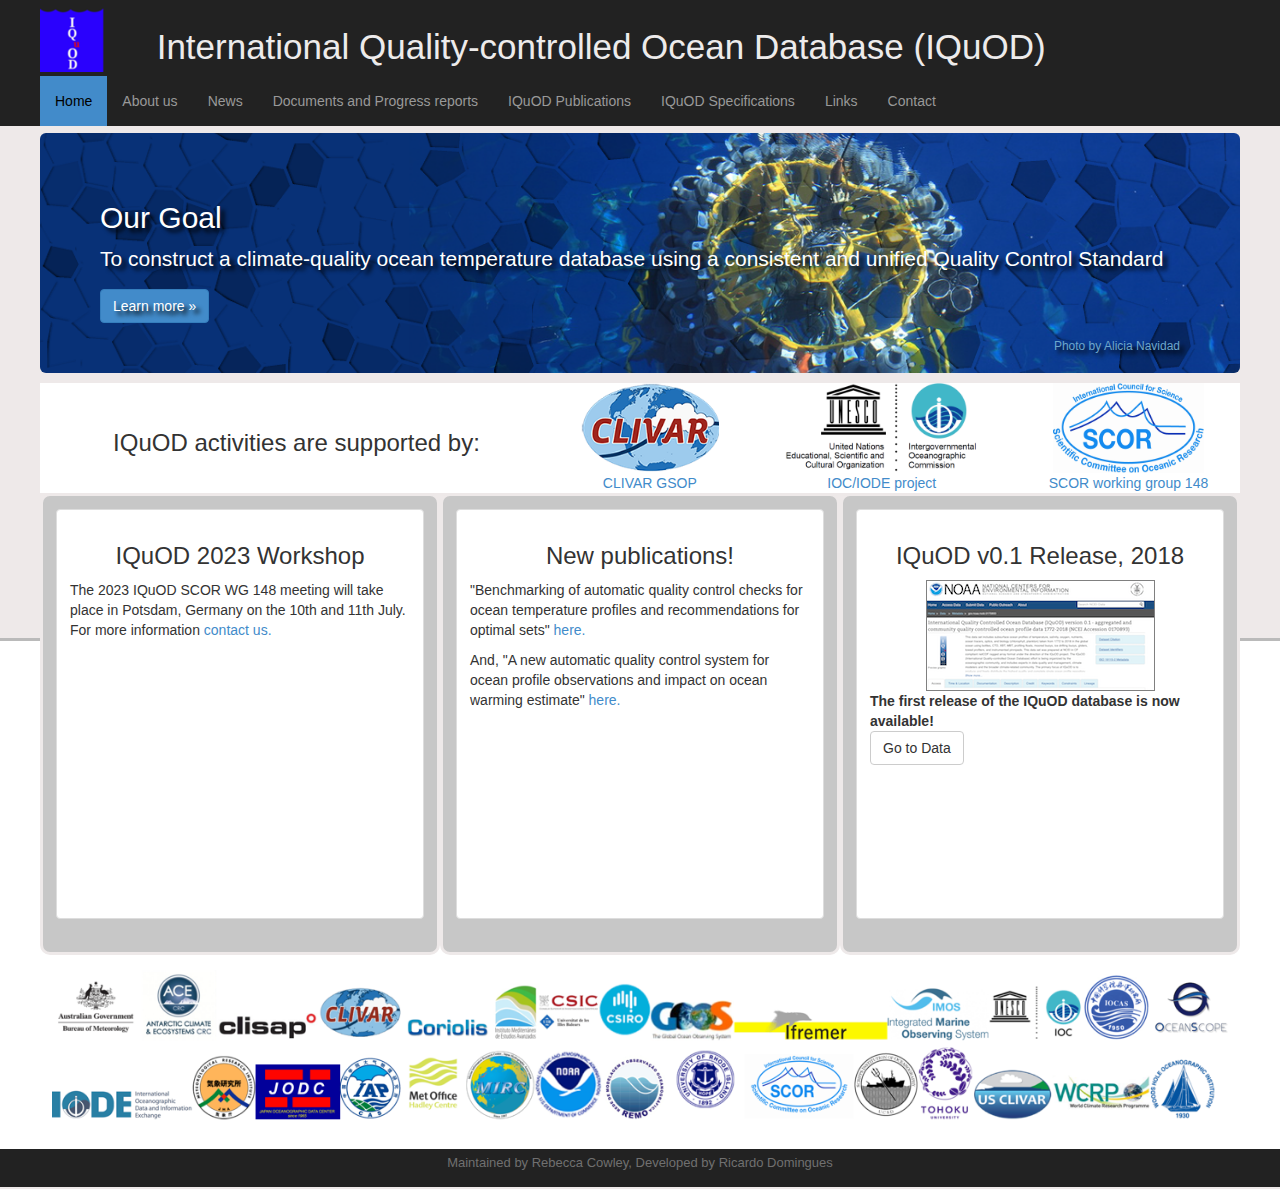
<file: index.html>
<!DOCTYPE html>
<html lang="en">
<head>
	<meta charset="utf-8">
	<meta http-equiv="X-UA-Compatible" content="IE=edge">
	<meta name="description" content="">
	<meta name="author" content="">
	<!-- Latest compiled and minified CSS -->
	<link rel="stylesheet" type="text/css" media="all" href="css/bootstrap.min.css">
	<link rel="stylesheet" type="text/css" media="all" href="css/non-responsive.css">
	<link rel="stylesheet" type="text/css" media="all" href="css/style.css">
	<script src="js/jquery.min.js"></script>
	<script src="js/bootstrap.js"></script>
	<script src="js/templates.js"></script>
</head>

<body>

	<div id='nav' class="navbar navbar-inverse navbar-fixed-top" role="navigation"></div>

	<div class="content" style="padding-top:0px;padding-left:0px;background:rgb(238, 233, 233);margin-top:68px">
		<div class="container">
			<div class="jumbotron" >
				<h2>Our Goal</h2>
				<p>To construct a climate-quality ocean temperature database using a consistent and unified Quality Control Standard</p>
				<p><a href="about.html" class="btn btn-primary btn-md" role="button">Learn more &raquo;</a></p>
				<p style="font-size:12px;text-align:right;margin:10px 0px -30px 0px;color:#6CA6CD">Photo by Alicia Navidad</p>
			</div>

			<center>
				<table border=0px width="100%" style="background:white">
					<td><center><h3>IQuOD activities are supported by:</h3></center></td>	  
					<td>
						<center><a target="_blank" href="http://www.clivar.org/clivar-panels/gsop"><img height=90px style="padding-top:0px;" src="images/clivar.png" alt="..."><br>CLIVAR GSOP</a></center>
					</td>
					<td>
						<center><a target="_blank" href="http://www.iode.org/index.php?option=com_content&view=article&id=461&Itemid=100199"><img height=90px style="padding-top:0px;" src="images/ioc.png" alt="..."><br>IOC/IODE project</a></center>
					</td>
					<td>
					  <center><a target="_blank" href="https://scor-int.org/group/148/"><img height=90px style="padding-top:0px;" src="images/scar.png" alt="..."><br>SCOR working group 148</a></center>
					</td>	    
				</table>
			</center>
            </div>
            <div class="col-xs-4">
                <div class="thumbnail">
                    <div class="caption">
                        <center><h3 style="padding-top:0px">IQuOD 2023 Workshop</h3></center>
                        <p>The 2023 IQuOD SCOR WG 148 meeting will take place in Potsdam, Germany on the 10th and 11th July. For more information
                        <a href = "mailto: iquodweb@gmail.com"> contact us.</a></p>
                    </div>
                </div>
            </div>

			<div class="col-xs-4">
				<div class="thumbnail">
					<div class="caption">
						<center><h3>New publications!</h3></center>
						<p>"Benchmarking of automatic quality control checks for ocean temperature profiles and recommendations for optimal sets" <a href="https://doi.org/10.3389/fmars.2022.1075510" target="_blank" rel="noopener noreferrer"> here.</a></p>
						<p> And, "A new automatic quality control system for ocean profile observations and impact on ocean warming estimate" <a href="https://doi.org/10.1016/j.dsr.2022.103961" target="_blank" rel="noopener noreferrer">here. </a> </p>
						<center></center>
					</div>
				</div>
			
            </div>
			<div class="col-xs-4">
				<div class="thumbnail">
					<div class="caption">
						<center><h3>IQuOD v0.1 Release, 2018</h3></center>
						<center><img style="padding-top:0px;border:1px solid gray" src="images/IQuODv0.1.png" alt="..."></center>
						<b> The first release of the IQuOD database is now available!</b><br>
						<p><a target="_blank" href="https://data.nodc.noaa.gov/cgi-bin/iso?id=gov.noaa.nodc:0170893" class="btn btn-default" role="button">Go to Data</a></p>
					</div>
				</div>
			</div>


		</div>
	</div>

	<div id="footer"></div>

	<script>
		// inject nav and footer
	    nav('nav', 'home')
		footer('footer')
	</script>
</body>
</html>
</file>
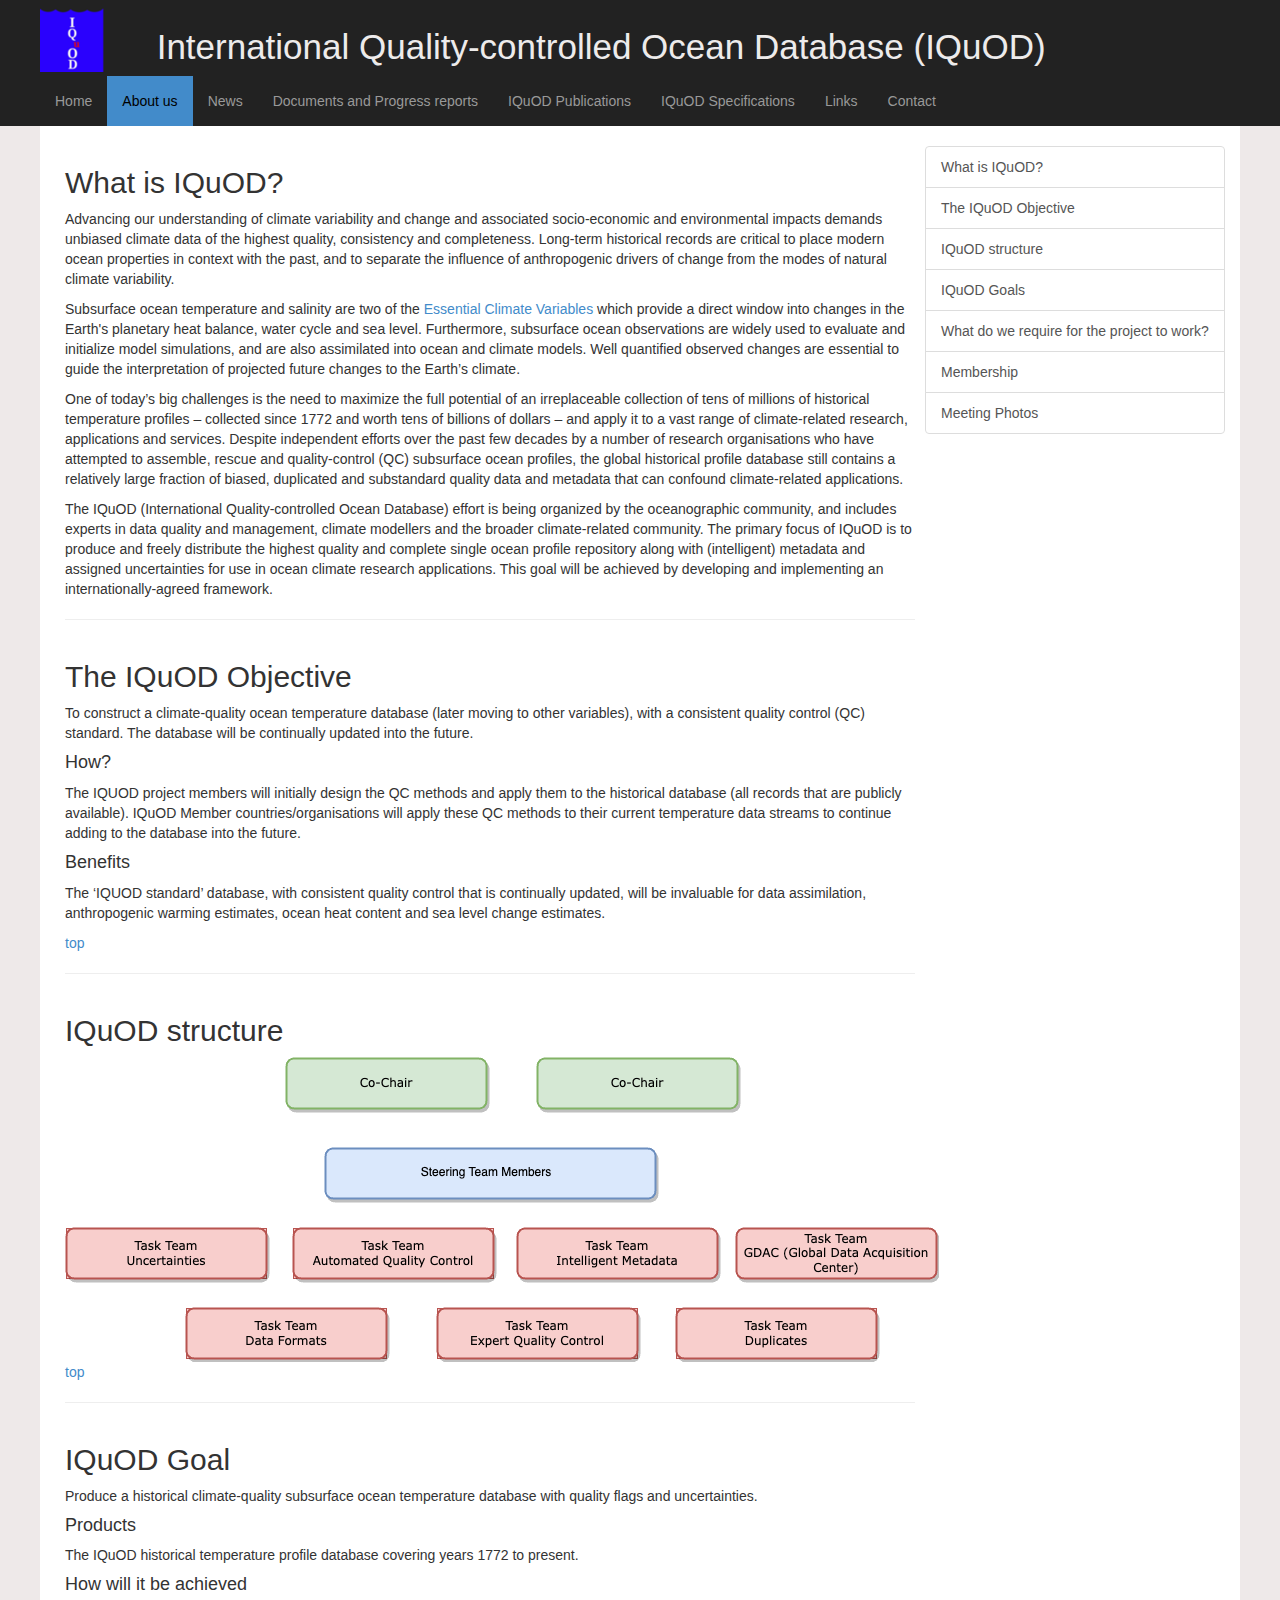
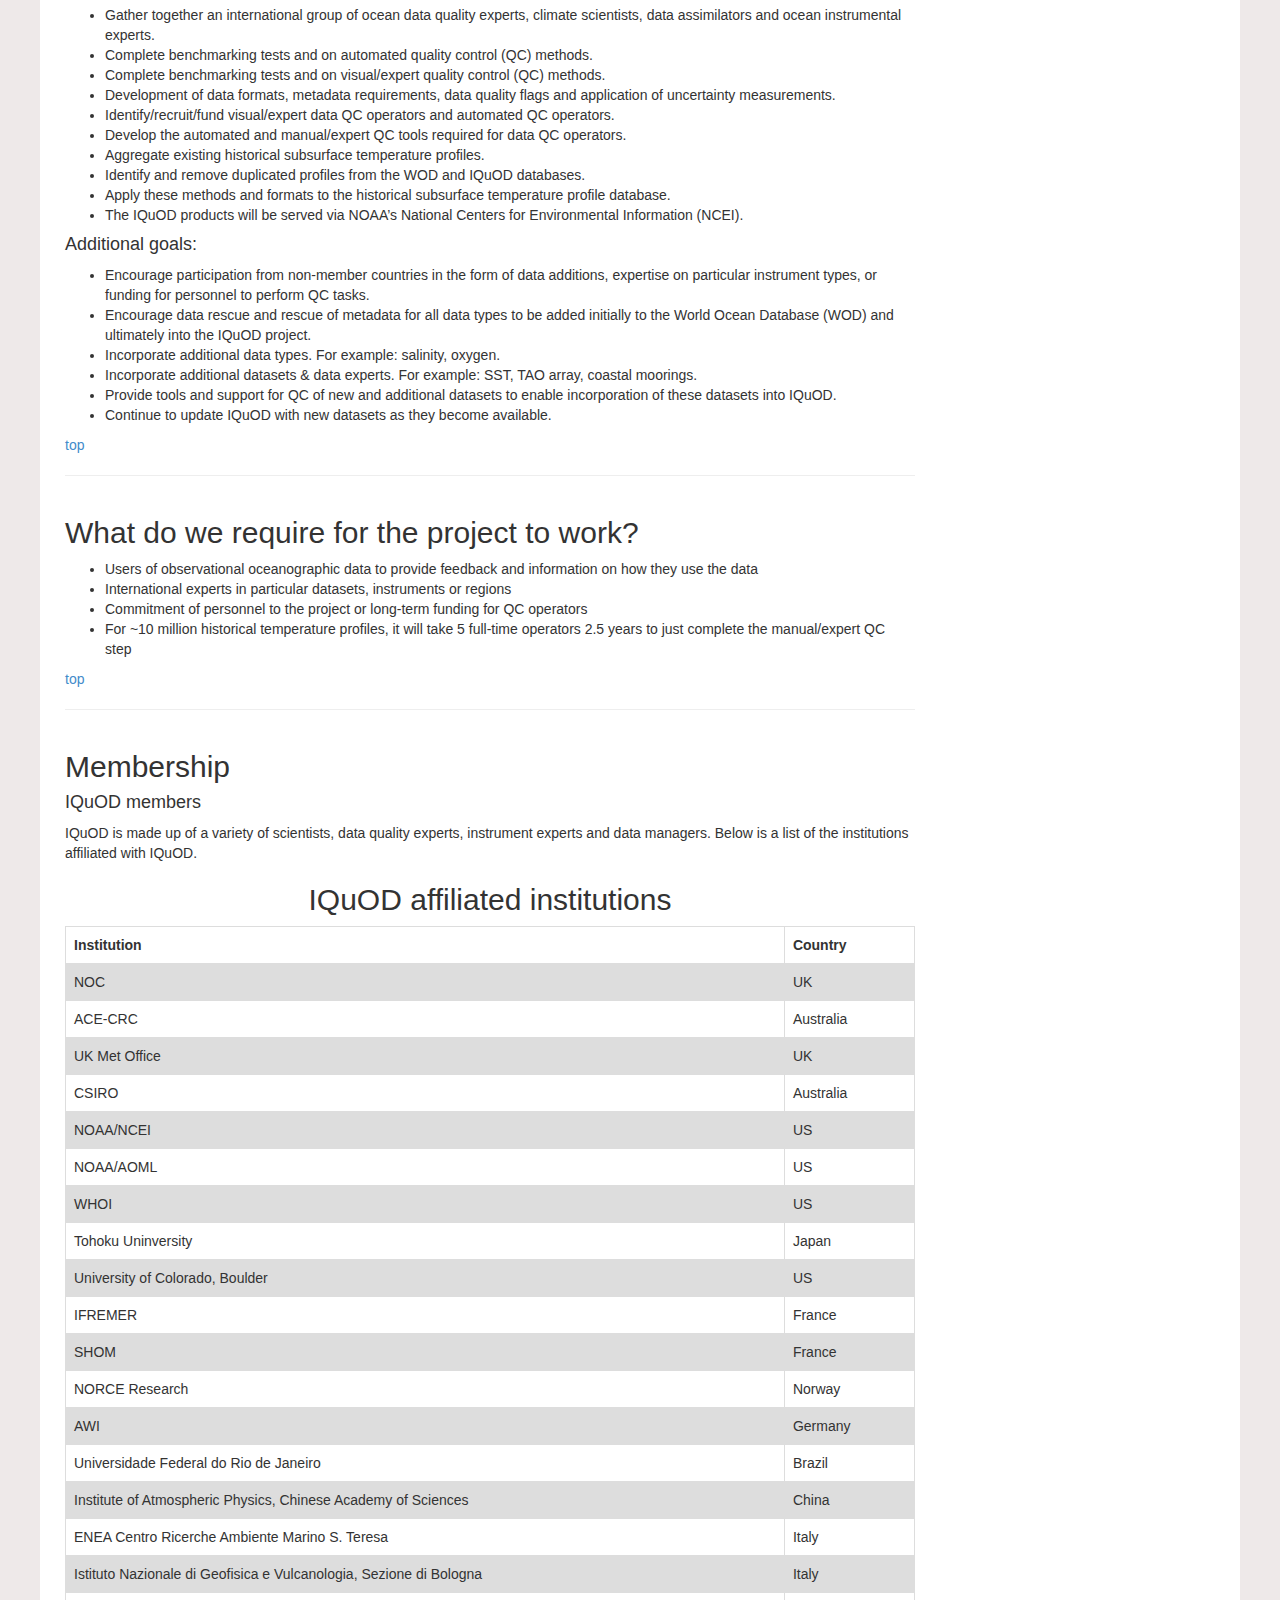
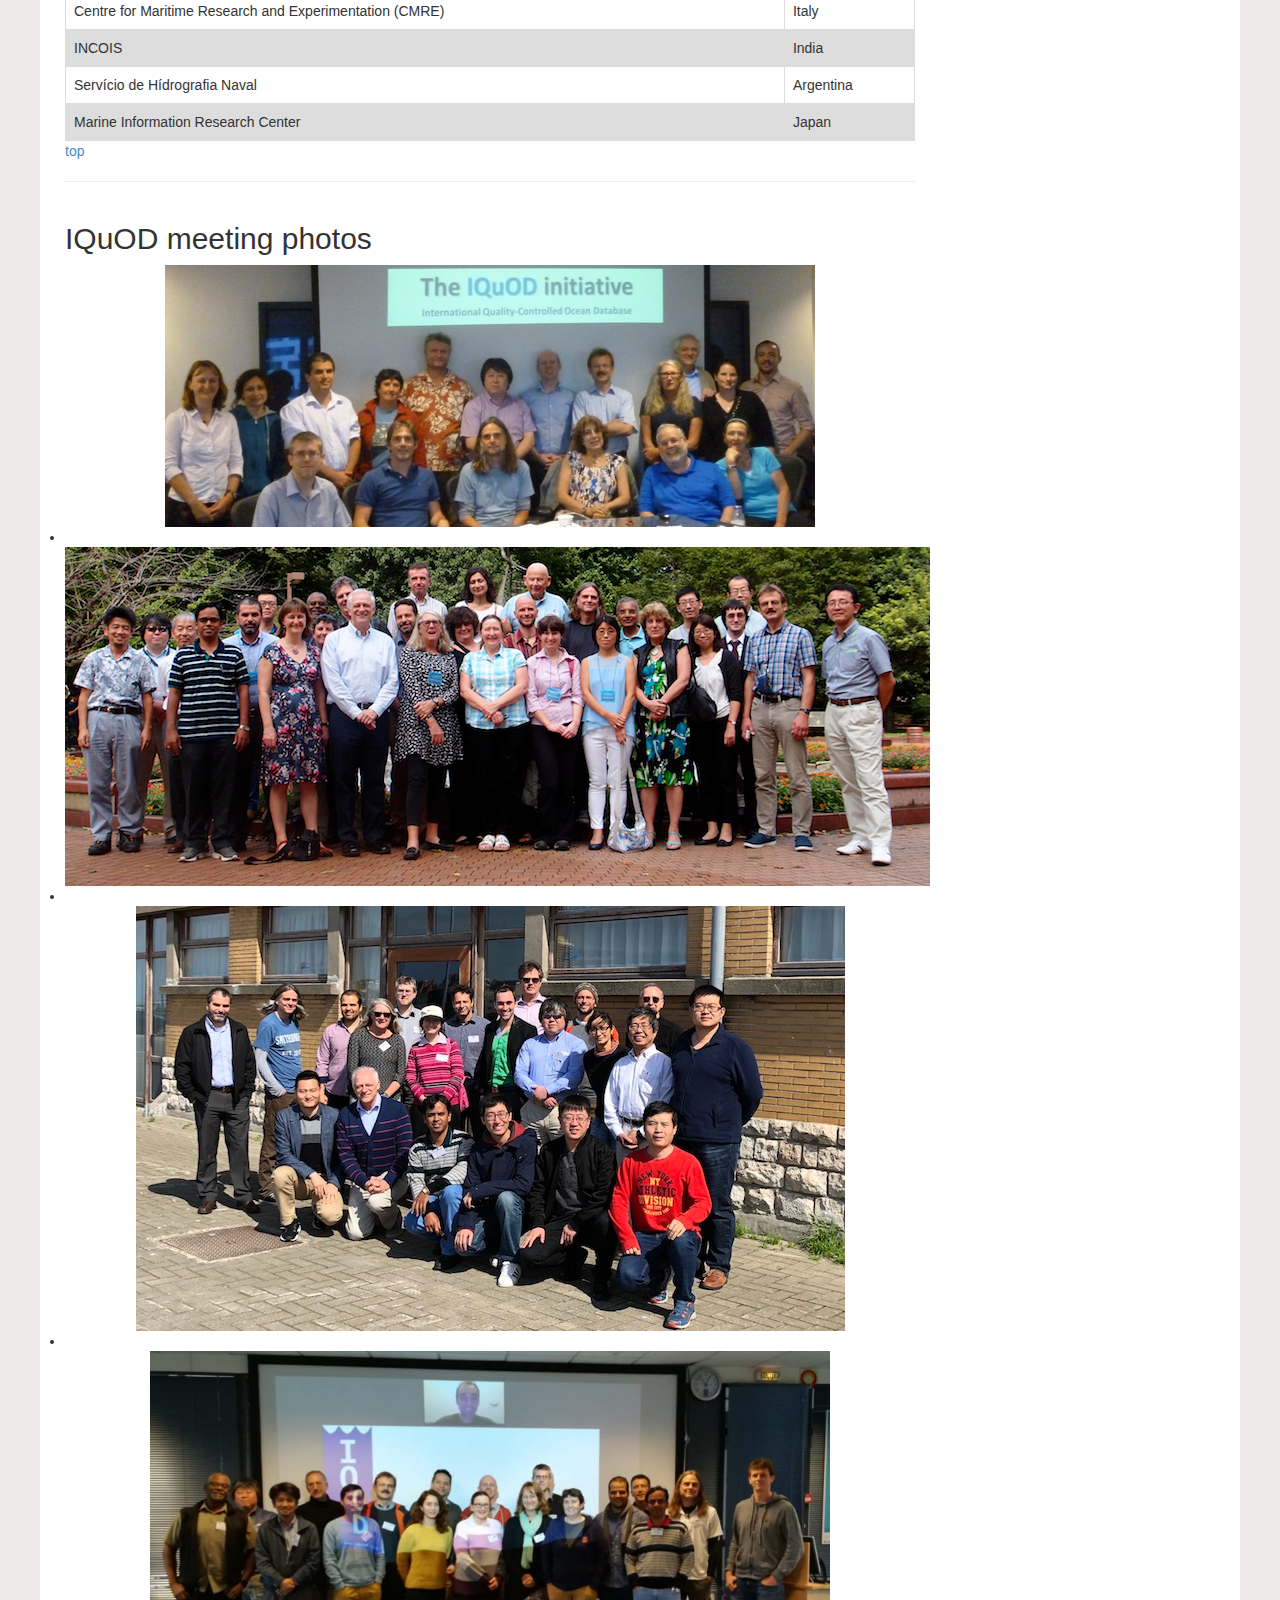
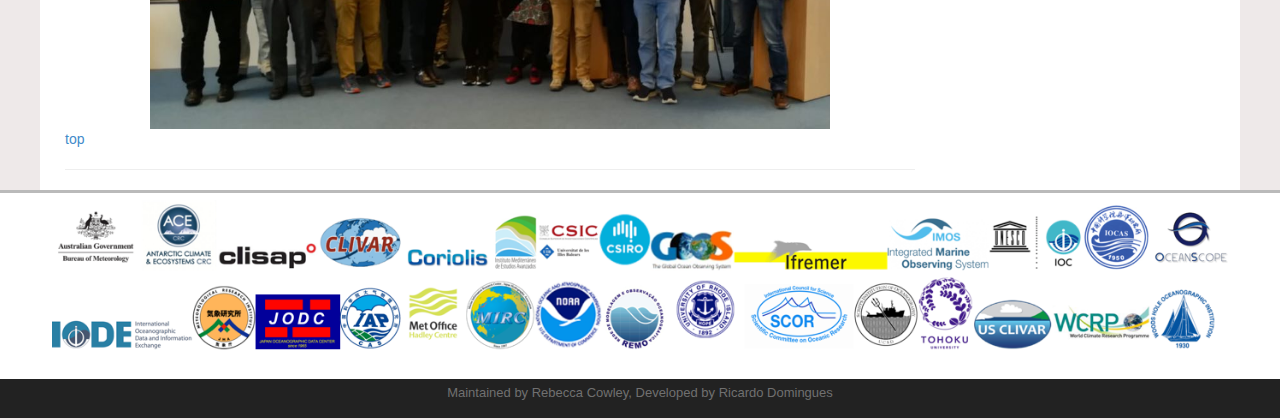
<file: about.html>
<!DOCTYPE html>
<html lang="en">
<head>
  <meta charset="utf-8">
  <meta http-equiv="X-UA-Compatible" content="IE=edge">
  <meta name="description" content="">
  <meta name="author" content="">
  <!-- Latest compiled and minified CSS -->
  <link rel="stylesheet" type="text/css" media="all" href="css/bootstrap.min.css">
  <link rel="stylesheet" type="text/css" media="all" href="css/non-responsive.css">
  <link rel="stylesheet" type="text/css" media="all" href="css/style.css">
  <script src="js/jquery.min.js"></script>
  <script src="js/bootstrap.js"></script>
  <script src="js/templates.js"></script>

  <style>
    table#members {
      font-family: arial, sans-serif;
      border-collapse: collapse;
      width: 100%;
    }

    table#members td, table#members th {
      border: 1px solid #dddddd;
      text-align: left;
      padding: 8px;
    }

    table#members tr:nth-child(even) {
      background-color: #dddddd;
    }
  </style>
</head>

<body>
  <div id='nav' class="navbar navbar-inverse navbar-fixed-top" role="navigation"></div>

  <div class="content">
    <div class="row row-offcanvas row-offcanvas-right">
      <div class="col-xs-12 col-sm-9">
        <p class="pull-right visible-xs">
        <button type="button" class="btn btn-primary btn-xs" data-toggle="offcanvas">Toggle nav</button>
        </p>

        <div class="container">

          <div class="col-sm-8 blog-main">

            <div class="blog-post">
              <span class="anchor" id="i1" ></span>
              <h2 class="blog-post-title">What is IQuOD?</h2>     
              <p>Advancing our understanding of climate variability and change and associated socio-economic and environmental impacts demands unbiased climate data of the highest quality, consistency and completeness. Long-term historical records are critical to place modern ocean properties in context with the past, and to separate the influence of anthropogenic drivers of change from the modes of natural climate variability.</p>
              <p>Subsurface ocean temperature and salinity are two of the <a  target="_blank" href="https://www.wmo.int/pages/prog/gcos/index.php?name=EssentialClimateVariables">Essential Climate Variables</a> which provide a direct window into changes in the Earth's planetary heat balance, water cycle and sea level. Furthermore, subsurface ocean observations are widely used to evaluate and initialize model simulations, and are also assimilated into ocean and climate models. Well quantified observed changes are essential to guide the interpretation of projected future changes to the Earth’s climate.</p>
              <p>One of today’s big challenges is the need to maximize the full potential of an irreplaceable collection of tens of millions of historical temperature profiles – collected since 1772 and worth tens of billions of dollars – and apply it to a vast range of climate-related research, applications and services. Despite independent efforts over the past few decades by a number of research organisations who have attempted to assemble, rescue and quality-control (QC) subsurface ocean profiles, the global historical profile database still contains a relatively large fraction of biased, duplicated and substandard quality data and metadata that can confound climate-related applications.</p>
              <p>The IQuOD (International Quality-controlled Ocean Database) effort is being organized by the oceanographic community, and includes experts in data quality and management, climate modellers and the broader climate-related community. The primary focus of IQuOD is to produce and freely distribute the highest quality and complete single ocean profile repository along with (intelligent) metadata and assigned uncertainties for use in ocean climate research applications. This goal will be achieved by developing and implementing an internationally-agreed framework.</p>

              <hr>

              <span class="anchor" id="i2" ></span>
              <h2 class="blog-post-title">The IQuOD Objective</h2>
              <p>To construct a climate-quality ocean temperature database (later moving to other variables), with a consistent quality control (QC) standard. The database will be continually updated into the future.</p>
              <h4>How?</h4>
              <p>The IQUOD project members will initially design the QC methods and apply them to the historical database (all records that are publicly available). IQuOD Member countries/organisations will apply these QC methods to their current temperature data streams to continue adding to the database into the future.</p>
              <h4>Benefits</h4>
              <p>The ‘IQUOD standard’ database, with consistent quality control that is continually updated, will be invaluable for data assimilation, anthropogenic warming estimates, ocean heat content and sea level change estimates.</p>
              <a href="#">top</a>

              <hr>

              <span class="anchor" id="i3" ></span>
              <h2 class="blog-post-title">IQuOD structure</h2>
              <center>
                <img src='images/IQuODstructure.png'>
              </center>
              <a href="#">top</a>

              <hr>

              <span class="anchor" id="i4" ></span>
              <h2 class="blog-post-title">IQuOD Goal</h2>     
              <p>Produce a historical climate-quality subsurface ocean temperature database with quality flags and uncertainties.</p>
              <h4>Products</h4>
              <p>The IQuOD historical temperature profile database covering years 1772 to present.</p>
              <h4>How will it be achieved</h4>
                <ul>
                  <li>Gather together an international group of ocean data quality experts, climate scientists, data assimilators and ocean instrumental experts.</li>
                  <li>Complete benchmarking tests and on automated quality control (QC) methods.</li>
                  <li>Complete benchmarking tests and on visual/expert quality control (QC) methods.</li>
                  <li>Development of data formats, metadata requirements, data quality flags and application of uncertainty measurements.</li>
                  <li>Identify/recruit/fund visual/expert data QC operators and automated QC operators.</li>
                  <li>Develop the automated and manual/expert QC tools required for data QC operators.</li>
                  <li>Aggregate existing historical subsurface temperature profiles.</li>
                  <li>Identify and remove duplicated profiles from the WOD and IQuOD databases.</li>
                  <li>Apply these methods and formats to the historical subsurface temperature profile database.</li>
                  <li>The IQuOD products will be served via NOAA’s National Centers for Environmental Information (NCEI).</li>
                </ul>
              <h4>Additional goals:</h4>
                <ul>
                  <li>Encourage participation from non-member countries in the form of data additions, expertise on particular instrument types, or funding for personnel to perform QC tasks.</li>
                  <li>Encourage data rescue and rescue of metadata for all data types to be added initially to the World Ocean Database (WOD) and ultimately into the IQuOD project.</li>
                  <li>Incorporate additional data types. For example: salinity, oxygen.</li>
                  <li>Incorporate additional datasets & data experts. For example: SST, TAO array, coastal moorings.</li>
                  <li>Provide tools and support for QC of new and additional datasets to enable incorporation of these datasets into IQuOD.</li>
                  <li>Continue to update IQuOD with new datasets as they become available.</li>
                </ul>
              <a href="#">top</a>

              <hr>

              <span class="anchor" id="i6" ></span>
              <h2 class="blog-post-title">What do we require for the project to work?</h2>      
              <ul>
                <li>Users of observational oceanographic data to provide feedback and information on how they use the data</li>
                <li>International experts in particular datasets, instruments or regions</li>
                <li>Commitment of personnel to the project or long-term funding for QC operators</li>
                <li>For ~10 million historical temperature profiles, it will take 5 full-time operators 2.5 years to just complete the manual/expert QC step</li>
                </li>
              </ul>
              <a href="#">top</a>

              <hr>
          
              <span class="anchor" id="i7" ></span>
              <h2 class="blog-post-title">Membership</h2>     
              <h4>IQuOD members</h4>
              <p>IQuOD is made up of a variety of scientists, data quality experts, instrument experts and data managers. Below is a list of the institutions affiliated with IQuOD.</p>
              <center>
                <h2>IQuOD affiliated institutions</h2>

                <table id='members'>
                  <tr>
                    <th>Institution</th>
                    <th>Country</th>
                  </tr>
                  <tr>
                    <td>NOC</td>
                    <td>UK</td>
                  </tr>
                  <tr>
                    <td>ACE-CRC</td>
                    <td>Australia</td>
                  </tr>
                  <tr>
                    <td>UK Met Office</td>
                    <td>UK</td>
                  </tr>
                  <tr>
                    <td>CSIRO</td>
                    <td>Australia</td>
                  </tr>
                  <tr>
                    <td>NOAA/NCEI</td>
                    <td>US</td>
                  </tr>
                  <tr>
                    <td>NOAA/AOML</td>
                    <td>US</td>
                  </tr>
                  <tr>
                    <td>WHOI</td>
                    <td>US</td>
                  </tr>
                  <tr>
                    <td>Tohoku Uninversity</td>
                    <td>Japan</td>
                  </tr>
                  <tr>
                    <td>University of Colorado, Boulder</td>
                    <td>US</td>
                  </tr>
                  <tr>
                    <td>IFREMER</td>
                    <td>France</td>
                  </tr>
                  <tr>
                    <td>SHOM</td>
                    <td>France</td>
                  </tr>
                  <tr>
                    <td>NORCE Research</td>
                    <td>Norway</td>
                  </tr>
                  <tr>
                    <td>AWI</td>
                    <td>Germany</td>
                  </tr>
                  <tr>
                    <td>Universidade Federal do Rio de Janeiro</td>
                    <td>Brazil</td>
                  </tr>    
                  <tr>
                    <td>Institute of Atmospheric Physics, Chinese Academy of Sciences</td>
                    <td>China</td>
                  </tr>
                  <tr>
                    <td>ENEA Centro Ricerche Ambiente Marino S. Teresa</td>
                    <td>Italy</td>
                  </tr>            
                  <tr>
                    <td>Istituto Nazionale di Geofisica e Vulcanologia, Sezione di Bologna</td>
                    <td>Italy</td>
                  </tr>             
                  <tr>
                    <td>Centre for Maritime Research and Experimentation (CMRE)</td>
                    <td>Italy</td>
                  </tr>
                  <tr>
                    <td>INCOIS</td>
                    <td>India</td>
                  </tr>
                  <tr>
                    <td>Servício de Hídrografia Naval</td>
                    <td>Argentina</td>
                  </tr>
                  <tr>
                    <td>Marine Information Research Center</td>
                    <td>Japan</td>
                  </tr>
                </table>
              </center>
              <a href="#">top</a>

              <hr>

              <span class="anchor" id="i8" ></span>
              <h2 class="blog-post-title">IQuOD meeting photos</h2>
              <center>
                <img src='images/2nd_workshop_group_pic.png'>
                <li>
                </li>
                <img src='images/4thworkshop_group.png'>
                <li>
                </li>
                <img src='images/5thworkshop_group.jpg'>
                <li>
                </li>
                <img src='images/6thWorkshopPhoto.jpg' width="80%" height="80%">
              </center>
              <a href="#">top</a>

              <hr>

            </div>
          </div>

          <div class="col-xs-6 col-sm-3 sidebar-offcanvas" id="sidebar" role="navigation">
            <div class="list-group"  style="position:fixed">
              <a href="#i1" class="list-group-item">What is IQuOD?</a>
              <a href="#i2" class="list-group-item">The IQuOD Objective</a>
              <a href="#i3" class="list-group-item">IQuOD structure</a>
              <a href="#i4" class="list-group-item">IQuOD Goals</a>
              <a href="#i6" class="list-group-item">What do we require for the project to work?</a>
              <a href="#i7" class="list-group-item">Membership</a>
              <a href="#i8" class="list-group-item">Meeting Photos</a>
            </div>
          </div>
        </div>
      </div>    
    </div>
  </div>

  <div id="footer"></div>

  <script>
    // inject nav and footer
      nav('nav', 'about')
    footer('footer')
  </script>

</body>
</html>
</file>
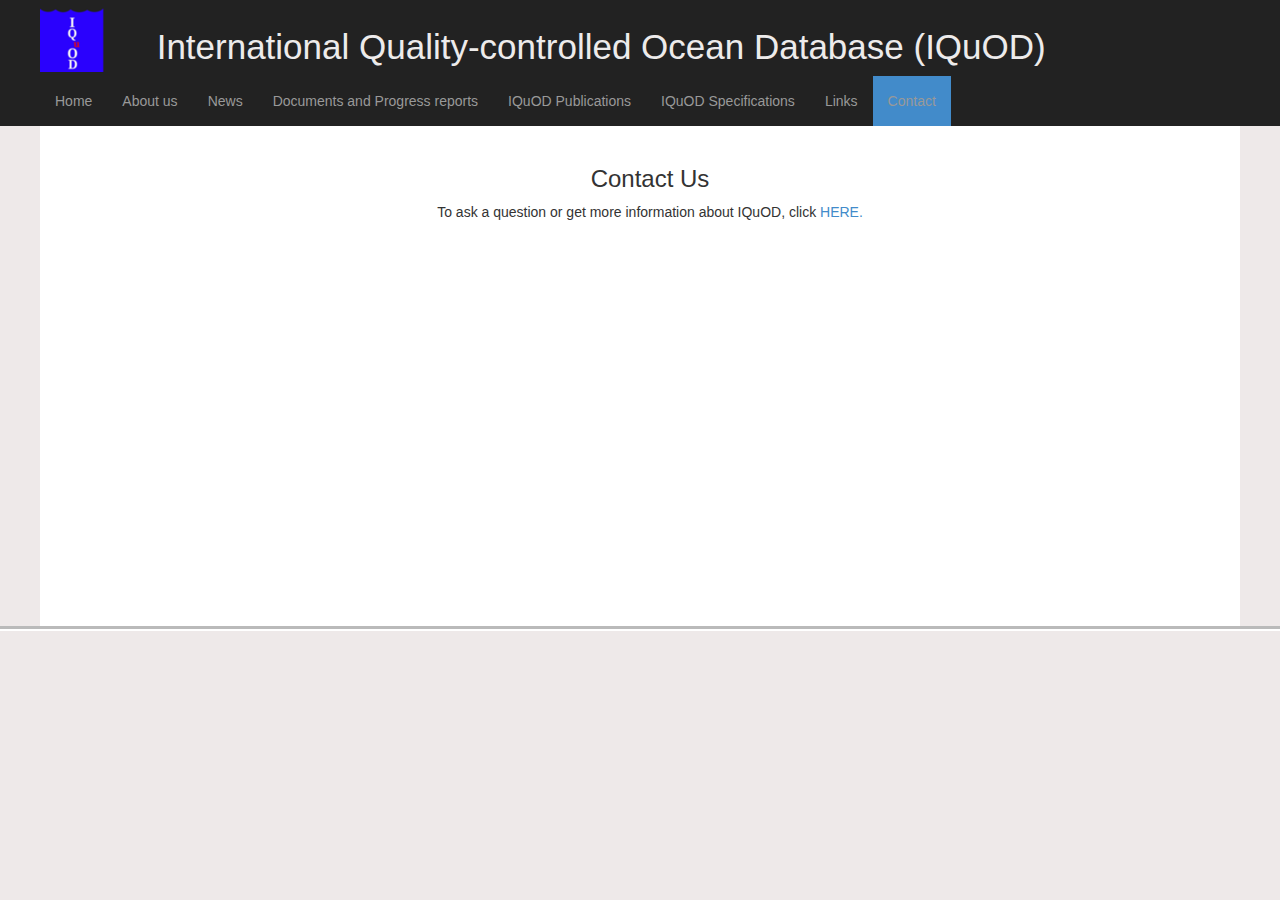
<file: contactus.html>
<!DOCTYPE html>
<html lang="en">
<head>
	<meta charset="utf-8">
	<meta http-equiv="X-UA-Compatible" content="IE=edge">
	<meta name="description" content="">
	<meta name="author" content="">
	<!-- Latest compiled and minified CSS -->
	<link rel="stylesheet" type="text/css" media="all" href="css/bootstrap.min.css">
	<link rel="stylesheet" type="text/css" media="all" href="css/non-responsive.css">
	<link rel="stylesheet" type="text/css" media="all" href="css/style.css">
	<script src="js/jquery.min.js"></script>
	<script src="js/bootstrap.js"></script>
	<script src="js/templates.js"></script>
</head>

<body>

	<div id='nav' class="navbar navbar-inverse navbar-fixed-top" role="navigation"></div>

	<div class="content">
	    <div class="container">
            <center>
                <div class="caption">
                    <center><h3 style="padding-top:0px">Contact Us</h3></center>
                    <p>To ask a question or get more information about IQuOD, click
                    <a href = "mailto: iquodweb@gmail.com"> HERE. </a> </p>
                </div>
			</center>
        </div>
	</div>

	<div id="footer"></div>

	<script>
		// inject nav and footer
	    nav('nav', 'contactus')
		footer('footer')
	</script>
</body>
</html>
</file>
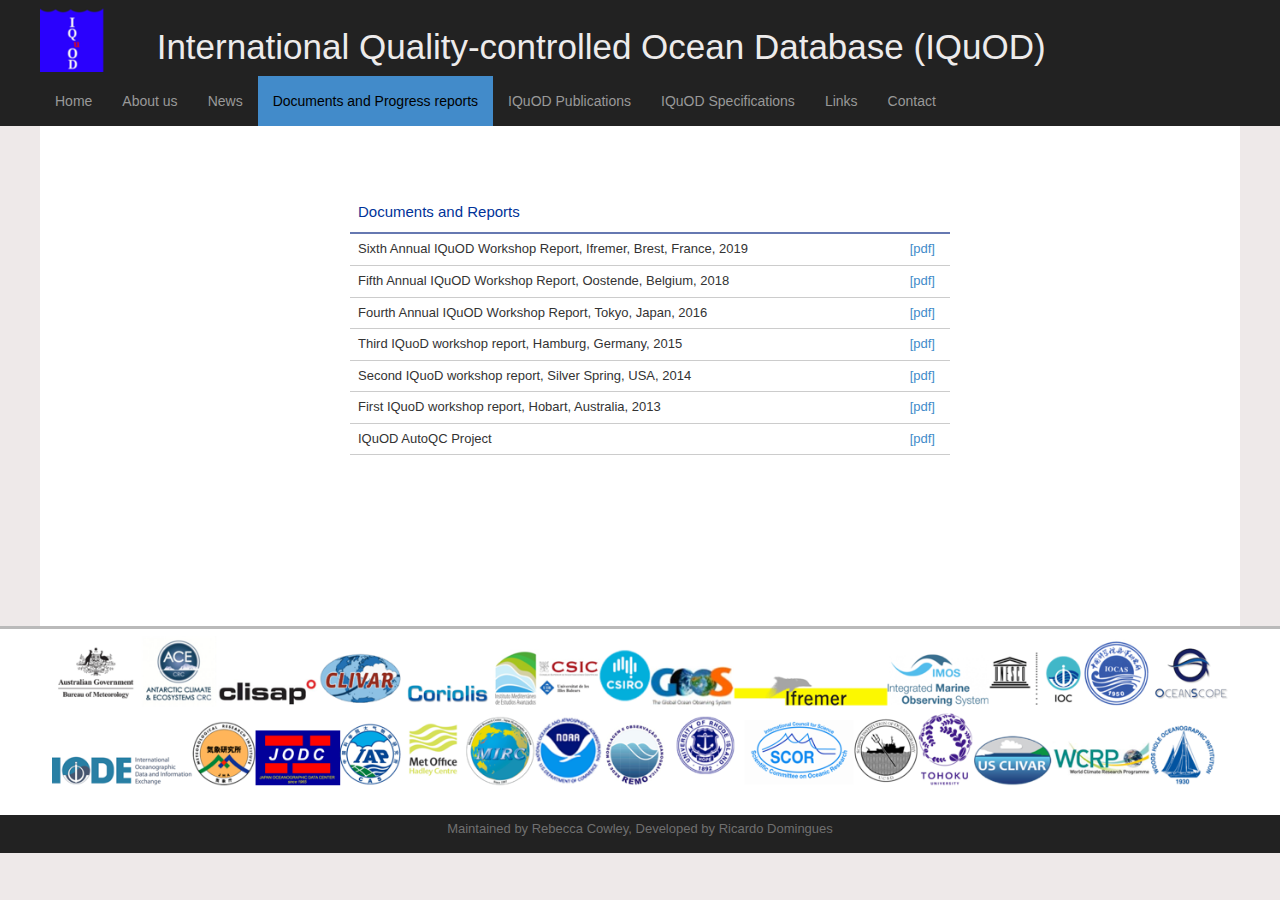
<file: documents.html>
<!DOCTYPE html>
<html lang="en">
<head>
	<meta charset="utf-8">
	<meta http-equiv="X-UA-Compatible" content="IE=edge">
	<meta name="description" content="">
	<meta name="author" content="">
	<!-- Latest compiled and minified CSS -->
	<link rel="stylesheet" type="text/css" media="all" href="css/bootstrap.min.css">
	<link rel="stylesheet" type="text/css" media="all" href="css/non-responsive.css">
	<link rel="stylesheet" type="text/css" media="all" href="css/style.css">
	<script src="js/jquery.min.js"></script>
	<script src="js/bootstrap.js"></script>
	<script src="js/templates.js"></script>
</head>

<body>

	<div id='nav' class="navbar navbar-inverse navbar-fixed-top" role="navigation"></div>

	<div class="content">
	    <div class="container">
            <center>
                <table id="hor-minimalist-b" width="50%">
                    <tr>
                        <th>Documents and Reports</th>
                        <th></th>
                    </tr>
                    <tr>
						<td>Sixth Annual IQuOD Workshop Report, Ifremer, Brest, France, 2019</td>
						<td style="text-align:center">
							<a href="documents/IQuOD2019_Report_v2.0.pdf">[pdf]</a> 
						</td>
					</tr>
					<tr>
						<td>Fifth Annual IQuOD Workshop Report, Oostende, Belgium, 2018</td>
						<td style="text-align:center">
							<a href="documents/IQuOD_5th_workshop_report_final.pdf">[pdf]</a> 
						</td>
					</tr>
		   			<tr>
						<td>Fourth Annual IQuOD Workshop Report, Tokyo, Japan, 2016</td>
						<td style="text-align:center">
							<a href="documents/iquod_4thWkshp_meeting_report_final.pdf">[pdf]</a> 
						</td>
                    </tr>                                                        
		   			<tr>
						<td>Third IQuoD workshop report, Hamburg, Germany, 2015</td>
						<td style="text-align:center">
							<a href="documents/IQuOD3-report_v2.1.pdf">[pdf]</a> 
						</td>
                    </tr>
		   			<tr>
						<td>Second IQuoD workshop report, Silver Spring, USA, 2014</td>
						<td style="text-align:center">
							<a href="documents/IQuOD2-report_v2.1.pdf">[pdf]</a> 
						</td>
                    </tr>                    
		   			<tr>
						<td>First IQuoD workshop report, Hobart, Australia, 2013 </td>
						<td style="text-align:center">
							<a href="documents/IQUOD_Workshop_Report_2013_06_HobartV2.pdf">[pdf]</a>
						</td>
                    </tr>
		   			<tr>
						<td>IQuOD AutoQC Project</td>
						<td style="text-align:center">
							<a href="documents/contributing_to_autoqc.pdf">[pdf]</a> 
						</td>
                    </tr>                    
                </table>
			</center>
        </div>
 	</div>

	<div id="footer"></div>

	<script>
		// inject nav and footer
	    nav('nav', 'docs')
		footer('footer')
	</script>
</body>
</html>
</file>
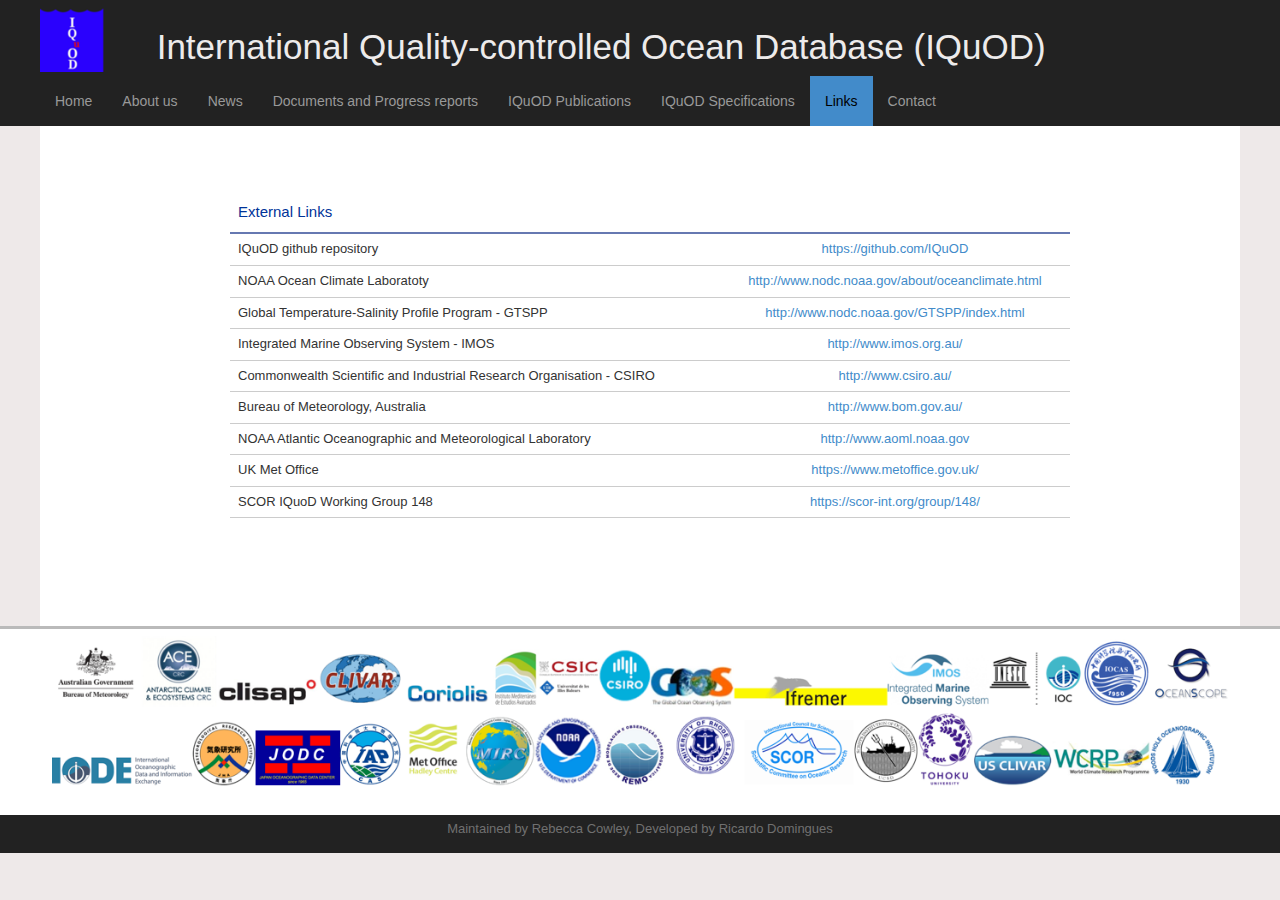
<file: links.html>
<!DOCTYPE html>
<html lang="en">
<head>
	<meta charset="utf-8">
	<meta http-equiv="X-UA-Compatible" content="IE=edge">
	<meta name="description" content="">
	<meta name="author" content="">
	<!-- Latest compiled and minified CSS -->
	<link rel="stylesheet" type="text/css" media="all" href="css/bootstrap.min.css">
	<link rel="stylesheet" type="text/css" media="all" href="css/non-responsive.css">
	<link rel="stylesheet" type="text/css" media="all" href="css/style.css">
	<script src="js/jquery.min.js"></script>
	<script src="js/bootstrap.js"></script>
	<script src="js/templates.js"></script>
</head>

<body>

	<div id='nav' class="navbar navbar-inverse navbar-fixed-top" role="navigation"></div>

	<div class="content">
	    <div class="container">
            <center>
                <table id="hor-minimalist-b" width="70%">
                    <tr>
                        <th>External Links</th>
                        <th></th>
                    </tr>
		   			<tr>
						<td>IQuOD github repository</td>
						<td style="text-align:center">
							<a target="_blank" href="https://github.com/IQuOD">https://github.com/IQuOD</a>
						</td>
                    </tr>
		   			<tr>
						<td>NOAA Ocean Climate Laboratoty</td>
						<td style="text-align:center">
							<a target="_blank" href="http://www.nodc.noaa.gov/about/oceanclimate.html">http://www.nodc.noaa.gov/about/oceanclimate.html</a>
						</td>
                    </tr>
		   			<tr>
						<td>Global Temperature-Salinity Profile Program - GTSPP</td>
						<td style="text-align:center">
							<a target="_blank" href="http://www.nodc.noaa.gov/GTSPP/index.html">http://www.nodc.noaa.gov/GTSPP/index.html</a> 
						</td>
                    </tr>
		   			<tr>
						<td>Integrated Marine Observing System - IMOS</td>
						<td style="text-align:center">
							<a target="_blank" href="http://www.imos.org.au/">http://www.imos.org.au/</a> 
						</td>
                    </tr>
		   			<tr>
						<td>Commonwealth Scientific and Industrial Research Organisation - CSIRO</td>
						<td style="text-align:center">
							<a target="_blank" href="http://www.csiro.au/">http://www.csiro.au/</a> 
						</td>
                    </tr>
		   			<tr>
						<td>Bureau of Meteorology, Australia</td>
						<td style="text-align:center">
							<a target="_blank" href="http://www.bom.gov.au/">http://www.bom.gov.au/</a> 
						</td>
                    </tr>
		   			<tr>
						<td>NOAA Atlantic Oceanographic and Meteorological Laboratory</td>
						<td style="text-align:center">
							<a target="_blank" href="http://www.aoml.noaa.gov">http://www.aoml.noaa.gov</a> 
						</td>
                    </tr>                
		   			<tr>
						<td>UK Met Office</td>
						<td style="text-align:center">
							<a target="_blank" href="https://www.metoffice.gov.uk/">https://www.metoffice.gov.uk/</a> 
						</td>
                    </tr>       <tr>
						<td>SCOR IQuoD Working Group 148</td>
						<td style="text-align:center">
							<a target="_blank" href="https://scor-int.org/group/148/">https://scor-int.org/group/148/</a> 
						</td>
                    </tr>                                                  
                    </table>
			</center>
        </div>
	</div>

	<div id="footer"></div>

	<script>
		// inject nav and footer
	    nav('nav', 'links')
		footer('footer')
	</script>
</body>
</html>
</file>
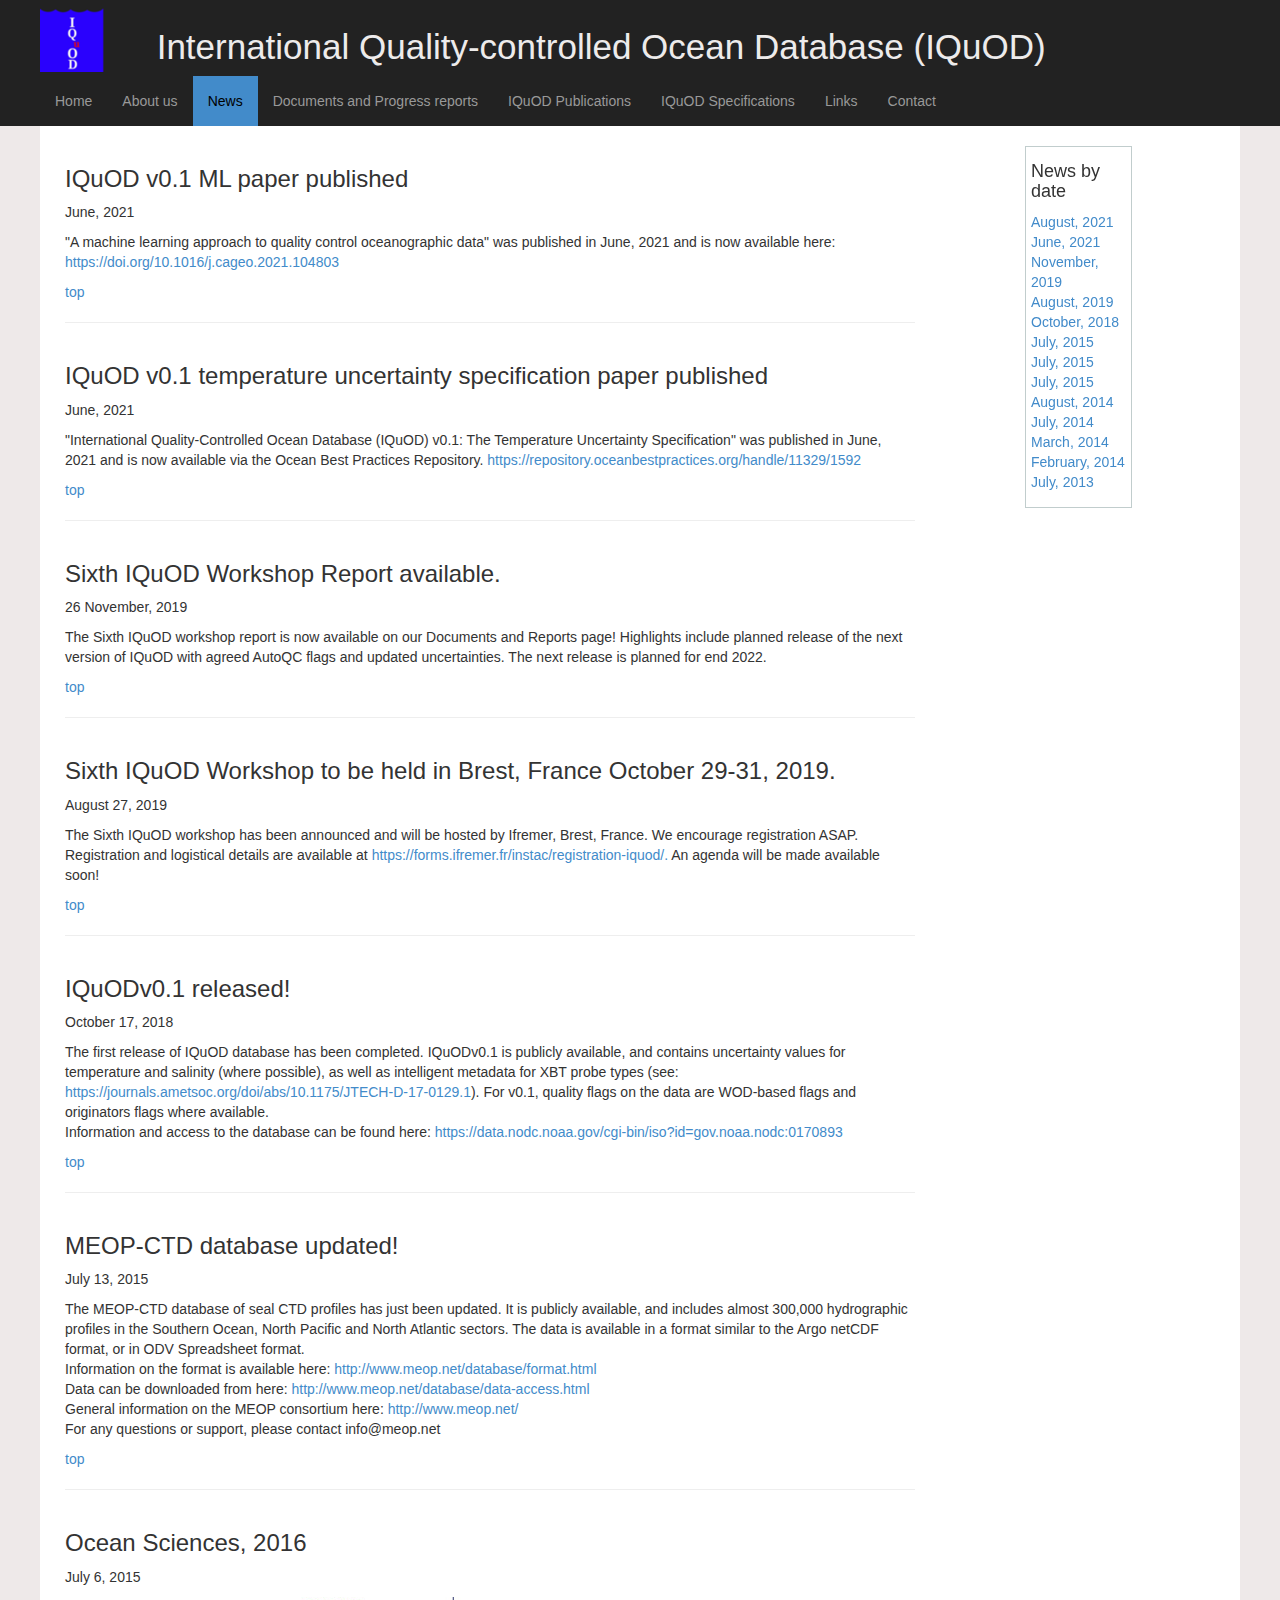
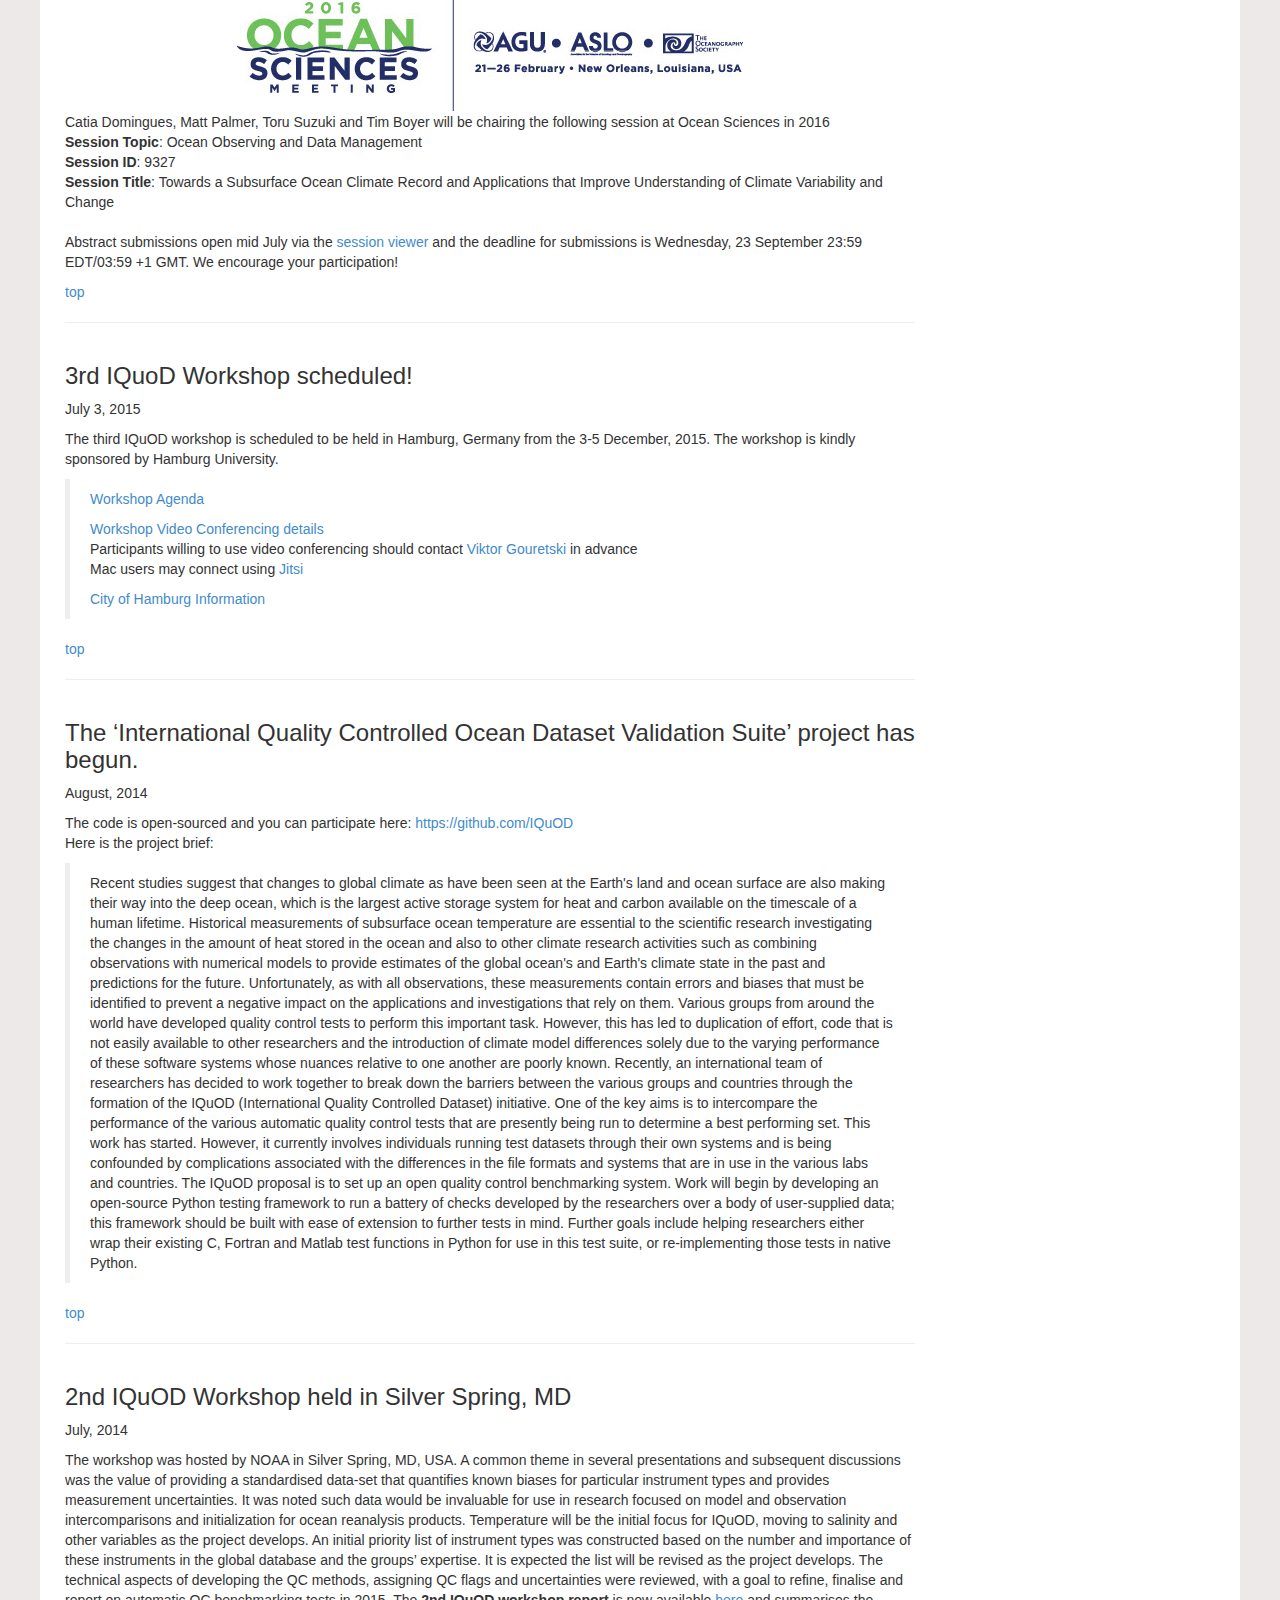
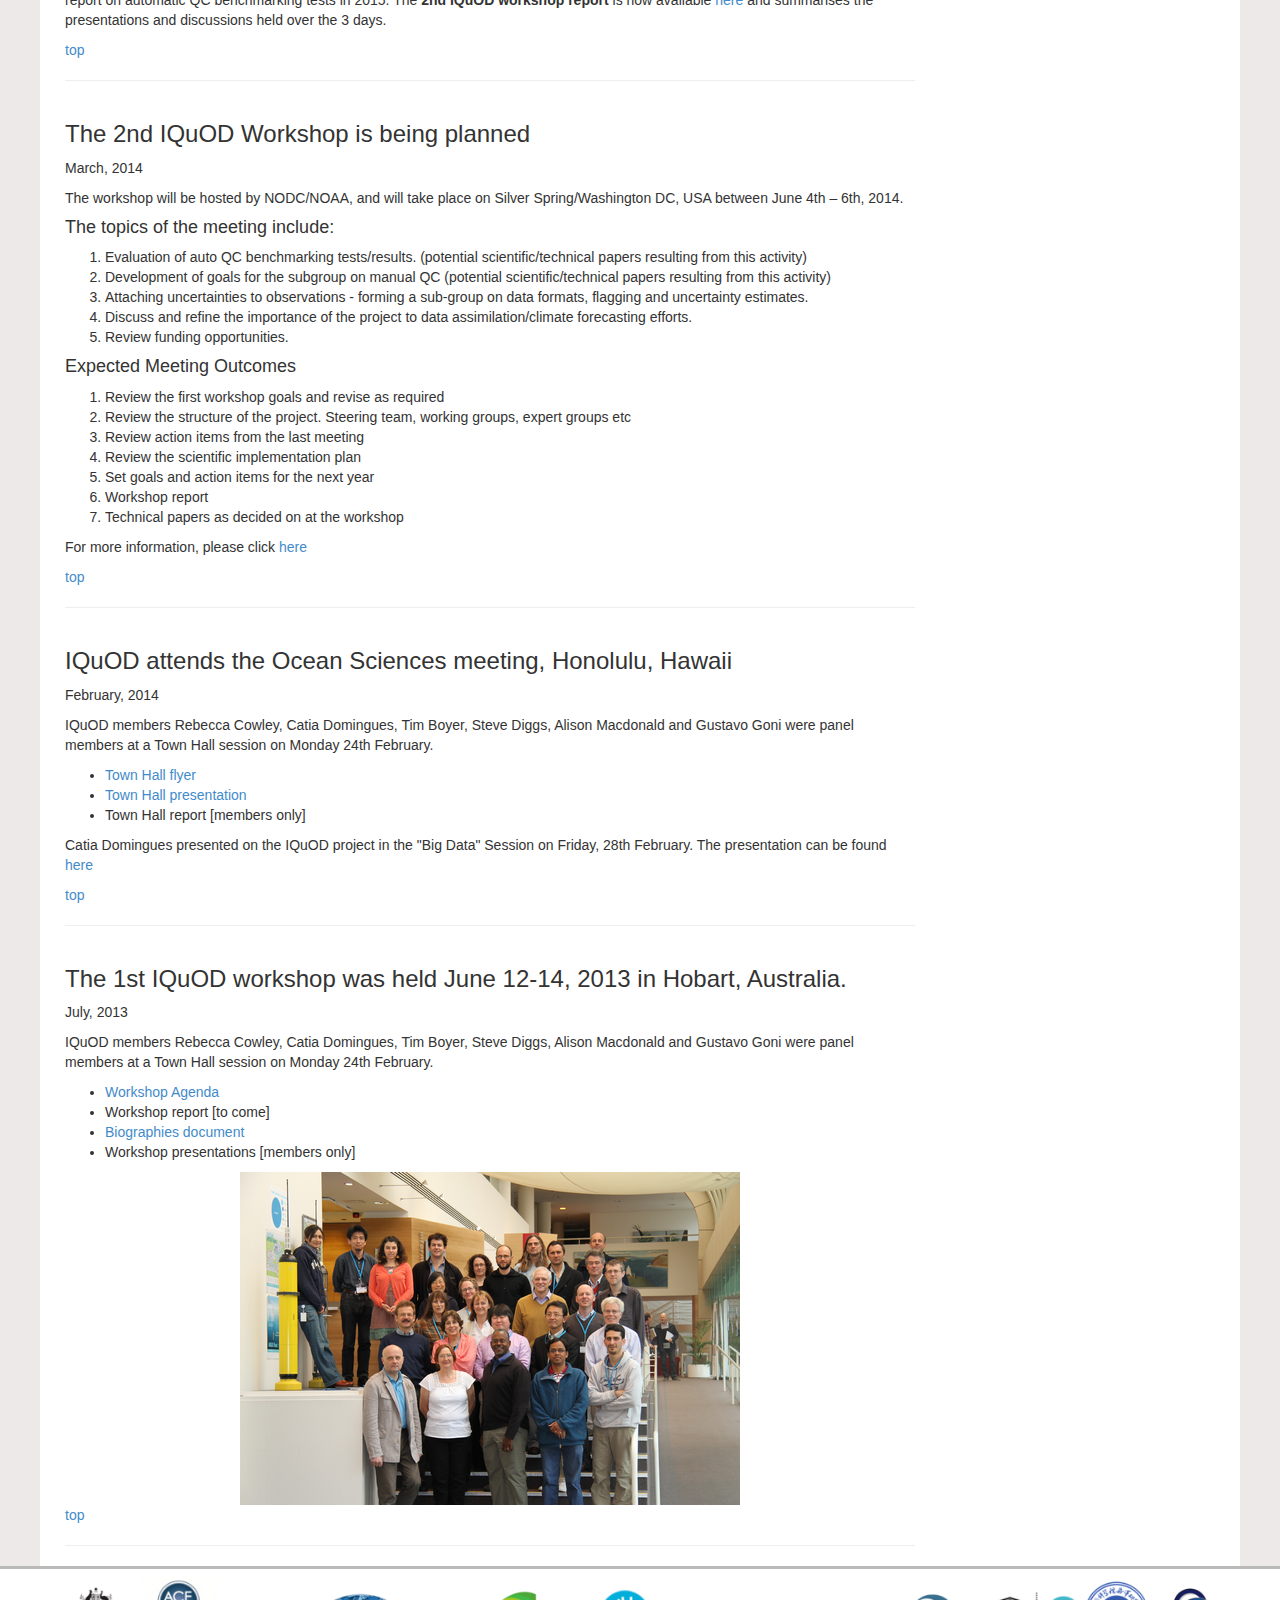
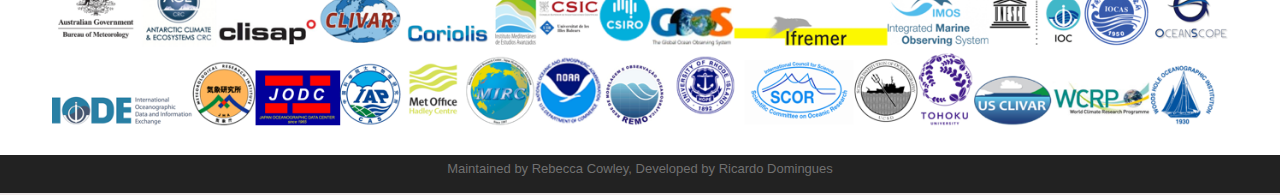
<file: news.html>
<!DOCTYPE html>
<html lang="en">
<head>
	<meta charset="utf-8">
	<meta http-equiv="X-UA-Compatible" content="IE=edge">
	<meta name="description" content="">
	<meta name="author" content="">
	<!-- Latest compiled and minified CSS -->
	<link rel="stylesheet" type="text/css" media="all" href="css/bootstrap.min.css">
	<link rel="stylesheet" type="text/css" media="all" href="css/non-responsive.css">
	<link rel="stylesheet" type="text/css" media="all" href="css/style.css">
	<script src="js/jquery.min.js"></script>
	<script src="js/bootstrap.js"></script>
	<script src="js/templates.js"></script>
</head>

<body>

	<div id='nav' class="navbar navbar-inverse navbar-fixed-top" role="navigation"></div>

	<div class="content">
    	<div class="container">
        	<div class="col-sm-8 blog-main">
 				<div class="blog-post">
	    			<span class="anchor" id="n12" ></span>
            		<h3>IQuOD v0.1 ML paper published</h3>
            		<p class="blog-post-meta">June, 2021</p>

					<p>
						"A machine learning approach to quality control oceanographic data" 
						was published in June, 2021 and is now available here:
						<a href="https://doi.org/10.1016/j.cageo.2021.104803" target="_blank">https://doi.org/10.1016/j.cageo.2021.104803</a>
						<br>
					</p>

	    			<a href="#">top</a>
            		<hr>
	 		 	</div>

 				<div class="blog-post">
	    			<span class="anchor" id="n12" ></span>
            		<h3>IQuOD v0.1 temperature uncertainty specification paper published</h3>
            		<p class="blog-post-meta">June, 2021</p>

					<p>
						"International Quality-Controlled Ocean Database (IQuOD) v0.1: The Temperature Uncertainty Specification" 
						was published in June, 2021 and is now available via the Ocean Best Practices Repository.
						<a href="https://repository.oceanbestpractices.org/handle/11329/1592" target="_blank">https://repository.oceanbestpractices.org/handle/11329/1592</a>
						<br>
					</p>

	    			<a href="#">top</a>
            		<hr>
	 		 	</div>

 				<div class="blog-post">
	    			<span class="anchor" id="n11" ></span>
            		<h3>Sixth IQuOD Workshop Report available.</h3>
            		<p class="blog-post-meta">26 November, 2019</p>

					<p>
						The Sixth IQuOD workshop report is now available on our Documents and Reports page!
						Highlights include planned release of the next version of IQuOD with agreed AutoQC flags and updated uncertainties.
						The next release is planned for end 2022.
						<br>
					</p>

	    			<a href="#">top</a>
            		<hr>
	 		 	</div>

 				<div class="blog-post">
	    			<span class="anchor" id="n10" ></span>
            		<h3>Sixth IQuOD Workshop to be held in Brest, France October 29-31, 2019.</h3>
            		<p class="blog-post-meta">August 27, 2019</p>

					<p>
						The Sixth IQuOD workshop has been announced and will be hosted by Ifremer, Brest, France. We encourage registration ASAP. Registration and logistical details are available at <a href="https://forms.ifremer.fr/instac/registration-iquod/">https://forms.ifremer.fr/instac/registration-iquod/.</a> An agenda will be made available soon!
						<br>
					</p>

	    			<a href="#">top</a>
            		<hr>
	 		 	</div>

 				<div class="blog-post">
	    			<span class="anchor" id="n9" ></span>
            		<h3>IQuODv0.1 released!</h3>
            		<p class="blog-post-meta">October 17, 2018</p>

					<p>
						The first release of IQuOD database has been completed. IQuODv0.1 is publicly available, and contains uncertainty values for temperature and salinity (where possible), as well as intelligent metadata for XBT probe types (see: <a href="https://journals.ametsoc.org/doi/abs/10.1175/JTECH-D-17-0129.1" target="_blank">https://journals.ametsoc.org/doi/abs/10.1175/JTECH-D-17-0129.1</a>). For v0.1, quality flags on the data are WOD-based flags and originators flags where available. 	
						<br>Information and access to the database can be found here: <a href="https://data.nodc.noaa.gov/cgi-bin/iso?id=gov.noaa.nodc:0170893" target="_blank">https://data.nodc.noaa.gov/cgi-bin/iso?id=gov.noaa.nodc:0170893</a>
					</p>

	    			<a href="#">top</a>
            		<hr>
	 		 	</div>

 				<div class="blog-post">
	    			<span class="anchor" id="n8" ></span>
            		<h3>MEOP-CTD database updated!</h3>
            		<p class="blog-post-meta">July 13, 2015</p>

					<p>
						The MEOP-CTD database of seal CTD profiles has just been updated. It is publicly available, and includes almost 300,000 hydrographic profiles in the Southern Ocean, North Pacific and North Atlantic sectors. The data is available in a format similar to the Argo netCDF format, or in ODV Spreadsheet format. 	
						<br>Information on the format is available here: <a href="http://www.meop.net/database/format.html" target="_blank">http://www.meop.net/database/format.html</a>
						<br>Data can be downloaded from here: <a href="http://www.meop.net/database/data-access.html" target="_blank">http://www.meop.net/database/data-access.html</a>
						<br>General information on the MEOP consortium here: <a href="http://www.meop.net/database/data-access.html" target="_blank">http://www.meop.net/</a>
						<br>For any questions or support, please contact info@meop.net
					</p>

	    			<a href="#">top</a>
            		<hr>
	 		 	</div>

          		<div class="blog-post">
	    			<span class="anchor" id="n7" ></span>
            		<h3>Ocean Sciences, 2016 </h3>
            		<p class="blog-post-meta">July 6, 2015</p>

					<center>
						<img src="images/OC_sciences_2016.png">
					</center>

					<p>
						Catia Domingues, Matt Palmer, Toru Suzuki and Tim Boyer will be chairing the following session at Ocean Sciences in 2016<br>
						<b>Session Topic</b>: Ocean Observing and Data Management<br> 
						<b>Session ID</b>: 9327<br> 
						<b>Session Title</b>: Towards a Subsurface Ocean Climate Record and Applications that Improve Understanding of Climate Variability and Change<br>
						<br>Abstract submissions open mid July via the <a href="https://agu.confex.com/agu/os16/preliminaryview.cgi/start.html" target="_blank">session viewer</a> and the deadline for submissions is Wednesday, 23 September 23:59 EDT/03:59 +1 GMT.  We encourage your participation!
					</p>

				    <a href="#">top</a>
            		<hr>
	  			</div>

  				<div class="blog-post">
	    			<span class="anchor" id="n6" ></span>
            		<h3>3rd IQuoD Workshop scheduled!</h3>
            		<p class="blog-post-meta">July 3, 2015</p>
					<p>The third IQuOD workshop is scheduled to be held in Hamburg, Germany from the 3-5 December, 2015. The workshop is kindly sponsored by  Hamburg University.</p>
					<blockquote>
						<p><a href="documents/3rd_iquod_agenda_v7.0.pdf">Workshop Agenda</a></p>
						<p>
							<a href="documents/IQuOD_videoconferencing.pdf">Workshop Video Conferencing details</a>
							<br>Participants willing to use video conferencing should contact <a href="mailto:viktor.gouretski@uni-hamburg.de">Viktor Gouretski</a> in advance
							<br>Mac users may connect using <a target="_blank" href="https://jitsi.org/">Jitsi</a>
						</p>
						<p><a href="documents/flyer_hamburg_v3.0.pdf">City of Hamburg Information</a></p>	
					</blockquote>
	    			<a href="#">top</a>
            		<hr>
	  			</div>

         		<div class="blog-post">
	    			<span class="anchor" id="n5" ></span>
            		<h3>The ‘International Quality Controlled Ocean Dataset Validation Suite’ project has begun.  </h3>
            		<p class="blog-post-meta">August, 2014</p>
					<p>
						The code is open-sourced and you can participate here: <a href="https://github.com/IQuOD" target="_blank">https://github.com/IQuOD</a>
						<br>Here is the project brief:
					</p>
					<blockquote>
						<p>Recent studies suggest that changes to global climate as have been seen at the Earth's land and ocean surface are also making their way into the deep ocean, which is the largest active storage system for heat and carbon available on the timescale of a human lifetime. Historical measurements of subsurface ocean temperature are essential to the scientific research investigating the changes in the amount of heat stored in the ocean and also to other climate research activities such as combining observations with numerical models to provide estimates of the global ocean's and Earth's climate state in the past and predictions for the future. Unfortunately, as with all observations, these measurements contain errors and biases that must be identified to prevent a negative impact on the applications and investigations that rely on them. Various groups from around the world have developed quality control tests to perform this important task. However, this has led to duplication of effort, code that is not easily available to other researchers and the introduction of climate model differences solely due to the varying performance of these software systems whose nuances relative to one another are poorly known. Recently, an international team of researchers has decided to work together to break down the barriers between the various groups and countries through the formation of the IQuOD (International Quality Controlled Dataset) initiative. One of the key aims is to intercompare the performance of the various automatic quality control tests that are presently being run to determine a best performing set. This work has started. However, it currently involves individuals running test datasets through their own systems and is being confounded by complications associated with the differences in the file formats and systems that are in use in the various labs and countries. The IQuOD proposal is to set up an open quality control benchmarking system. Work will begin by developing an open-source Python testing framework to run a battery of checks developed by the researchers over a body of user-supplied data; this framework should be built with ease of extension to further tests in mind.  Further goals include helping researchers either wrap their existing C, Fortran and Matlab test functions in Python for use in this test suite, or re-implementing those tests in native Python.</p>
					</blockquote>
	    			<a href="#">top</a>
            		<hr>
	  			</div>

	          	<div class="blog-post">
	    			<span class="anchor" id="n4" ></span>
            		<h3>2nd IQuOD Workshop held in Silver Spring, MD </h3>
            		<p class="blog-post-meta">July, 2014</p>
					<p>The workshop was hosted by NOAA in Silver Spring, MD, USA. A common theme in several presentations and subsequent discussions was the value of providing a standardised data-set that quantifies known biases for particular instrument types and provides measurement uncertainties. It was noted such data would be invaluable for use in research focused on model and observation intercomparisons and initialization for ocean reanalysis products. Temperature will be the initial focus for IQuOD, moving to salinity and other variables as the project develops. An initial priority list of instrument types was constructed based on the number and importance of these instruments in the global database and the groups’ expertise. It is expected the list will be revised as the project develops. The technical aspects of developing the QC methods, assigning QC flags and uncertainties were reviewed, with a goal to refine, finalise and report on automatic QC benchmarking tests in 2015. The <b>2nd IQuOD workshop report</b> is now available <a href="">here</a> and summarises the presentations and discussions held over the 3 days.</p>
	    			<a href="#">top</a>
            		<hr>
	  			</div>

          		<div class="blog-post">
	    			<span class="anchor" id="n1" ></span>
            		<h3>The 2nd IQuOD Workshop is being planned </h3>
            		<p class="blog-post-meta">March, 2014</p>
					<p>The workshop will be hosted by NODC/NOAA, and will take place on Silver Spring/Washington DC, USA between June 4th – 6th, 2014.</p>
					<h4>The topics of the meeting include:</h4>
					<ol style="list-style-type: decimal;">
						<li>Evaluation of auto QC benchmarking tests/results. (potential scientific/technical papers resulting from this activity)</li>
						<li>Development of goals for the subgroup on manual QC (potential scientific/technical papers resulting from this activity)</li>
						<li>Attaching uncertainties to observations - forming a sub-group on data formats, flagging and uncertainty estimates.</li>
						<li>Discuss and refine the importance of the project to data assimilation/climate forecasting efforts.</li>
						<li>Review funding opportunities.</li>
					</ol>
					<h4>Expected Meeting Outcomes</h4>
					<ol style="list-style-type: decimal;">
						<li>Review the first workshop goals and revise as required</li>
						<li>Review the structure of the project. Steering team, working groups, expert groups etc</li>
						<li>Review action items from the last meeting</li>
						<li>Review the scientific implementation plan</li>
						<li>Set goals and action items for the next year</li>
						<li>Workshop report</li>
						<li>Technical papers as decided on at the workshop</li>	
					</ol>
            		<p>For more information, please click <a href="http://www.aoml.noaa.gov/phod/goos/xbtscience/meetings_load.php?ID=2ndIQuOD" target="_blank">here</a></p>
	    			<a href="#">top</a>
            		<hr>
	  			</div>

		        <div class="blog-post">
	    			<span class="anchor" id="n2" ></span>
            		<h3>IQuOD attends the Ocean Sciences meeting, Honolulu, Hawaii</h3>
            		<p class="blog-post-meta">February, 2014</p>
            		<p>IQuOD members Rebecca Cowley, Catia Domingues, Tim Boyer, Steve Diggs, Alison Macdonald and Gustavo Goni were panel members at a Town Hall session on Monday 24th February. </p>
	    			<ul>
						<li><a href="documents/IQuOD_Town_Hall_Monday_24Feb_Hawaii_OS2014.pdf">Town Hall flyer</a></li>
						<li><a href="documents/IQuOD_Town_Hall_Monday_24Feb_Hawaii_OS2014.pdf">Town Hall presentation</a></li>
						<li>Town Hall report [members only]</li>
	    			</ul>
	    			<p>Catia Domingues presented on the IQuOD project in the "Big Data" Session on Friday, 28th February. The presentation can be found <a href="documents/Domingues_IQuOD_OS2014_2014_02_28.pdf">here</a></p>
	    			<a href="#">top</a>
            		<hr>
	  			</div>

          		<div class="blog-post">
		    		<span class="anchor" id="n3" ></span>
	            	<h3>The 1st IQuOD workshop was held June 12-14, 2013 in Hobart, Australia.</h3>
	            	<p class="blog-post-meta">July, 2013</p>
	            	<p>IQuOD members Rebecca Cowley, Catia Domingues, Tim Boyer, Steve Diggs, Alison Macdonald and Gustavo Goni were panel members at a Town Hall session on Monday 24th February. </p>
		    		<ul>
						<li><a href="documents/IQuOD_Town_Hall_Monday_24Feb_Hawaii_OS2014.pdf">Workshop Agenda</a></li>
						<li>Workshop report [to come]</li>
						<li><a href="documents/IQuOD_Town_Hall_Monday_24Feb_Hawaii_OS2014.pdf">Biographies document</a></li>
						<li>Workshop presentations [members only]</li>
		    		</ul>
					<center>
						<img src="images/IQuOD_july2013.png">
					</center>

		    		<a href="#">top</a>
	            	<hr>
		  		</div>
	        </div>

        	<div class="col-sm-1 sidebar-offcanvas">
          		<div class="col-sm-1 " style="border:1px solid #C1CDCD;margin-left:100px;padding:5px;position:fixed">
            		<h4>News by date</h4>
            		<ol class="list-unstyled">
						<li><a href="#n13">August, 2021</a></li>
						<li><a href="#n12">June, 2021</a></li>
						<li><a href="#n11">November, 2019</a></li>
						<li><a href="#n10">August, 2019</a></li>
						<li><a href="#n9">October, 2018</a></li>
						<li><a href="#n8">July, 2015</a></li>
						<li><a href="#n7">July, 2015</a></li>
						<li><a href="#n6">July, 2015</a></li>
						<li><a href="#n5">August, 2014</a></li>
						<li><a href="#n4">July, 2014</a></li>
						<li><a href="#n1">March, 2014</a></li>
						<li><a href="#n2">February, 2014</a></li>
						<li><a href="#n3">July, 2013</a></li>
            		</ol>
          		</div>
        	</div>
      	</div>
	</div>

	<div id="footer"></div>

	<script>
		// inject nav and footer
	    nav('nav', 'news')
		footer('footer')
	</script>

</body>
</html>
</file>
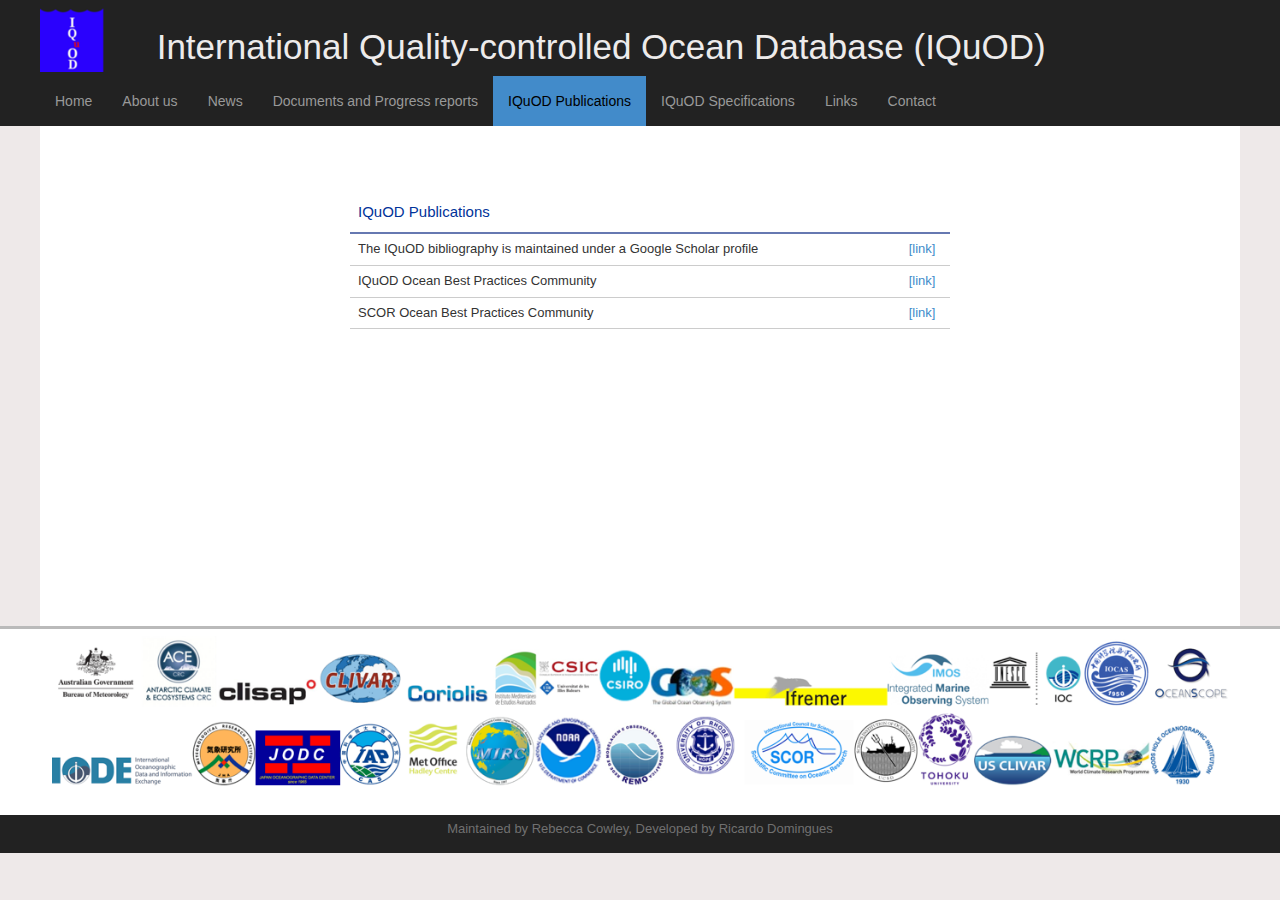
<file: publications.html>
<!DOCTYPE html>
<html lang="en">
<head>
	<meta charset="utf-8">
	<meta http-equiv="X-UA-Compatible" content="IE=edge">
	<meta name="description" content="">
	<meta name="author" content="">
	<!-- Latest compiled and minified CSS -->
	<link rel="stylesheet" type="text/css" media="all" href="css/bootstrap.min.css">
	<link rel="stylesheet" type="text/css" media="all" href="css/non-responsive.css">
	<link rel="stylesheet" type="text/css" media="all" href="css/style.css">
	<script src="js/jquery.min.js"></script>
	<script src="js/bootstrap.js"></script>
	<script src="js/templates.js"></script>
</head>

<body>

	<div id='nav' class="navbar navbar-inverse navbar-fixed-top" role="navigation"></div>

	<div class="content">
	    <div class="container">
            <center>
                <table id="hor-minimalist-b" width="50%">
                    <tr>
                        <th>IQuOD Publications</th>
                        <th></th>
                    </tr>
		   			<tr>
						<td>The IQuOD bibliography is maintained under a Google Scholar profile </td>
						<td style="text-align:center">
							<a target="_blank" href="https://scholar.google.com/citations?hl=en&user=qYD_0r8AAAAJ&view_op=list_works&sortby=pubdate">[link]</a> 
						</td>
		   			<tr>
						<td>IQuOD Ocean Best Practices Community </td>
						<td style="text-align:center">
							<a target="_blank" href="https://repository.oceanbestpractices.org/handle/11329/1591">[link]</a> 
						</td>
		   			<tr>
						<td>SCOR Ocean Best Practices Community </td>
						<td style="text-align:center">
							<a target="_blank" href="https://repository.oceanbestpractices.org/handle/11329/259">[link]</a> 
						</td>                  
						</table>
			</center>
        </div>
 	</div>

	<div id="footer"></div>

</body>
</html>
	<script>
		// inject nav and footer
	    nav('nav', 'pubs')
		footer('footer')
	</script>
</body>
</html>
</file>
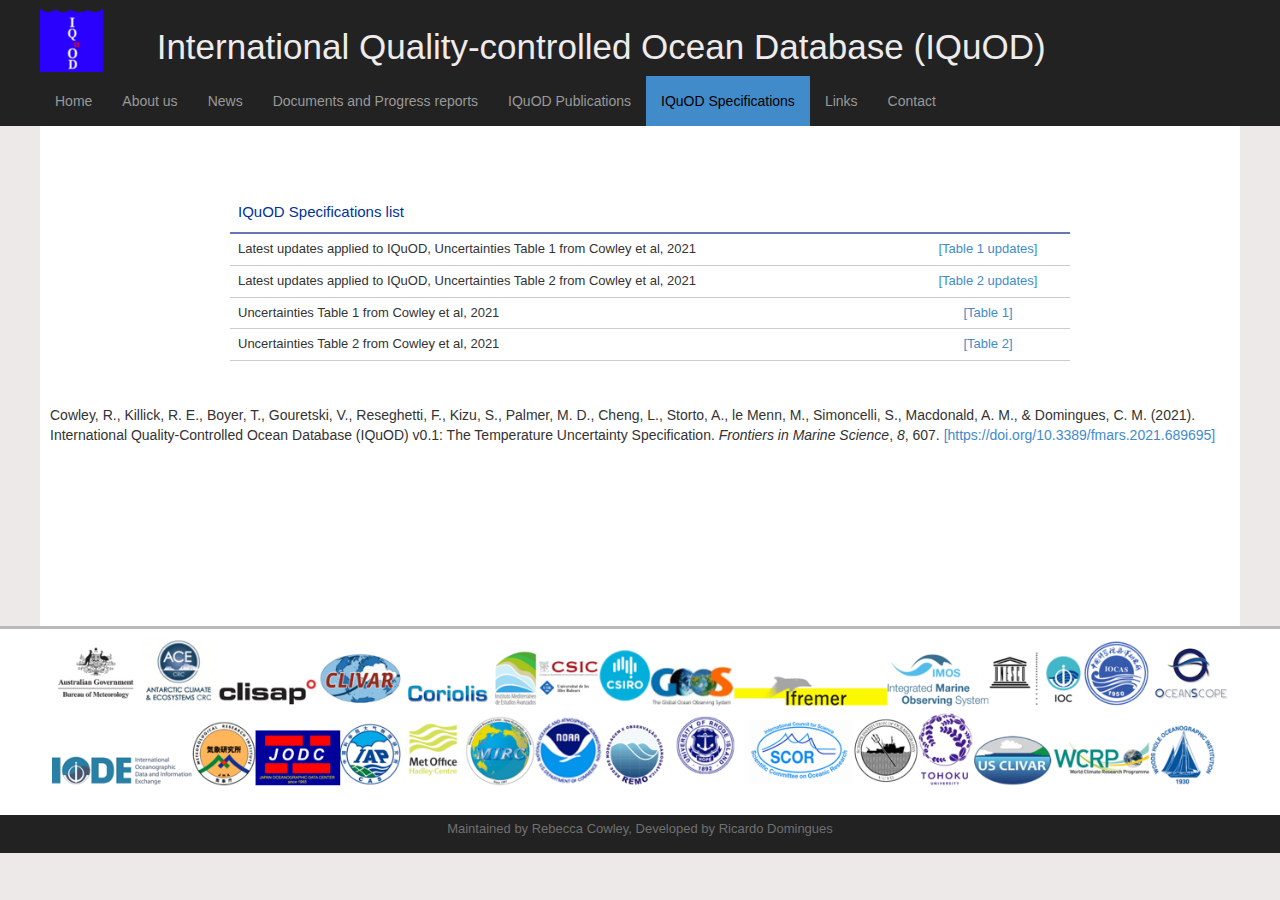
<file: specifications.html>
<!DOCTYPE html>
<html lang="en">
<head>
	<meta charset="utf-8">
	<meta http-equiv="X-UA-Compatible" content="IE=edge">
	<meta name="description" content="">
	<meta name="author" content="">
	<!-- Latest compiled and minified CSS -->
	<link rel="stylesheet" type="text/css" media="all" href="css/bootstrap.min.css">
	<link rel="stylesheet" type="text/css" media="all" href="css/non-responsive.css">
	<link rel="stylesheet" type="text/css" media="all" href="css/style.css">
	<script src="js/jquery.min.js"></script>
	<script src="js/bootstrap.js"></script>
	<script src="js/templates.js"></script>
</head>

<body>

	<div id='nav' class="navbar navbar-inverse navbar-fixed-top" role="navigation"></div>

	<div class="content">
	    <div class="container">
            <center>
                <table id="hor-minimalist-b" width="70%">
                    <tr>
                        <th>IQuOD Specifications list</th>
                        <th></th>
                    </tr>
		   			<tr>
						<td>Latest updates applied to IQuOD, Uncertainties Table 1 from Cowley et al, 2021 </td>
						<td style="text-align:center">
							<a target="_blank" href="Table1_updates.htm">[Table 1 updates]</a> 
						</td>
		   			<tr>
						<td>Latest updates applied to IQuOD, Uncertainties Table 2 from Cowley et al, 2021 </td>
						<td style="text-align:center">
							<a target="_blank" href="Table2_updates.htm">[Table 2 updates]</a> 
						</td>
		   			<tr>           
						<td>Uncertainties Table 1 from Cowley et al, 2021 </td>
						<td style="text-align:center">
							<a target="_blank" href="Table1.htm">[Table 1]</a> 
						</td>
		   			<tr>
						<td>Uncertainties Table 2 from Cowley et al, 2021 </td>
						<td style="text-align:center">
							<a target="_blank" href="Table2.htm">[Table 2]</a> 
						</td>
		   			<tr>           


						</table>
			</center>
<p> Cowley, R., Killick, R. E., Boyer, T., Gouretski, V., Reseghetti, F., Kizu, S., Palmer, M. D., Cheng, L., Storto, A., le Menn, M., Simoncelli, S., Macdonald, A. M., &#38; Domingues, C. M. (2021). International Quality-Controlled Ocean Database (IQuOD) v0.1: The Temperature Uncertainty Specification. <i>Frontiers in Marine Science</i>, <i>8</i>, 607. <a target="_blank" href="https://doi.org/10.3389/fmars.2021.689695">[https://doi.org/10.3389/fmars.2021.689695]</a>
</p>

        </div>
 	</div>

	<div id="footer"></div>

</body>
</html>
	<script>
		// inject nav and footer
	    nav('nav', 'specs')
		footer('footer')
	</script>
</body>
</html>
</file>
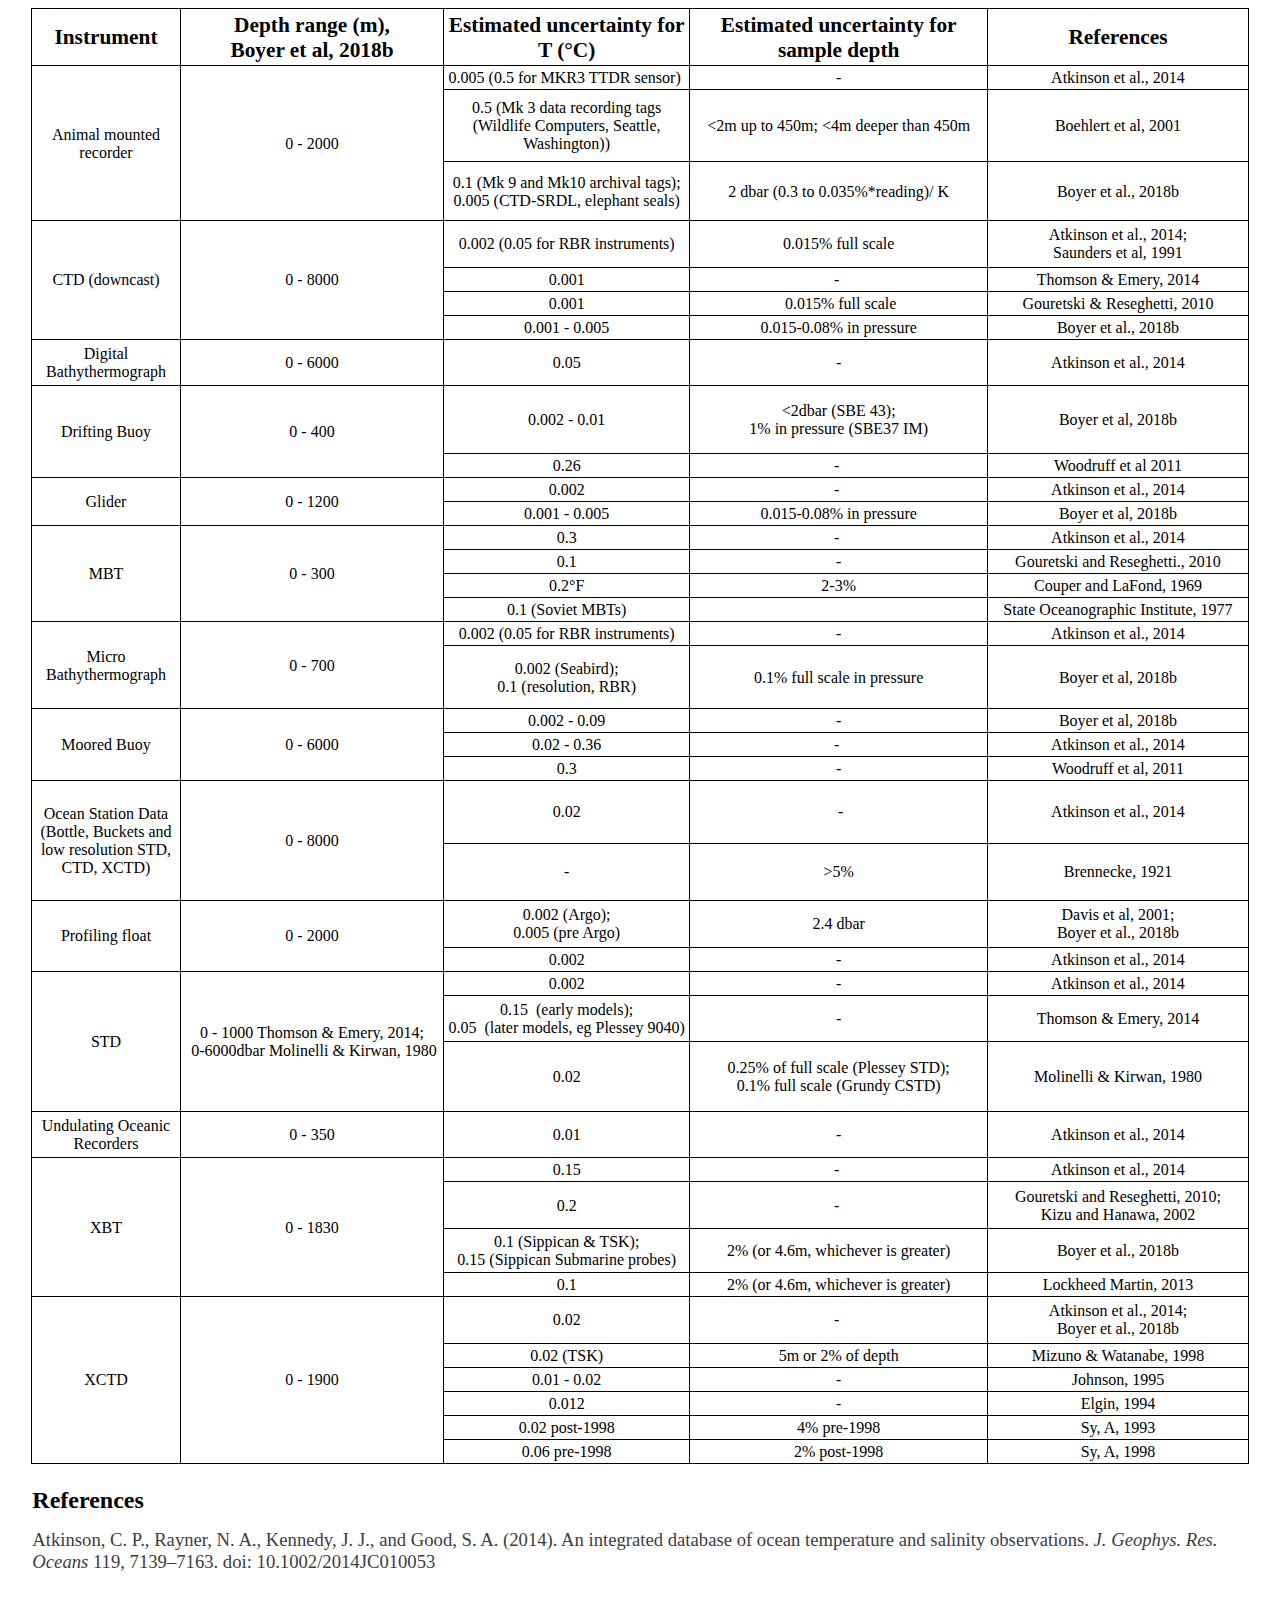
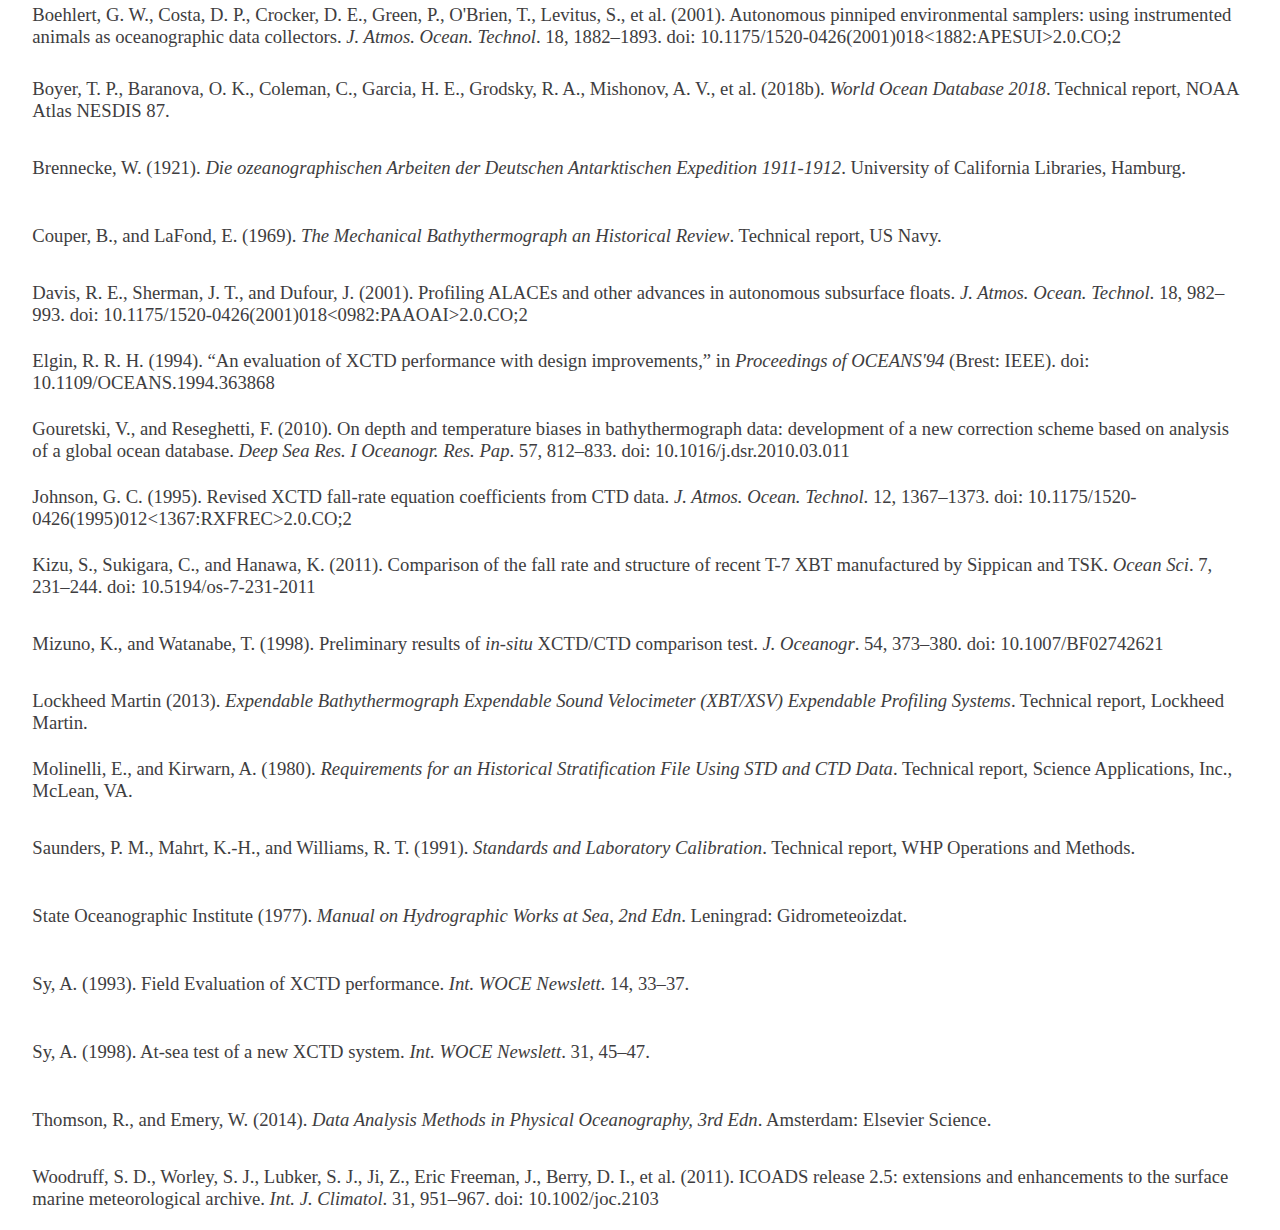
<file: Table1.htm>
<html xmlns:o="urn:schemas-microsoft-com:office:office"
xmlns:x="urn:schemas-microsoft-com:office:excel"
xmlns="http://www.w3.org/TR/REC-html40">

<head>
<meta http-equiv=Content-Type content="text/html; charset=utf-8">
<meta name=ProgId content=Excel.Sheet>
<meta name=Generator content="Microsoft Excel 15">
<link rel=File-List href="Table1.fld/filelist.xml">
<style id="Table1_16922_Styles">
<!--table
	{mso-displayed-decimal-separator:"\.";
	mso-displayed-thousand-separator:"\,";}
@page
	{margin:.75in .7in .75in .7in;
	mso-header-margin:.3in;
	mso-footer-margin:.3in;}
.font5
	{color:black;
	font-size:12.0pt;
	font-weight:400;
	font-style:normal;
	text-decoration:none;
	font-family:"Times New Roman", serif;
	mso-font-charset:0;}
.font6
	{color:black;
	font-size:12.0pt;
	font-weight:400;
	font-style:normal;
	text-decoration:none;
	font-family:"Times New Roman", serif;
	mso-font-charset:0;}
.font7
	{color:red;
	font-size:12.0pt;
	font-weight:400;
	font-style:normal;
	text-decoration:none;
	font-family:"Times New Roman", serif;
	mso-font-charset:0;}
.font8
	{color:#3E3D40;
	font-size:14.0pt;
	font-weight:400;
	font-style:normal;
	text-decoration:none;
	font-family:Georgia, serif;
	mso-font-charset:0;}
.font9
	{color:#3E3D40;
	font-size:14.0pt;
	font-weight:400;
	font-style:italic;
	text-decoration:none;
	font-family:Georgia, serif;
	mso-font-charset:0;}
.font10
	{color:black;
	font-size:16.0pt;
	font-weight:700;
	font-style:normal;
	text-decoration:none;
	font-family:"Times New Roman", serif;
	mso-font-charset:0;}
tr
	{mso-height-source:auto;}
col
	{mso-width-source:auto;}
br
	{mso-data-placement:same-cell;}
.style0
	{mso-number-format:General;
	text-align:general;
	vertical-align:bottom;
	white-space:nowrap;
	mso-rotate:0;
	mso-background-source:auto;
	mso-pattern:auto;
	color:black;
	font-size:12.0pt;
	font-weight:400;
	font-style:normal;
	text-decoration:none;
	font-family:Calibri, sans-serif;
	mso-font-charset:0;
	border:none;
	mso-protection:locked visible;
	mso-style-name:Normal;
	mso-style-id:0;}
td
	{mso-style-parent:style0;
	padding-top:1px;
	padding-right:1px;
	padding-left:1px;
	mso-ignore:padding;
	color:black;
	font-size:12.0pt;
	font-weight:400;
	font-style:normal;
	text-decoration:none;
	font-family:Calibri, sans-serif;
	mso-font-charset:0;
	mso-number-format:General;
	text-align:general;
	vertical-align:bottom;
	border:none;
	mso-background-source:auto;
	mso-pattern:auto;
	mso-protection:locked visible;
	white-space:nowrap;
	mso-rotate:0;}
.xl65
	{mso-style-parent:style0;
	color:black;
	font-family:"Times New Roman", serif;
	mso-font-charset:0;
	text-align:center;
	vertical-align:middle;
	border-top:1.0pt solid black;
	border-right:1.0pt solid black;
	border-bottom:none;
	border-left:1.0pt solid black;
	white-space:normal;}
.xl66
	{mso-style-parent:style0;
	color:black;
	font-family:"Times New Roman", serif;
	mso-font-charset:0;
	text-align:center;
	vertical-align:middle;
	border-top:none;
	border-right:1.0pt solid black;
	border-bottom:1.0pt solid black;
	border-left:none;
	white-space:normal;}
.xl67
	{mso-style-parent:style0;
	color:black;
	font-family:"Times New Roman", serif;
	mso-font-charset:0;
	text-align:center;
	vertical-align:middle;
	border-top:none;
	border-right:1.0pt solid black;
	border-bottom:none;
	border-left:1.0pt solid black;
	white-space:normal;}
.xl68
	{mso-style-parent:style0;
	font-family:"Times New Roman", serif;
	mso-font-charset:0;
	text-align:center;
	vertical-align:middle;
	border-top:1.0pt solid black;
	border-right:1.0pt solid black;
	border-bottom:none;
	border-left:1.0pt solid black;
	white-space:normal;}
.xl69
	{mso-style-parent:style0;
	font-family:"Times New Roman", serif;
	mso-font-charset:0;
	text-align:center;
	vertical-align:middle;
	border-top:none;
	border-right:1.0pt solid black;
	border-bottom:1.0pt solid black;
	border-left:1.0pt solid black;
	white-space:normal;}
.xl70
	{mso-style-parent:style0;
	font-family:"Times New Roman", serif;
	mso-font-charset:0;
	text-align:center;
	vertical-align:middle;
	border-top:none;
	border-right:1.0pt solid black;
	border-bottom:1.0pt solid black;
	border-left:none;
	white-space:normal;}
.xl71
	{mso-style-parent:style0;
	color:black;
	font-family:"Times New Roman", serif;
	mso-font-charset:0;
	text-align:center;
	vertical-align:middle;
	border-top:none;
	border-right:1.0pt solid black;
	border-bottom:1.0pt solid black;
	border-left:1.0pt solid black;
	white-space:normal;}
.xl72
	{mso-style-parent:style0;
	font-family:"Times New Roman", serif;
	mso-font-charset:0;
	text-align:center;
	vertical-align:middle;
	white-space:normal;}
.xl73
	{mso-style-parent:style0;
	font-family:"Times New Roman", serif;
	mso-font-charset:0;
	text-align:center;
	vertical-align:middle;
	border-top:none;
	border-right:1.0pt solid black;
	border-bottom:none;
	border-left:1.0pt solid black;
	white-space:normal;}
.xl74
	{mso-style-parent:style0;
	text-align:center;}
.xl75
	{mso-style-parent:style0;
	color:black;
	font-family:"Times New Roman", serif;
	mso-font-charset:0;
	text-align:center;
	vertical-align:middle;
	white-space:normal;}
.xl76
	{mso-style-parent:style0;
	color:black;
	font-size:18.0pt;
	font-weight:700;
	font-family:"Times New Roman", serif;
	mso-font-charset:0;
	text-align:left;
	vertical-align:middle;
	white-space:normal;}
.xl77
	{mso-style-parent:style0;
	color:black;
	font-size:16.0pt;
	font-weight:700;
	font-family:"Times New Roman", serif;
	mso-font-charset:0;
	text-align:center;
	vertical-align:middle;
	border:1.0pt solid black;
	white-space:normal;}
.xl78
	{mso-style-parent:style0;
	color:black;
	font-size:16.0pt;
	font-weight:700;
	font-family:"Times New Roman", serif;
	mso-font-charset:0;
	text-align:center;
	vertical-align:middle;
	border-top:1.0pt solid black;
	border-right:1.0pt solid black;
	border-bottom:1.0pt solid black;
	border-left:none;
	white-space:normal;}
.xl79
	{mso-style-parent:style0;
	color:#3E3D40;
	font-size:14.0pt;
	font-family:Georgia, serif;
	mso-font-charset:0;
	text-align:left;
	vertical-align:middle;
	white-space:normal;}
.xl80
	{mso-style-parent:style0;
	vertical-align:middle;}
-->
</style>
</head>

<body link="#0563C1" vlink="#954F72">
<!--[if !excel]>&nbsp;&nbsp;<![endif]-->
<!--The following information was generated by Microsoft Excel's Publish as Web
Page wizard.-->
<!--If the same item is republished from Excel, all information between the DIV
tags will be replaced.-->
<!----------------------------->
<!--START OF OUTPUT FROM EXCEL PUBLISH AS WEB PAGE WIZARD -->
<!----------------------------->

<div id="Table1_16922" align=center x:publishsource="Excel">

<table border=0 cellpadding=0 cellspacing=0 width=1217 style='border-collapse:
 collapse;table-layout:fixed;width:913pt'>
 <col class=xl74 width=149 style='mso-width-source:userset;mso-width-alt:4778;
 width:112pt'>
 <col class=xl74 width=263 style='mso-width-source:userset;mso-width-alt:8405;
 width:197pt'>
 <col class=xl74 width=247 style='mso-width-source:userset;mso-width-alt:7893;
 width:185pt'>
 <col class=xl74 width=297 style='mso-width-source:userset;mso-width-alt:9514;
 width:223pt'>
 <col class=xl74 width=261 style='mso-width-source:userset;mso-width-alt:8362;
 width:196pt'>
 <tr height=57 style='height:43.0pt'>
  <td height=57 class=xl77 width=149 style='height:43.0pt;width:112pt'>Instrument</td>
  <td class=xl78 width=263 style='width:197pt'>Depth range (m), <br>
    Boyer et al, <font class="font10">2018b</font></td>
  <td class=xl78 width=247 style='width:185pt'>Estimated uncertainty for T (°C)</td>
  <td class=xl78 width=297 style='width:223pt'>Estimated uncertainty for sample
  depth</td>
  <td class=xl78 width=261 style='width:196pt'>References</td>
 </tr>
 <tr height=24 style='height:18.0pt;mso-yfti-irow:1'>
  <td rowspan=5 height=154 class=xl65 width=149 style='border-bottom:1.0pt solid black;
  height:116.0pt;border-top:none;width:112pt'>Animal mounted recorder</td>
  <td rowspan=5 class=xl65 width=263 style='border-bottom:1.0pt solid black;
  border-top:none;width:197pt'>0 - 2000</td>
  <td class=xl66 width=247 style='width:185pt'>0.005 (0.5 for MKR3 TTDR
  sensor)<span style='mso-spacerun:yes'> </span></td>
  <td class=xl66 width=297 style='width:223pt'>-</td>
  <td class=xl66 width=261 style='width:196pt'>Atkinson et al., 2014</td>
 </tr>
 <tr height=21 style='height:16.0pt'>
  <td rowspan=2 height=72 class=xl68 width=247 style='border-bottom:1.0pt solid black;
  height:54.0pt;border-top:none;width:185pt'>0.5 (Mk 3 data recording tags
  (Wildlife Computers, Seattle, Washington))</td>
  <td rowspan=2 class=xl68 width=297 style='border-bottom:1.0pt solid black;
  border-top:none;width:223pt'>&lt;2m up to 450m; &lt;4m deeper than 450m</td>
  <td rowspan=2 class=xl68 width=261 style='border-bottom:1.0pt solid black;
  border-top:none;width:196pt'>Boehlert et al, 2001</td>
 </tr>
 <tr height=51 style='mso-height-source:userset;height:38.0pt'>
 </tr>
 <tr height=21 style='height:16.0pt'>
  <td rowspan=2 height=58 class=xl68 width=247 style='border-bottom:1.0pt solid black;
  height:44.0pt;border-top:none;width:185pt'>0.1 (Mk 9 and Mk10 archival tags);
  0.005 (CTD-SRDL, elephant seals)</td>
  <td rowspan=2 class=xl68 width=297 style='border-bottom:1.0pt solid black;
  border-top:none;width:223pt'>2 dbar (0.3 to 0.035%*reading)/ K</td>
  <td rowspan=2 class=xl68 width=261 style='border-bottom:1.0pt solid black;
  border-top:none;width:196pt'>Boyer et al., 2018b</td>
 </tr>
 <tr height=37 style='mso-height-source:userset;height:28.0pt'>
 </tr>
 <tr height=47 style='height:35.0pt;mso-yfti-irow:4'>
  <td rowspan=4 height=119 class=xl65 width=149 style='border-bottom:1.0pt solid black;
  height:89.0pt;border-top:none;width:112pt'>CTD (downcast)</td>
  <td rowspan=4 class=xl65 width=263 style='border-bottom:1.0pt solid black;
  border-top:none;width:197pt'>0 - 8000</td>
  <td class=xl66 width=247 style='width:185pt'>0.002 (0.05 for RBR instruments)</td>
  <td class=xl66 width=297 style='width:223pt'>0.015% full scale</td>
  <td class=xl66 width=261 style='width:196pt'>Atkinson et al., 2014; <br>
    Saunders et al, 19<font class="font5">91</font></td>
 </tr>
 <tr height=24 style='height:18.0pt'>
  <td height=24 class=xl66 width=247 style='height:18.0pt;width:185pt'>0.001</td>
  <td class=xl70 width=297 style='width:223pt'>-<font class="font6">&nbsp;</font></td>
  <td class=xl66 width=261 style='width:196pt'>Thomson &amp; Emery, 2014</td>
 </tr>
 <tr height=24 style='height:18.0pt'>
  <td height=24 class=xl66 width=247 style='height:18.0pt;width:185pt'>0.001</td>
  <td class=xl66 width=297 style='width:223pt'>&nbsp;0.015% full scale</td>
  <td class=xl66 width=261 style='width:196pt'>Gouretski &amp; Reseghetti, 2010</td>
 </tr>
 <tr height=24 style='height:18.0pt'>
  <td height=24 class=xl66 width=247 style='height:18.0pt;width:185pt'>0.001 -
  0.005</td>
  <td class=xl66 width=297 style='width:223pt'>0.015-0.08% in pressure</td>
  <td class=xl66 width=261 style='width:196pt'>Boyer et al., <font class="font5">2018b</font></td>
 </tr>
 <tr height=47 style='height:35.0pt;mso-yfti-irow:8'>
  <td height=47 class=xl71 width=149 style='height:35.0pt;width:112pt'>Digital
  Bathythermograph</td>
  <td class=xl66 width=263 style='width:197pt'>0 - <font class="font5">6</font><font
  class="font6">000</font></td>
  <td class=xl66 width=247 style='width:185pt'>0.05</td>
  <td class=xl66 width=297 style='width:223pt'>-</td>
  <td class=xl66 width=261 style='width:196pt'>Atkinson et al., 2014</td>
 </tr>
 <tr height=45 style='mso-height-source:userset;height:34.0pt;mso-yfti-irow:
  9'>
  <td rowspan=3 height=92 class=xl65 width=149 style='border-bottom:1.0pt solid black;
  height:69.0pt;border-top:none;width:112pt'>Drifting Buoy</td>
  <td rowspan=3 class=xl65 width=263 style='border-bottom:1.0pt solid black;
  border-top:none;width:197pt'>0 - 400</td>
  <td rowspan=2 class=xl65 width=247 style='border-bottom:1.0pt solid black;
  border-top:none;width:185pt'>0.002 - 0.01</td>
  <td rowspan=2 class=xl68 width=297 style='border-bottom:1.0pt solid black;
  border-top:none;width:223pt'>&lt;2dbar (SBE 43); <br>
    1% in pressure (SBE37 IM)</td>
  <td rowspan=2 class=xl65 width=261 style='border-bottom:1.0pt solid black;
  border-top:none;width:196pt'>Boyer et al, <font class="font5">2018b</font></td>
 </tr>
 <tr height=23 style='height:17.0pt'>
 </tr>
 <tr height=24 style='height:18.0pt'>
  <td height=24 class=xl66 width=247 style='height:18.0pt;width:185pt'>0.26</td>
  <td class=xl70 width=297 style='width:223pt'>-<font class="font6">&nbsp;</font></td>
  <td class=xl66 width=261 style='width:196pt'>Woodruff et al 2011</td>
 </tr>
 <tr height=24 style='height:18.0pt;mso-yfti-irow:11'>
  <td rowspan=2 height=48 class=xl65 width=149 style='border-bottom:1.0pt solid black;
  height:36.0pt;border-top:none;width:112pt'>Glider</td>
  <td rowspan=2 class=xl68 width=263 style='border-bottom:1.0pt solid black;
  border-top:none;width:197pt'>0 - 1200</td>
  <td class=xl66 width=247 style='width:185pt'>0.002</td>
  <td class=xl70 width=297 style='width:223pt'>-<font class="font6">&nbsp;</font></td>
  <td class=xl66 width=261 style='width:196pt'>Atkinson et al., 2014</td>
 </tr>
 <tr height=24 style='height:18.0pt'>
  <td height=24 class=xl70 width=247 style='height:18.0pt;width:185pt'>0.001 -
  0.005</td>
  <td class=xl66 width=297 style='width:223pt'>0.015-0.08% in pressure</td>
  <td class=xl70 width=261 style='width:196pt'>Boyer et al, 2018b</td>
 </tr>
 <tr height=24 style='height:18.0pt;mso-yfti-irow:13'>
  <td rowspan=4 height=96 class=xl65 width=149 style='border-bottom:1.0pt solid black;
  height:72.0pt;border-top:none;width:112pt'>MBT</td>
  <td rowspan=4 class=xl65 width=263 style='border-bottom:1.0pt solid black;
  border-top:none;width:197pt'>0 - 300</td>
  <td class=xl66 width=247 style='width:185pt'>0.3</td>
  <td class=xl70 width=297 style='width:223pt'>-<font class="font7">&nbsp;</font></td>
  <td class=xl66 width=261 style='width:196pt'>Atkinson et al., 2014</td>
 </tr>
 <tr height=24 style='height:18.0pt'>
  <td height=24 class=xl66 width=247 style='height:18.0pt;width:185pt'>0.1</td>
  <td class=xl66 width=297 style='width:223pt'>-</td>
  <td class=xl66 width=261 style='width:196pt'>Gouretski and Reseghetti., 2010</td>
 </tr>
 <tr height=24 style='height:18.0pt'>
  <td height=24 class=xl70 width=247 style='height:18.0pt;width:185pt'>0.2°F</td>
  <td class=xl66 width=297 style='width:223pt'>2-3%</td>
  <td class=xl66 width=261 style='width:196pt'>Couper and LaFond, 1969</td>
 </tr>
 <tr height=24 style='height:18.0pt'>
  <td height=24 class=xl66 width=247 style='height:18.0pt;width:185pt'>0.1
  (Soviet MBTs)</td>
  <td class=xl66 width=297 style='width:223pt'>&nbsp;</td>
  <td class=xl66 width=261 style='width:196pt'>State Oceanographic Institute,
  1977</td>
 </tr>
 <tr height=24 style='height:18.0pt;mso-yfti-irow:17'>
  <td rowspan=3 height=87 class=xl65 width=149 style='border-bottom:1.0pt solid black;
  height:65.0pt;border-top:none;width:112pt'>Micro Bathythermograph</td>
  <td rowspan=3 class=xl65 width=263 style='border-bottom:1.0pt solid black;
  border-top:none;width:197pt'>0 - 700</td>
  <td class=xl66 width=247 style='width:185pt'>0.002 (0.05 for RBR instruments)</td>
  <td class=xl66 width=297 style='width:223pt'>-</td>
  <td class=xl66 width=261 style='width:196pt'>Atkinson et al., 2014</td>
 </tr>
 <tr height=47 style='mso-height-source:userset;height:35.0pt'>
  <td rowspan=2 height=63 class=xl65 width=247 style='border-bottom:1.0pt solid black;
  height:47.0pt;border-top:none;width:185pt'>0.002 (Seabird); <br>
    0.1 (resolution, RBR)</td>
  <td rowspan=2 class=xl65 width=297 style='border-bottom:1.0pt solid black;
  border-top:none;width:223pt'>0.1% full scale in pressure</td>
  <td rowspan=2 class=xl65 width=261 style='border-bottom:1.0pt solid black;
  border-top:none;width:196pt'>Boyer et al, 2018b</td>
 </tr>
 <tr height=16 style='mso-height-source:userset;height:12.0pt'>
 </tr>
 <tr height=24 style='height:18.0pt;mso-yfti-irow:19'>
  <td rowspan=3 height=72 class=xl65 width=149 style='border-bottom:1.0pt solid black;
  height:54.0pt;border-top:none;width:112pt'>Moored Buoy</td>
  <td rowspan=3 class=xl65 width=263 style='border-bottom:1.0pt solid black;
  border-top:none;width:197pt'>0 - 6000</td>
  <td class=xl66 width=247 style='width:185pt'>0.002 - 0.09</td>
  <td class=xl66 width=297 style='width:223pt'>-</td>
  <td class=xl66 width=261 style='width:196pt'>Boyer et al, 2018b</td>
 </tr>
 <tr height=24 style='height:18.0pt'>
  <td height=24 class=xl66 width=247 style='height:18.0pt;width:185pt'>0.02 -
  0.36</td>
  <td class=xl66 width=297 style='width:223pt'>-&nbsp;</td>
  <td class=xl66 width=261 style='width:196pt'>Atkinson et al., 2014</td>
 </tr>
 <tr height=24 style='height:18.0pt'>
  <td height=24 class=xl66 width=247 style='height:18.0pt;width:185pt'>0.3</td>
  <td class=xl66 width=297 style='width:223pt'>-</td>
  <td class=xl66 width=261 style='width:196pt'>Woodruff et al, 2011</td>
 </tr>
 <tr height=63 style='mso-height-source:userset;height:47.0pt;mso-yfti-irow:
  22'>
  <td rowspan=2 height=120 class=xl65 width=149 style='border-bottom:1.0pt solid black;
  height:90.0pt;border-top:none;width:112pt'>Ocean Station Data (Bottle,
  Buckets and low resolution STD, CTD, XCTD)</td>
  <td rowspan=2 class=xl65 width=263 style='border-bottom:1.0pt solid black;
  border-top:none;width:197pt'>0 - 8000</td>
  <td class=xl66 width=247 style='width:185pt'>0.02</td>
  <td class=xl66 width=297 style='width:223pt'>&nbsp;-</td>
  <td class=xl66 width=261 style='width:196pt'>Atkinson et al., 2014</td>
 </tr>
 <tr height=57 style='mso-height-source:userset;height:43.0pt'>
  <td height=57 class=xl70 width=247 style='height:43.0pt;width:185pt'>-</td>
  <td class=xl66 width=297 style='width:223pt'>&gt;5%</td>
  <td class=xl66 width=261 style='width:196pt'>Brennecke, 1921</td>
 </tr>
 <tr height=47 style='height:35.0pt;mso-yfti-irow:24'>
  <td rowspan=2 height=71 class=xl65 width=149 style='border-bottom:1.0pt solid black;
  height:53.0pt;border-top:none;width:112pt'>Profiling float</td>
  <td rowspan=2 class=xl65 width=263 style='border-bottom:1.0pt solid black;
  border-top:none;width:197pt'>0 - 2000</td>
  <td class=xl66 width=247 style='width:185pt'>0.002 (Argo); <br>
    0.005 (pre Argo)</td>
  <td class=xl66 width=297 style='width:223pt'>2.4 dbar</td>
  <td class=xl66 width=261 style='width:196pt'>Davis et al, 2001;<br>
    Boyer et al., 2018b</td>
 </tr>
 <tr height=24 style='height:18.0pt'>
  <td height=24 class=xl66 width=247 style='height:18.0pt;width:185pt'>0.002</td>
  <td class=xl66 width=297 style='width:223pt'>-</td>
  <td class=xl66 width=261 style='width:196pt'>Atkinson et al., 2014</td>
 </tr>
 <tr height=24 style='height:18.0pt;mso-yfti-irow:26'>
  <td rowspan=4 height=141 class=xl65 width=149 style='border-bottom:1.0pt solid black;
  height:105.0pt;border-top:none;width:112pt'>STD</td>
  <td rowspan=4 class=xl68 width=263 style='border-bottom:1.0pt solid black;
  border-top:none;width:197pt'>0 - 1000 Thomson &amp; Emery, 2014;<br>
    <span style='mso-spacerun:yes'> </span>0-6000dbar Molinelli &amp; Kirwan,
  1980</td>
  <td class=xl66 width=247 style='width:185pt'>0.002</td>
  <td class=xl66 width=297 style='width:223pt'>-</td>
  <td class=xl66 width=261 style='width:196pt'>Atkinson et al., 2014</td>
 </tr>
 <tr height=47 style='height:35.0pt'>
  <td height=47 class=xl66 width=247 style='height:35.0pt;width:185pt'>0.15<span
  style='mso-spacerun:yes'>  </span>(early models); <br>
    0.05<span style='mso-spacerun:yes'>  </span>(later models, eg Plessey 9040)</td>
  <td class=xl66 width=297 style='width:223pt'>-</td>
  <td class=xl66 width=261 style='width:196pt'>Thomson &amp; Emery, 2014</td>
 </tr>
 <tr height=47 style='mso-height-source:userset;height:35.0pt'>
  <td rowspan=2 height=70 class=xl68 width=247 style='border-bottom:1.0pt solid black;
  height:52.0pt;border-top:none;width:185pt'>0.02</td>
  <td rowspan=2 class=xl65 width=297 style='border-bottom:1.0pt solid black;
  border-top:none;width:223pt'>0.25% of full scale (Plessey STD); <br>
    0.1% full scale (Grundy CSTD)</td>
  <td rowspan=2 class=xl65 width=261 style='border-bottom:1.0pt solid black;
  border-top:none;width:196pt'>Molinelli &amp; Kirwan, 1980</td>
 </tr>
 <tr height=23 style='height:17.0pt'>
 </tr>
 <tr height=47 style='height:35.0pt;mso-yfti-irow:29'>
  <td height=47 class=xl71 width=149 style='height:35.0pt;width:112pt'>Undulating
  Oceanic Recorders</td>
  <td class=xl70 width=263 style='width:197pt'>0 - 350</td>
  <td class=xl70 width=247 style='width:185pt'>0.01</td>
  <td class=xl66 width=297 style='width:223pt'>-</td>
  <td class=xl66 width=261 style='width:196pt'>Atkinson et al., 2014</td>
 </tr>
 <tr height=24 style='height:18.0pt;mso-yfti-irow:30'>
  <td rowspan=5 height=139 class=xl65 width=149 style='border-bottom:1.0pt solid black;
  height:104.0pt;border-top:none;width:112pt'>XBT</td>
  <td rowspan=5 class=xl65 width=263 style='border-bottom:1.0pt solid black;
  border-top:none;width:197pt'>0 - 1<font class="font5">830</font></td>
  <td class=xl70 width=247 style='width:185pt'>0.15</td>
  <td class=xl66 width=297 style='width:223pt'>-&nbsp;</td>
  <td class=xl66 width=261 style='width:196pt'>Atkinson et al., 2014</td>
 </tr>
 <tr height=47 style='height:35.0pt'>
  <td height=47 class=xl70 width=247 style='height:35.0pt;width:185pt'>0.2</td>
  <td class=xl66 width=297 style='width:223pt'>-&nbsp;</td>
  <td class=xl66 width=261 style='width:196pt'>Gouretski and Reseghetti, 2010;
  <br>
    Kizu and Hanawa, 2002</td>
 </tr>
 <tr height=21 style='height:16.0pt'>
  <td rowspan=2 height=44 class=xl65 width=247 style='border-bottom:1.0pt solid black;
  height:33.0pt;border-top:none;width:185pt'>0.1 (Sippican &amp; TSK); <br>
    0.15 (S<font class="font5">ippican Submarine probes)</font></td>
  <td rowspan=2 class=xl73 width=297 style='border-bottom:1.0pt solid black;
  width:223pt'>2% (or 4.6m, whichever is greater)</td>
  <td rowspan=2 class=xl73 width=261 style='border-bottom:1.0pt solid black;
  width:196pt'>Boyer et al., 2018b</td>
 </tr>
 <tr height=23 style='height:17.0pt'>
 </tr>
 <tr height=24 style='height:18.0pt'>
  <td height=24 class=xl66 width=247 style='height:18.0pt;width:185pt'>0.1</td>
  <td class=xl70 width=297 style='width:223pt'>2% (or 4.6m, whichever is
  greater)</td>
  <td class=xl70 width=261 style='width:196pt'>Lockheed Martin, 2013</td>
 </tr>
 <tr height=47 style='height:35.0pt;mso-yfti-irow:34'>
  <td rowspan=6 height=167 class=xl65 width=149 style='border-bottom:1.0pt solid black;
  height:125.0pt;border-top:none;width:112pt'>XCTD</td>
  <td rowspan=6 class=xl68 width=263 style='border-bottom:1.0pt solid black;
  border-top:none;width:197pt'>0 - 1900</td>
  <td class=xl66 width=247 style='width:185pt'>0.02</td>
  <td class=xl70 width=297 style='width:223pt'>-<font class="font6">&nbsp;</font></td>
  <td class=xl66 width=261 style='width:196pt'>Atkinson et al., 2014; <br>
    <font class="font5">Boyer et al., 2018b</font></td>
 </tr>
 <tr height=24 style='height:18.0pt'>
  <td height=24 class=xl70 width=247 style='height:18.0pt;width:185pt'>0.02
  (TSK)</td>
  <td class=xl70 width=297 style='width:223pt'>5m or 2% of depth</td>
  <td class=xl70 width=261 style='width:196pt'>Mizuno &amp; Watanabe, 1998</td>
 </tr>
 <tr height=24 style='height:18.0pt'>
  <td height=24 class=xl70 width=247 style='height:18.0pt;width:185pt'>0.01 -
  0.02</td>
  <td class=xl70 width=297 style='width:223pt'>-</td>
  <td class=xl70 width=261 style='width:196pt'>Johnson, 1995</td>
 </tr>
 <tr height=24 style='height:18.0pt'>
  <td height=24 class=xl70 width=247 style='height:18.0pt;width:185pt'>0.012</td>
  <td class=xl70 width=297 style='width:223pt'>-</td>
  <td class=xl70 width=261 style='width:196pt'>Elgin, 1994</td>
 </tr>
 <tr height=24 style='height:18.0pt'>
  <td height=24 class=xl66 width=247 style='height:18.0pt;width:185pt'>0.02
  post-1998</td>
  <td class=xl66 width=297 style='width:223pt'>4% pre-1998</td>
  <td class=xl66 width=261 style='width:196pt'>Sy, A, 1993</td>
 </tr>
 <tr height=24 style='height:18.0pt'>
  <td height=24 class=xl66 width=247 style='height:18.0pt;width:185pt'>0.06
  pre-1998</td>
  <td class=xl66 width=297 style='width:223pt'>2% post-1998</td>
  <td class=xl66 width=261 style='width:196pt'>Sy, A, 1998</td>
 </tr>
 <tr height=21 style='height:16.0pt'>
  <td height=21 class=xl75 width=149 style='height:16.0pt;width:112pt'></td>
  <td class=xl72 width=263 style='width:197pt'></td>
  <td class=xl75 width=247 style='width:185pt'></td>
  <td class=xl75 width=297 style='width:223pt'></td>
  <td class=xl75 width=261 style='width:196pt'></td>
 </tr>
 <tr height=32 style='height:24.0pt'>
  <td height=32 class=xl76 width=149 style='height:24.0pt;width:112pt'>References</td>
  <td class=xl72 width=263 style='width:197pt'></td>
  <td class=xl75 width=247 style='width:185pt'></td>
  <td class=xl75 width=297 style='width:223pt'></td>
  <td class=xl75 width=261 style='width:196pt'></td>
 </tr>
 <tr class=xl80 height=68 style='mso-height-source:userset;height:51.0pt'>
  <td colspan=5 height=68 class=xl79 width=1217 style='height:51.0pt;
  width:913pt'>
  <meta charset=utf-8>
  <span style='font-variant-ligatures: normal;font-variant-caps: normal;
  orphans: 2;text-align:start;widows: 2;-webkit-text-stroke-width: 0px;
  text-decoration-thickness: initial;text-decoration-style: initial;text-decoration-color: initial'>Atkinson,
  C. P., Rayner, N. A., Kennedy, J. J., and Good, S. A. (2014). An integrated
  database of ocean temperature and salinity observations.&nbsp;<font
  class="font9">J. Geophys. Res. Oceans</font><font class="font8">&nbsp;119,
  7139–7163. doi: 10.1002/2014JC010053</font></span></td>
 </tr>
 <tr class=xl80 height=81 style='mso-height-source:userset;height:61.0pt'>
  <td colspan=5 height=81 class=xl79 width=1217 style='height:61.0pt;
  width:913pt'>
  <meta charset=utf-8>
  <span style='font-variant-ligatures: normal;font-variant-caps: normal;
  orphans: 2;text-align:start;widows: 2;-webkit-text-stroke-width: 0px;
  text-decoration-thickness: initial;text-decoration-style: initial;text-decoration-color: initial'>Boehlert,
  G. W., Costa, D. P., Crocker, D. E., Green, P., O'Brien, T., Levitus, S., et
  al. (2001). Autonomous pinniped environmental samplers: using instrumented
  animals as oceanographic data collectors.&nbsp;<font class="font9">J. Atmos.
  Ocean. Technol</font><font class="font8">. 18, 1882–1893. doi:
  10.1175/1520-0426(2001)018&lt;1882:APESUI&gt;2.0.CO;2</font></span></td>
 </tr>
 <tr class=xl80 height=68 style='mso-height-source:userset;height:51.0pt'>
  <td colspan=5 height=68 class=xl79 width=1217 style='height:51.0pt;
  width:913pt'>
  <meta charset=utf-8>
  Boyer, T. P., Baranova, O. K., Coleman, C., Garcia, H. E., Grodsky, R. A.,
  Mishonov, A. V., et al. (2018b).&nbsp;<font class="font9">World Ocean
  Database 2018</font><font class="font8">. Technical report, NOAA Atlas NESDIS
  87.</font></td>
 </tr>
 <tr class=xl80 height=68 style='mso-height-source:userset;height:51.0pt'>
  <td colspan=5 height=68 class=xl79 width=1217 style='height:51.0pt;
  width:913pt'>
  <meta charset=utf-8>
  <span style='font-variant-ligatures: normal;font-variant-caps: normal;
  orphans: 2;text-align:start;widows: 2;-webkit-text-stroke-width: 0px;
  text-decoration-thickness: initial;text-decoration-style: initial;text-decoration-color: initial'>Brennecke,
  W. (1921).&nbsp;<font class="font9">Die ozeanographischen Arbeiten der
  Deutschen Antarktischen Expedition 1911-1912</font><font class="font8">.
  University of California Libraries, Hamburg.</font></span></td>
 </tr>
 <tr class=xl80 height=68 style='mso-height-source:userset;height:51.0pt'>
  <td colspan=5 height=68 class=xl79 width=1217 style='height:51.0pt;
  width:913pt'>
  <meta charset=utf-8>
  <span style='font-variant-ligatures: normal;font-variant-caps: normal;
  orphans: 2;text-align:start;widows: 2;-webkit-text-stroke-width: 0px;
  text-decoration-thickness: initial;text-decoration-style: initial;text-decoration-color: initial'>Couper,
  B., and LaFond, E. (1969).&nbsp;<font class="font9">The Mechanical
  Bathythermograph an Historical Review</font><font class="font8">. Technical
  report, US Navy.</font></span></td>
 </tr>
 <tr class=xl80 height=68 style='mso-height-source:userset;height:51.0pt'>
  <td colspan=5 height=68 class=xl79 width=1217 style='height:51.0pt;
  width:913pt'>
  <meta charset=utf-8>
  <span style='font-variant-ligatures: normal;font-variant-caps: normal;
  orphans: 2;text-align:start;widows: 2;-webkit-text-stroke-width: 0px;
  text-decoration-thickness: initial;text-decoration-style: initial;text-decoration-color: initial'>Davis,
  R. E., Sherman, J. T., and Dufour, J. (2001). Profiling ALACEs and other
  advances in autonomous subsurface floats.&nbsp;<font class="font9">J. Atmos.
  Ocean. Technol</font><font class="font8">. 18, 982–993. doi:
  10.1175/1520-0426(2001)018&lt;0982:PAAOAI&gt;2.0.CO;2</font></span></td>
 </tr>
 <tr class=xl80 height=68 style='mso-height-source:userset;height:51.0pt'>
  <td colspan=5 height=68 class=xl79 width=1217 style='height:51.0pt;
  width:913pt'>
  <meta charset=utf-8>
  <span style='font-variant-ligatures: normal;font-variant-caps: normal;
  orphans: 2;text-align:start;widows: 2;-webkit-text-stroke-width: 0px;
  text-decoration-thickness: initial;text-decoration-style: initial;text-decoration-color: initial'>Elgin,
  R. R. H. (1994). “An evaluation of XCTD performance with design
  improvements,” in&nbsp;<font class="font9">Proceedings of OCEANS'94</font><font
  class="font8">&nbsp;(Brest: IEEE). doi: 10.1109/OCEANS.1994.363868</font></span></td>
 </tr>
 <tr class=xl80 height=68 style='mso-height-source:userset;height:51.0pt'>
  <td colspan=5 height=68 class=xl79 width=1217 style='height:51.0pt;
  width:913pt'>
  <meta charset=utf-8>
  <span style='font-variant-ligatures: normal;font-variant-caps: normal;
  orphans: 2;text-align:start;widows: 2;-webkit-text-stroke-width: 0px;
  text-decoration-thickness: initial;text-decoration-style: initial;text-decoration-color: initial'>Gouretski,
  V., and Reseghetti, F. (2010). On depth and temperature biases in
  bathythermograph data: development of a new correction scheme based on
  analysis of a global ocean database.&nbsp;<font class="font9">Deep Sea Res. I
  Oceanogr. Res. Pap</font><font class="font8">. 57, 812–833. doi:
  10.1016/j.dsr.2010.03.011</font></span></td>
 </tr>
 <tr class=xl80 height=68 style='mso-height-source:userset;height:51.0pt'>
  <td colspan=5 height=68 class=xl79 width=1217 style='height:51.0pt;
  width:913pt'>
  <meta charset=utf-8>
  <span style='font-variant-ligatures: normal;font-variant-caps: normal;
  orphans: 2;text-align:start;widows: 2;-webkit-text-stroke-width: 0px;
  text-decoration-thickness: initial;text-decoration-style: initial;text-decoration-color: initial'>Johnson,
  G. C. (1995). Revised XCTD fall-rate equation coefficients from CTD
  data.&nbsp;<font class="font9">J. Atmos. Ocean. Technol</font><font
  class="font8">. 12, 1367–1373. doi:
  10.1175/1520-0426(1995)012&lt;1367:RXFREC&gt;2.0.CO;2</font></span></td>
 </tr>
 <tr class=xl80 height=68 style='mso-height-source:userset;height:51.0pt'>
  <td colspan=5 height=68 class=xl79 width=1217 style='height:51.0pt;
  width:913pt'>
  <meta charset=utf-8>
  <span style='font-variant-ligatures: normal;font-variant-caps: normal;
  orphans: 2;text-align:start;widows: 2;-webkit-text-stroke-width: 0px;
  text-decoration-thickness: initial;text-decoration-style: initial;text-decoration-color: initial'>Kizu,
  S., Sukigara, C., and Hanawa, K. (2011). Comparison of the fall rate and
  structure of recent T-7 XBT manufactured by Sippican and TSK.&nbsp;<font
  class="font9">Ocean Sci</font><font class="font8">. 7, 231–244. doi:
  10.5194/os-7-231-2011</font></span></td>
 </tr>
 <tr class=xl80 height=68 style='mso-height-source:userset;height:51.0pt'>
  <td colspan=5 height=68 class=xl79 width=1217 style='height:51.0pt;
  width:913pt'>
  <meta charset=utf-8>
  <span style='font-variant-ligatures: normal;font-variant-caps: normal;
  orphans: 2;text-align:start;widows: 2;-webkit-text-stroke-width: 0px;
  text-decoration-thickness: initial;text-decoration-style: initial;text-decoration-color: initial'>Mizuno,
  K., and Watanabe, T. (1998). Preliminary results of&nbsp;<font class="font9">in-situ</font><font
  class="font8">&nbsp;XCTD/CTD comparison test.&nbsp;</font><font class="font9">J.
  Oceanogr</font><font class="font8">. 54, 373–380. doi: 10.1007/BF02742621</font></span></td>
 </tr>
 <tr class=xl80 height=68 style='mso-height-source:userset;height:51.0pt'>
  <td colspan=5 height=68 class=xl79 width=1217 style='height:51.0pt;
  width:913pt'>
  <meta charset=utf-8>
  <span style='font-variant-ligatures: normal;font-variant-caps: normal;
  orphans: 2;text-align:start;widows: 2;-webkit-text-stroke-width: 0px;
  text-decoration-thickness: initial;text-decoration-style: initial;text-decoration-color: initial'>Lockheed
  Martin (2013).&nbsp;<font class="font9">Expendable Bathythermograph
  Expendable Sound Velocimeter (XBT/XSV) Expendable Profiling Systems</font><font
  class="font8">. Technical report, Lockheed Martin.</font></span></td>
 </tr>
 <tr class=xl80 height=68 style='mso-height-source:userset;height:51.0pt'>
  <td colspan=5 height=68 class=xl79 width=1217 style='height:51.0pt;
  width:913pt'>
  <meta charset=utf-8>
  <span style='font-variant-ligatures: normal;font-variant-caps: normal;
  orphans: 2;text-align:start;widows: 2;-webkit-text-stroke-width: 0px;
  text-decoration-thickness: initial;text-decoration-style: initial;text-decoration-color: initial'>Molinelli,
  E., and Kirwarn, A. (1980).&nbsp;<font class="font9">Requirements for an
  Historical Stratification File Using STD and CTD Data</font><font
  class="font8">. Technical report, Science Applications, Inc., McLean, VA.</font></span></td>
 </tr>
 <tr class=xl80 height=68 style='mso-height-source:userset;height:51.0pt'>
  <td colspan=5 height=68 class=xl79 width=1217 style='height:51.0pt;
  width:913pt'>
  <meta charset=utf-8>
  <span style='font-variant-ligatures: normal;font-variant-caps: normal;
  orphans: 2;text-align:start;widows: 2;-webkit-text-stroke-width: 0px;
  text-decoration-thickness: initial;text-decoration-style: initial;text-decoration-color: initial'>Saunders,
  P. M., Mahrt, K.-H., and Williams, R. T. (1991).&nbsp;<font class="font9">Standards
  and Laboratory Calibration</font><font class="font8">. Technical report, WHP
  Operations and Methods.</font></span></td>
 </tr>
 <tr class=xl80 height=68 style='mso-height-source:userset;height:51.0pt'>
  <td colspan=5 height=68 class=xl79 width=1217 style='height:51.0pt;
  width:913pt'>
  <meta charset=utf-8>
  <span style='font-variant-ligatures: normal;font-variant-caps: normal;
  orphans: 2;text-align:start;widows: 2;-webkit-text-stroke-width: 0px;
  text-decoration-thickness: initial;text-decoration-style: initial;text-decoration-color: initial'>State
  Oceanographic Institute (1977).&nbsp;<font class="font9">Manual on
  Hydrographic Works at Sea, 2nd Edn</font><font class="font8">. Leningrad:
  Gidrometeoizdat.</font></span></td>
 </tr>
 <tr class=xl80 height=68 style='mso-height-source:userset;height:51.0pt'>
  <td colspan=5 height=68 class=xl79 width=1217 style='height:51.0pt;
  width:913pt'>
  <meta charset=utf-8>
  <span style='font-variant-ligatures: normal;font-variant-caps: normal;
  orphans: 2;text-align:start;widows: 2;-webkit-text-stroke-width: 0px;
  text-decoration-thickness: initial;text-decoration-style: initial;text-decoration-color: initial'>Sy,
  A. (1993). Field Evaluation of XCTD performance.&nbsp;<font class="font9">Int.
  WOCE Newslett</font><font class="font8">. 14, 33–37.</font></span></td>
 </tr>
 <tr class=xl80 height=68 style='mso-height-source:userset;height:51.0pt'>
  <td colspan=5 height=68 class=xl79 width=1217 style='height:51.0pt;
  width:913pt'>
  <meta charset=utf-8>
  <span style='font-variant-ligatures: normal;font-variant-caps: normal;
  orphans: 2;text-align:start;widows: 2;-webkit-text-stroke-width: 0px;
  text-decoration-thickness: initial;text-decoration-style: initial;text-decoration-color: initial'>Sy,
  A. (1998). At-sea test of a new XCTD system.&nbsp;<font class="font9">Int.
  WOCE Newslett</font><font class="font8">. 31, 45–47.</font></span></td>
 </tr>
 <tr class=xl80 height=68 style='mso-height-source:userset;height:51.0pt'>
  <td colspan=5 height=68 class=xl79 width=1217 style='height:51.0pt;
  width:913pt'>
  <meta charset=utf-8>
  <span style='font-variant-ligatures: normal;font-variant-caps: normal;
  orphans: 2;text-align:start;widows: 2;-webkit-text-stroke-width: 0px;
  text-decoration-thickness: initial;text-decoration-style: initial;text-decoration-color: initial'>Thomson,
  R., and Emery, W. (2014).&nbsp;<font class="font9">Data Analysis Methods in
  Physical Oceanography, 3rd Edn</font><font class="font8">. Amsterdam:
  Elsevier Science.</font></span></td>
 </tr>
 <tr class=xl80 height=68 style='mso-height-source:userset;height:51.0pt'>
  <td colspan=5 height=68 class=xl79 width=1217 style='height:51.0pt;
  width:913pt'>
  <meta charset=utf-8>
  <span style='font-variant-ligatures: normal;font-variant-caps: normal;
  orphans: 2;text-align:start;widows: 2;-webkit-text-stroke-width: 0px;
  text-decoration-thickness: initial;text-decoration-style: initial;text-decoration-color: initial'>Woodruff,
  S. D., Worley, S. J., Lubker, S. J., Ji, Z., Eric Freeman, J., Berry, D. I.,
  et al. (2011). ICOADS release 2.5: extensions and enhancements to the surface
  marine meteorological archive.&nbsp;<font class="font9">Int. J. Climatol</font><font
  class="font8">. 31, 951–967. doi: 10.1002/joc.2103</font></span></td>
 </tr>
 <![if supportMisalignedColumns]>
 <tr height=0 style='display:none'>
  <td width=149 style='width:112pt'></td>
  <td width=263 style='width:197pt'></td>
  <td width=247 style='width:185pt'></td>
  <td width=297 style='width:223pt'></td>
  <td width=261 style='width:196pt'></td>
 </tr>
 <![endif]>
</table>

</div>


<!----------------------------->
<!--END OF OUTPUT FROM EXCEL PUBLISH AS WEB PAGE WIZARD-->
<!----------------------------->
</body>

</html>
</file>
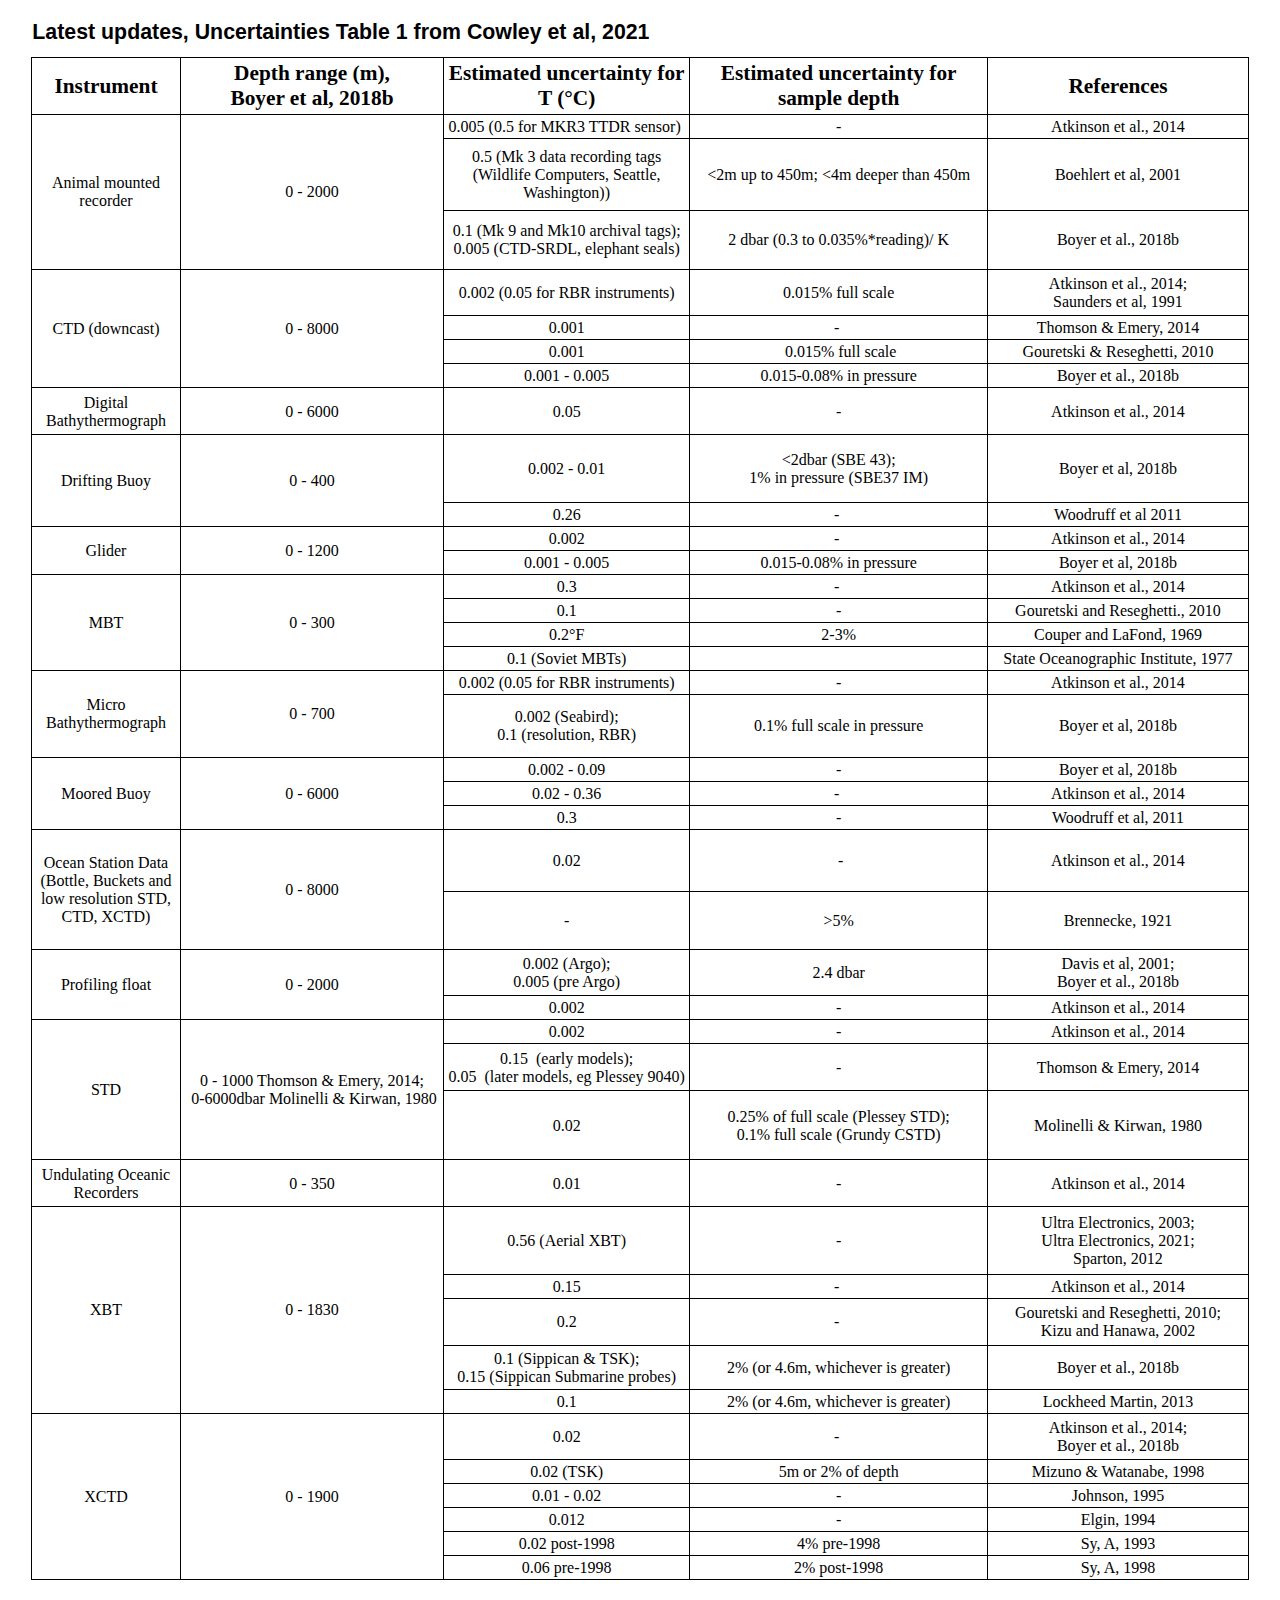
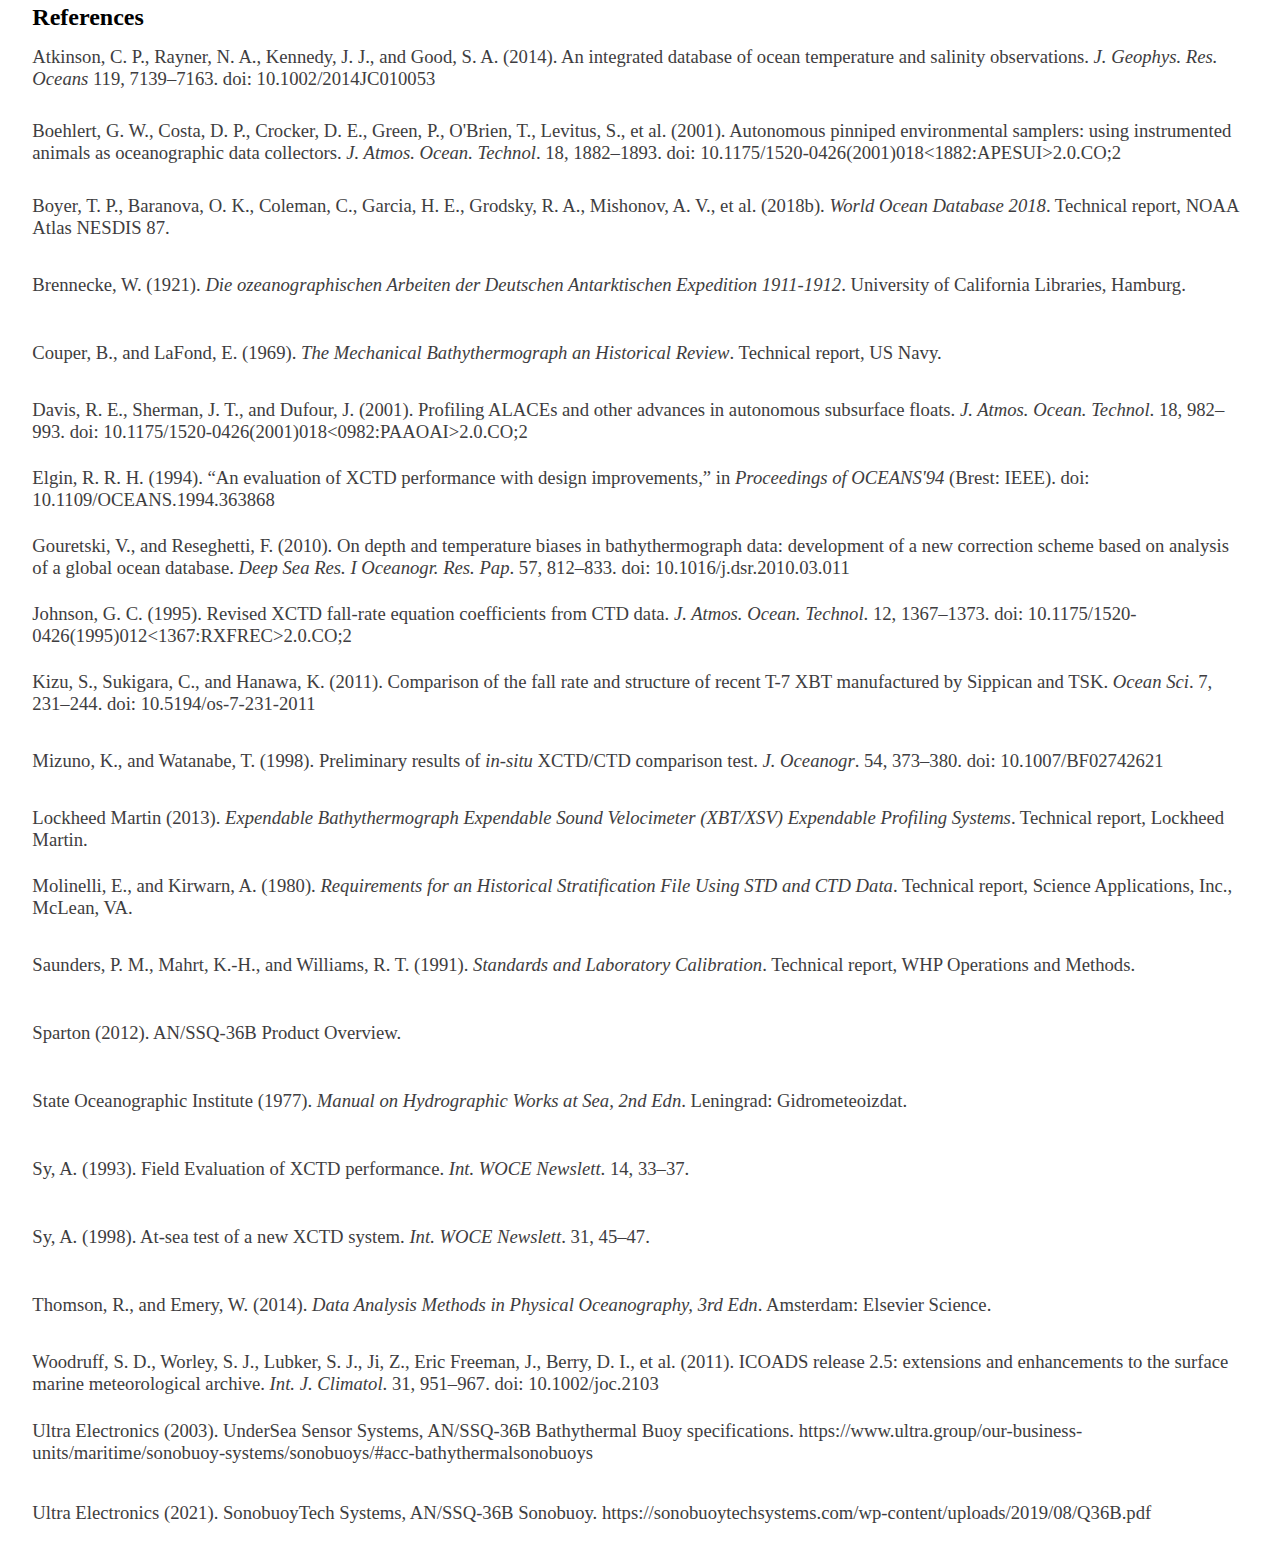
<file: Table1_updates.htm>
<html xmlns:o="urn:schemas-microsoft-com:office:office"
xmlns:x="urn:schemas-microsoft-com:office:excel"
xmlns="http://www.w3.org/TR/REC-html40">

<head>
<meta http-equiv=Content-Type content="text/html; charset=utf-8">
<meta name=ProgId content=Excel.Sheet>
<meta name=Generator content="Microsoft Excel 15">
<link rel=File-List href="Table1_updates.fld/filelist.xml">
<style id="Table1_updates_24582_Styles">
<!--table
	{mso-displayed-decimal-separator:"\.";
	mso-displayed-thousand-separator:"\,";}
@page
	{margin:.75in .7in .75in .7in;
	mso-header-margin:.3in;
	mso-footer-margin:.3in;}
.font5
	{color:black;
	font-size:12.0pt;
	font-weight:400;
	font-style:normal;
	text-decoration:none;
	font-family:"Times New Roman", serif;
	mso-font-charset:0;}
.font6
	{color:black;
	font-size:12.0pt;
	font-weight:400;
	font-style:normal;
	text-decoration:none;
	font-family:"Times New Roman", serif;
	mso-font-charset:0;}
.font7
	{color:red;
	font-size:12.0pt;
	font-weight:400;
	font-style:normal;
	text-decoration:none;
	font-family:"Times New Roman", serif;
	mso-font-charset:0;}
.font8
	{color:#3E3D40;
	font-size:14.0pt;
	font-weight:400;
	font-style:normal;
	text-decoration:none;
	font-family:Georgia, serif;
	mso-font-charset:0;}
.font9
	{color:#3E3D40;
	font-size:14.0pt;
	font-weight:400;
	font-style:italic;
	text-decoration:none;
	font-family:Georgia, serif;
	mso-font-charset:0;}
.font10
	{color:black;
	font-size:16.0pt;
	font-weight:700;
	font-style:normal;
	text-decoration:none;
	font-family:"Times New Roman", serif;
	mso-font-charset:0;}
tr
	{mso-height-source:auto;}
col
	{mso-width-source:auto;}
br
	{mso-data-placement:same-cell;}
.style0
	{mso-number-format:General;
	text-align:general;
	vertical-align:bottom;
	white-space:nowrap;
	mso-rotate:0;
	mso-background-source:auto;
	mso-pattern:auto;
	color:black;
	font-size:12.0pt;
	font-weight:400;
	font-style:normal;
	text-decoration:none;
	font-family:Calibri, sans-serif;
	mso-font-charset:0;
	border:none;
	mso-protection:locked visible;
	mso-style-name:Normal;
	mso-style-id:0;}
td
	{mso-style-parent:style0;
	padding-top:1px;
	padding-right:1px;
	padding-left:1px;
	mso-ignore:padding;
	color:black;
	font-size:12.0pt;
	font-weight:400;
	font-style:normal;
	text-decoration:none;
	font-family:Calibri, sans-serif;
	mso-font-charset:0;
	mso-number-format:General;
	text-align:general;
	vertical-align:bottom;
	border:none;
	mso-background-source:auto;
	mso-pattern:auto;
	mso-protection:locked visible;
	white-space:nowrap;
	mso-rotate:0;}
.xl63
	{mso-style-parent:style0;
	color:black;
	font-family:"Times New Roman", serif;
	mso-font-charset:0;
	text-align:center;
	vertical-align:middle;
	border-top:none;
	border-right:1.0pt solid black;
	border-bottom:1.0pt solid black;
	border-left:none;
	white-space:normal;}
.xl64
	{mso-style-parent:style0;
	font-family:"Times New Roman", serif;
	mso-font-charset:0;
	text-align:center;
	vertical-align:middle;
	border-top:none;
	border-right:1.0pt solid black;
	border-bottom:1.0pt solid black;
	border-left:none;
	white-space:normal;}
.xl65
	{mso-style-parent:style0;
	color:black;
	font-family:"Times New Roman", serif;
	mso-font-charset:0;
	text-align:center;
	vertical-align:middle;
	border-top:none;
	border-right:1.0pt solid black;
	border-bottom:1.0pt solid black;
	border-left:1.0pt solid black;
	white-space:normal;}
.xl66
	{mso-style-parent:style0;
	font-family:"Times New Roman", serif;
	mso-font-charset:0;
	text-align:center;
	vertical-align:middle;
	white-space:normal;}
.xl67
	{mso-style-parent:style0;
	text-align:center;}
.xl68
	{mso-style-parent:style0;
	color:black;
	font-family:"Times New Roman", serif;
	mso-font-charset:0;
	text-align:center;
	vertical-align:middle;
	white-space:normal;}
.xl69
	{mso-style-parent:style0;
	color:black;
	font-size:18.0pt;
	font-weight:700;
	font-family:"Times New Roman", serif;
	mso-font-charset:0;
	text-align:left;
	vertical-align:middle;
	white-space:normal;}
.xl70
	{mso-style-parent:style0;
	color:black;
	font-size:16.0pt;
	font-weight:700;
	font-family:"Times New Roman", serif;
	mso-font-charset:0;
	text-align:center;
	vertical-align:middle;
	border:1.0pt solid black;
	white-space:normal;}
.xl71
	{mso-style-parent:style0;
	color:black;
	font-size:16.0pt;
	font-weight:700;
	font-family:"Times New Roman", serif;
	mso-font-charset:0;
	text-align:center;
	vertical-align:middle;
	border-top:1.0pt solid black;
	border-right:1.0pt solid black;
	border-bottom:1.0pt solid black;
	border-left:none;
	white-space:normal;}
.xl72
	{mso-style-parent:style0;
	vertical-align:middle;}
.xl73
	{mso-style-parent:style0;
	color:#3E3D40;
	font-size:14.0pt;
	font-family:Georgia, serif;
	mso-font-charset:0;
	text-align:left;
	vertical-align:middle;
	white-space:normal;}
.xl74
	{mso-style-parent:style0;
	color:black;
	font-family:"Times New Roman", serif;
	mso-font-charset:0;
	text-align:center;
	vertical-align:middle;
	border-top:1.0pt solid black;
	border-right:1.0pt solid black;
	border-bottom:none;
	border-left:1.0pt solid black;
	white-space:normal;}
.xl75
	{mso-style-parent:style0;
	font-family:"Times New Roman", serif;
	mso-font-charset:0;
	text-align:center;
	vertical-align:middle;
	border-top:1.0pt solid black;
	border-right:1.0pt solid black;
	border-bottom:none;
	border-left:1.0pt solid black;
	white-space:normal;}
.xl76
	{mso-style-parent:style0;
	font-family:"Times New Roman", serif;
	mso-font-charset:0;
	text-align:center;
	vertical-align:middle;
	border-top:none;
	border-right:1.0pt solid black;
	border-bottom:1.0pt solid black;
	border-left:1.0pt solid black;
	white-space:normal;}
.xl77
	{mso-style-parent:style0;
	color:black;
	font-family:"Times New Roman", serif;
	mso-font-charset:0;
	text-align:center;
	vertical-align:middle;
	border-top:none;
	border-right:1.0pt solid black;
	border-bottom:none;
	border-left:1.0pt solid black;
	white-space:normal;}
.xl78
	{mso-style-parent:style0;
	font-family:"Times New Roman", serif;
	mso-font-charset:0;
	text-align:center;
	vertical-align:middle;
	border-top:none;
	border-right:1.0pt solid black;
	border-bottom:none;
	border-left:1.0pt solid black;
	white-space:normal;}
.xl79
	{mso-style-parent:style0;
	font-size:16.0pt;
	font-weight:700;
	text-align:left;
	vertical-align:middle;}
-->
</style>
</head>

<body link="#0563C1" vlink="#954F72">
<!--[if !excel]>&nbsp;&nbsp;<![endif]-->
<!--The following information was generated by Microsoft Excel's Publish as Web
Page wizard.-->
<!--If the same item is republished from Excel, all information between the DIV
tags will be replaced.-->
<!----------------------------->
<!--START OF OUTPUT FROM EXCEL PUBLISH AS WEB PAGE WIZARD -->
<!----------------------------->

<div id="Table1_updates_24582" align=center x:publishsource="Excel">

<table border=0 cellpadding=0 cellspacing=0 width=1217 style='border-collapse:
 collapse;table-layout:fixed;width:913pt'>
 <col class=xl67 width=149 style='mso-width-source:userset;mso-width-alt:4778;
 width:112pt'>
 <col class=xl67 width=263 style='mso-width-source:userset;mso-width-alt:8405;
 width:197pt'>
 <col class=xl67 width=247 style='mso-width-source:userset;mso-width-alt:7893;
 width:185pt'>
 <col class=xl67 width=297 style='mso-width-source:userset;mso-width-alt:9514;
 width:223pt'>
 <col class=xl67 width=261 style='mso-width-source:userset;mso-width-alt:8362;
 width:196pt'>
 <tr height=49 style='mso-height-source:userset;height:37.0pt'>
  <td height=49 class=xl79 colspan=3 width=659 style='height:37.0pt;mso-ignore:
  colspan;width:494pt'>Latest updates, Uncertainties Table 1 from Cowley et al,
  2021</td>
  <td class=xl67 width=297 style='width:223pt'></td>
  <td class=xl67 width=261 style='width:196pt'></td>
 </tr>
 <tr height=57 style='height:43.0pt'>
  <td height=57 class=xl70 width=149 style='height:43.0pt;width:112pt'>Instrument</td>
  <td class=xl71 width=263 style='width:197pt'>Depth range (m), <br>
    Boyer et al, <font class="font10">2018b</font></td>
  <td class=xl71 width=247 style='width:185pt'>Estimated uncertainty for T (°C)</td>
  <td class=xl71 width=297 style='width:223pt'>Estimated uncertainty for sample
  depth</td>
  <td class=xl71 width=261 style='width:196pt'>References</td>
 </tr>
 <tr height=24 style='height:18.0pt'>
  <td rowspan=5 height=154 class=xl74 width=149 style='border-bottom:1.0pt solid black;
  height:116.0pt;border-top:none;width:112pt'>Animal mounted recorder</td>
  <td rowspan=5 class=xl74 width=263 style='border-bottom:1.0pt solid black;
  border-top:none;width:197pt'>0 - 2000</td>
  <td class=xl63 width=247 style='width:185pt'>0.005 (0.5 for MKR3 TTDR
  sensor)<span style='mso-spacerun:yes'> </span></td>
  <td class=xl63 width=297 style='width:223pt'>-</td>
  <td class=xl63 width=261 style='width:196pt'>Atkinson et al., 2014</td>
 </tr>
 <tr height=21 style='height:16.0pt'>
  <td rowspan=2 height=72 class=xl75 width=247 style='border-bottom:1.0pt solid black;
  height:54.0pt;border-top:none;width:185pt'>0.5 (Mk 3 data recording tags
  (Wildlife Computers, Seattle, Washington))</td>
  <td rowspan=2 class=xl75 width=297 style='border-bottom:1.0pt solid black;
  border-top:none;width:223pt'>&lt;2m up to 450m; &lt;4m deeper than 450m</td>
  <td rowspan=2 class=xl75 width=261 style='border-bottom:1.0pt solid black;
  border-top:none;width:196pt'>Boehlert et al, 2001</td>
 </tr>
 <tr height=51 style='mso-height-source:userset;height:38.0pt'>
 </tr>
 <tr height=21 style='height:16.0pt'>
  <td rowspan=2 height=58 class=xl75 width=247 style='border-bottom:1.0pt solid black;
  height:44.0pt;border-top:none;width:185pt'>0.1 (Mk 9 and Mk10 archival tags);
  0.005 (CTD-SRDL, elephant seals)</td>
  <td rowspan=2 class=xl75 width=297 style='border-bottom:1.0pt solid black;
  border-top:none;width:223pt'>2 dbar (0.3 to 0.035%*reading)/ K</td>
  <td rowspan=2 class=xl75 width=261 style='border-bottom:1.0pt solid black;
  border-top:none;width:196pt'>Boyer et al., 2018b</td>
 </tr>
 <tr height=37 style='mso-height-source:userset;height:28.0pt'>
 </tr>
 <tr height=47 style='height:35.0pt'>
  <td rowspan=4 height=119 class=xl74 width=149 style='border-bottom:1.0pt solid black;
  height:89.0pt;border-top:none;width:112pt'>CTD (downcast)</td>
  <td rowspan=4 class=xl74 width=263 style='border-bottom:1.0pt solid black;
  border-top:none;width:197pt'>0 - 8000</td>
  <td class=xl63 width=247 style='width:185pt'>0.002 (0.05 for RBR instruments)</td>
  <td class=xl63 width=297 style='width:223pt'>0.015% full scale</td>
  <td class=xl63 width=261 style='width:196pt'>Atkinson et al., 2014; <br>
    Saunders et al, 19<font class="font5">91</font></td>
 </tr>
 <tr height=24 style='height:18.0pt'>
  <td height=24 class=xl63 width=247 style='height:18.0pt;width:185pt'>0.001</td>
  <td class=xl64 width=297 style='width:223pt'>-<font class="font6">&nbsp;</font></td>
  <td class=xl63 width=261 style='width:196pt'>Thomson &amp; Emery, 2014</td>
 </tr>
 <tr height=24 style='height:18.0pt'>
  <td height=24 class=xl63 width=247 style='height:18.0pt;width:185pt'>0.001</td>
  <td class=xl63 width=297 style='width:223pt'>&nbsp;0.015% full scale</td>
  <td class=xl63 width=261 style='width:196pt'>Gouretski &amp; Reseghetti, 2010</td>
 </tr>
 <tr height=24 style='height:18.0pt'>
  <td height=24 class=xl63 width=247 style='height:18.0pt;width:185pt'>0.001 -
  0.005</td>
  <td class=xl63 width=297 style='width:223pt'>0.015-0.08% in pressure</td>
  <td class=xl63 width=261 style='width:196pt'>Boyer et al., <font class="font5">2018b</font></td>
 </tr>
 <tr height=47 style='height:35.0pt'>
  <td height=47 class=xl65 width=149 style='height:35.0pt;width:112pt'>Digital
  Bathythermograph</td>
  <td class=xl63 width=263 style='width:197pt'>0 - <font class="font5">6</font><font
  class="font6">000</font></td>
  <td class=xl63 width=247 style='width:185pt'>0.05</td>
  <td class=xl63 width=297 style='width:223pt'>-</td>
  <td class=xl63 width=261 style='width:196pt'>Atkinson et al., 2014</td>
 </tr>
 <tr height=45 style='mso-height-source:userset;height:34.0pt'>
  <td rowspan=3 height=92 class=xl74 width=149 style='border-bottom:1.0pt solid black;
  height:69.0pt;border-top:none;width:112pt'>Drifting Buoy</td>
  <td rowspan=3 class=xl74 width=263 style='border-bottom:1.0pt solid black;
  border-top:none;width:197pt'>0 - 400</td>
  <td rowspan=2 class=xl74 width=247 style='border-bottom:1.0pt solid black;
  border-top:none;width:185pt'>0.002 - 0.01</td>
  <td rowspan=2 class=xl75 width=297 style='border-bottom:1.0pt solid black;
  border-top:none;width:223pt'>&lt;2dbar (SBE 43); <br>
    1% in pressure (SBE37 IM)</td>
  <td rowspan=2 class=xl74 width=261 style='border-bottom:1.0pt solid black;
  border-top:none;width:196pt'>Boyer et al, <font class="font5">2018b</font></td>
 </tr>
 <tr height=23 style='height:17.0pt'>
 </tr>
 <tr height=24 style='height:18.0pt'>
  <td height=24 class=xl63 width=247 style='height:18.0pt;width:185pt'>0.26</td>
  <td class=xl64 width=297 style='width:223pt'>-<font class="font6">&nbsp;</font></td>
  <td class=xl63 width=261 style='width:196pt'>Woodruff et al 2011</td>
 </tr>
 <tr height=24 style='height:18.0pt'>
  <td rowspan=2 height=48 class=xl74 width=149 style='border-bottom:1.0pt solid black;
  height:36.0pt;border-top:none;width:112pt'>Glider</td>
  <td rowspan=2 class=xl75 width=263 style='border-bottom:1.0pt solid black;
  border-top:none;width:197pt'>0 - 1200</td>
  <td class=xl63 width=247 style='width:185pt'>0.002</td>
  <td class=xl64 width=297 style='width:223pt'>-<font class="font6">&nbsp;</font></td>
  <td class=xl63 width=261 style='width:196pt'>Atkinson et al., 2014</td>
 </tr>
 <tr height=24 style='height:18.0pt'>
  <td height=24 class=xl64 width=247 style='height:18.0pt;width:185pt'>0.001 -
  0.005</td>
  <td class=xl63 width=297 style='width:223pt'>0.015-0.08% in pressure</td>
  <td class=xl64 width=261 style='width:196pt'>Boyer et al, 2018b</td>
 </tr>
 <tr height=24 style='height:18.0pt'>
  <td rowspan=4 height=96 class=xl74 width=149 style='border-bottom:1.0pt solid black;
  height:72.0pt;border-top:none;width:112pt'>MBT</td>
  <td rowspan=4 class=xl74 width=263 style='border-bottom:1.0pt solid black;
  border-top:none;width:197pt'>0 - 300</td>
  <td class=xl63 width=247 style='width:185pt'>0.3</td>
  <td class=xl64 width=297 style='width:223pt'>-<font class="font7">&nbsp;</font></td>
  <td class=xl63 width=261 style='width:196pt'>Atkinson et al., 2014</td>
 </tr>
 <tr height=24 style='height:18.0pt'>
  <td height=24 class=xl63 width=247 style='height:18.0pt;width:185pt'>0.1</td>
  <td class=xl63 width=297 style='width:223pt'>-</td>
  <td class=xl63 width=261 style='width:196pt'>Gouretski and Reseghetti., 2010</td>
 </tr>
 <tr height=24 style='height:18.0pt'>
  <td height=24 class=xl64 width=247 style='height:18.0pt;width:185pt'>0.2°F</td>
  <td class=xl63 width=297 style='width:223pt'>2-3%</td>
  <td class=xl63 width=261 style='width:196pt'>Couper and LaFond, 1969</td>
 </tr>
 <tr height=24 style='height:18.0pt'>
  <td height=24 class=xl63 width=247 style='height:18.0pt;width:185pt'>0.1
  (Soviet MBTs)</td>
  <td class=xl63 width=297 style='width:223pt'>&nbsp;</td>
  <td class=xl63 width=261 style='width:196pt'>State Oceanographic Institute,
  1977</td>
 </tr>
 <tr height=24 style='height:18.0pt'>
  <td rowspan=3 height=87 class=xl74 width=149 style='border-bottom:1.0pt solid black;
  height:65.0pt;border-top:none;width:112pt'>Micro Bathythermograph</td>
  <td rowspan=3 class=xl74 width=263 style='border-bottom:1.0pt solid black;
  border-top:none;width:197pt'>0 - 700</td>
  <td class=xl63 width=247 style='width:185pt'>0.002 (0.05 for RBR instruments)</td>
  <td class=xl63 width=297 style='width:223pt'>-</td>
  <td class=xl63 width=261 style='width:196pt'>Atkinson et al., 2014</td>
 </tr>
 <tr height=47 style='mso-height-source:userset;height:35.0pt'>
  <td rowspan=2 height=63 class=xl74 width=247 style='border-bottom:1.0pt solid black;
  height:47.0pt;border-top:none;width:185pt'>0.002 (Seabird); <br>
    0.1 (resolution, RBR)</td>
  <td rowspan=2 class=xl74 width=297 style='border-bottom:1.0pt solid black;
  border-top:none;width:223pt'>0.1% full scale in pressure</td>
  <td rowspan=2 class=xl74 width=261 style='border-bottom:1.0pt solid black;
  border-top:none;width:196pt'>Boyer et al, 2018b</td>
 </tr>
 <tr height=16 style='mso-height-source:userset;height:12.0pt'>
 </tr>
 <tr height=24 style='height:18.0pt'>
  <td rowspan=3 height=72 class=xl74 width=149 style='border-bottom:1.0pt solid black;
  height:54.0pt;border-top:none;width:112pt'>Moored Buoy</td>
  <td rowspan=3 class=xl74 width=263 style='border-bottom:1.0pt solid black;
  border-top:none;width:197pt'>0 - 6000</td>
  <td class=xl63 width=247 style='width:185pt'>0.002 - 0.09</td>
  <td class=xl63 width=297 style='width:223pt'>-</td>
  <td class=xl63 width=261 style='width:196pt'>Boyer et al, 2018b</td>
 </tr>
 <tr height=24 style='height:18.0pt'>
  <td height=24 class=xl63 width=247 style='height:18.0pt;width:185pt'>0.02 -
  0.36</td>
  <td class=xl63 width=297 style='width:223pt'>-&nbsp;</td>
  <td class=xl63 width=261 style='width:196pt'>Atkinson et al., 2014</td>
 </tr>
 <tr height=24 style='height:18.0pt'>
  <td height=24 class=xl63 width=247 style='height:18.0pt;width:185pt'>0.3</td>
  <td class=xl63 width=297 style='width:223pt'>-</td>
  <td class=xl63 width=261 style='width:196pt'>Woodruff et al, 2011</td>
 </tr>
 <tr height=63 style='mso-height-source:userset;height:47.0pt'>
  <td rowspan=2 height=120 class=xl74 width=149 style='border-bottom:1.0pt solid black;
  height:90.0pt;border-top:none;width:112pt'>Ocean Station Data (Bottle,
  Buckets and low resolution STD, CTD, XCTD)</td>
  <td rowspan=2 class=xl74 width=263 style='border-bottom:1.0pt solid black;
  border-top:none;width:197pt'>0 - 8000</td>
  <td class=xl63 width=247 style='width:185pt'>0.02</td>
  <td class=xl63 width=297 style='width:223pt'>&nbsp;-</td>
  <td class=xl63 width=261 style='width:196pt'>Atkinson et al., 2014</td>
 </tr>
 <tr height=57 style='mso-height-source:userset;height:43.0pt'>
  <td height=57 class=xl64 width=247 style='height:43.0pt;width:185pt'>-</td>
  <td class=xl63 width=297 style='width:223pt'>&gt;5%</td>
  <td class=xl63 width=261 style='width:196pt'>Brennecke, 1921</td>
 </tr>
 <tr height=47 style='height:35.0pt'>
  <td rowspan=2 height=71 class=xl74 width=149 style='border-bottom:1.0pt solid black;
  height:53.0pt;border-top:none;width:112pt'>Profiling float</td>
  <td rowspan=2 class=xl74 width=263 style='border-bottom:1.0pt solid black;
  border-top:none;width:197pt'>0 - 2000</td>
  <td class=xl63 width=247 style='width:185pt'>0.002 (Argo); <br>
    0.005 (pre Argo)</td>
  <td class=xl63 width=297 style='width:223pt'>2.4 dbar</td>
  <td class=xl63 width=261 style='width:196pt'>Davis et al, 2001;<br>
    Boyer et al., 2018b</td>
 </tr>
 <tr height=24 style='height:18.0pt'>
  <td height=24 class=xl63 width=247 style='height:18.0pt;width:185pt'>0.002</td>
  <td class=xl63 width=297 style='width:223pt'>-</td>
  <td class=xl63 width=261 style='width:196pt'>Atkinson et al., 2014</td>
 </tr>
 <tr height=24 style='height:18.0pt'>
  <td rowspan=4 height=141 class=xl74 width=149 style='border-bottom:1.0pt solid black;
  height:105.0pt;border-top:none;width:112pt'>STD</td>
  <td rowspan=4 class=xl75 width=263 style='border-bottom:1.0pt solid black;
  border-top:none;width:197pt'>0 - 1000 Thomson &amp; Emery, 2014;<br>
    <span style='mso-spacerun:yes'> </span>0-6000dbar Molinelli &amp; Kirwan,
  1980</td>
  <td class=xl63 width=247 style='width:185pt'>0.002</td>
  <td class=xl63 width=297 style='width:223pt'>-</td>
  <td class=xl63 width=261 style='width:196pt'>Atkinson et al., 2014</td>
 </tr>
 <tr height=47 style='height:35.0pt'>
  <td height=47 class=xl63 width=247 style='height:35.0pt;width:185pt'>0.15<span
  style='mso-spacerun:yes'>  </span>(early models); <br>
    0.05<span style='mso-spacerun:yes'>  </span>(later models, eg Plessey 9040)</td>
  <td class=xl63 width=297 style='width:223pt'>-</td>
  <td class=xl63 width=261 style='width:196pt'>Thomson &amp; Emery, 2014</td>
 </tr>
 <tr height=47 style='mso-height-source:userset;height:35.0pt'>
  <td rowspan=2 height=70 class=xl75 width=247 style='border-bottom:1.0pt solid black;
  height:52.0pt;border-top:none;width:185pt'>0.02</td>
  <td rowspan=2 class=xl74 width=297 style='border-bottom:1.0pt solid black;
  border-top:none;width:223pt'>0.25% of full scale (Plessey STD); <br>
    0.1% full scale (Grundy CSTD)</td>
  <td rowspan=2 class=xl74 width=261 style='border-bottom:1.0pt solid black;
  border-top:none;width:196pt'>Molinelli &amp; Kirwan, 1980</td>
 </tr>
 <tr height=23 style='height:17.0pt'>
 </tr>
 <tr height=47 style='height:35.0pt'>
  <td height=47 class=xl65 width=149 style='height:35.0pt;width:112pt'>Undulating
  Oceanic Recorders</td>
  <td class=xl64 width=263 style='width:197pt'>0 - 350</td>
  <td class=xl64 width=247 style='width:185pt'>0.01</td>
  <td class=xl63 width=297 style='width:223pt'>-</td>
  <td class=xl63 width=261 style='width:196pt'>Atkinson et al., 2014</td>
 </tr>
 <tr height=68 style='mso-height-source:userset;height:51.0pt'>
  <td rowspan=6 height=207 class=xl74 width=149 style='border-bottom:1.0pt solid black;
  height:155.0pt;border-top:none;width:112pt'>XBT</td>
  <td rowspan=6 class=xl74 width=263 style='border-bottom:1.0pt solid black;
  border-top:none;width:197pt'>0 - 1<font class="font5">830</font></td>
  <td class=xl64 width=247 style='width:185pt'>0.56 (Aerial XBT)</td>
  <td class=xl63 width=297 style='width:223pt'>-</td>
  <td class=xl63 width=261 style='width:196pt'>Ultra Electronics, 2003;<br>
    Ultra Electronics, 2021;<br>
    Sparton, 2012</td>
 </tr>
 <tr height=24 style='height:18.0pt'>
  <td height=24 class=xl64 width=247 style='height:18.0pt;width:185pt'>0.15</td>
  <td class=xl63 width=297 style='width:223pt'>-&nbsp;</td>
  <td class=xl63 width=261 style='width:196pt'>Atkinson et al., 2014</td>
 </tr>
 <tr height=47 style='height:35.0pt'>
  <td height=47 class=xl64 width=247 style='height:35.0pt;width:185pt'>0.2</td>
  <td class=xl63 width=297 style='width:223pt'>-&nbsp;</td>
  <td class=xl63 width=261 style='width:196pt'>Gouretski and Reseghetti, 2010;
  <br>
    Kizu and Hanawa, 2002</td>
 </tr>
 <tr height=21 style='height:16.0pt'>
  <td rowspan=2 height=44 class=xl74 width=247 style='border-bottom:1.0pt solid black;
  height:33.0pt;border-top:none;width:185pt'>0.1 (Sippican &amp; TSK); <br>
    0.15 (S<font class="font5">ippican Submarine probes)</font></td>
  <td rowspan=2 class=xl78 width=297 style='border-bottom:1.0pt solid black;
  width:223pt'>2% (or 4.6m, whichever is greater)</td>
  <td rowspan=2 class=xl78 width=261 style='border-bottom:1.0pt solid black;
  width:196pt'>Boyer et al., 2018b</td>
 </tr>
 <tr height=23 style='height:17.0pt'>
 </tr>
 <tr height=24 style='height:18.0pt'>
  <td height=24 class=xl63 width=247 style='height:18.0pt;width:185pt'>0.1</td>
  <td class=xl64 width=297 style='width:223pt'>2% (or 4.6m, whichever is
  greater)</td>
  <td class=xl64 width=261 style='width:196pt'>Lockheed Martin, 2013</td>
 </tr>
 <tr height=47 style='height:35.0pt'>
  <td rowspan=6 height=167 class=xl74 width=149 style='border-bottom:1.0pt solid black;
  height:125.0pt;border-top:none;width:112pt'>XCTD</td>
  <td rowspan=6 class=xl75 width=263 style='border-bottom:1.0pt solid black;
  border-top:none;width:197pt'>0 - 1900</td>
  <td class=xl63 width=247 style='width:185pt'>0.02</td>
  <td class=xl64 width=297 style='width:223pt'>-<font class="font6">&nbsp;</font></td>
  <td class=xl63 width=261 style='width:196pt'>Atkinson et al., 2014; <br>
    <font class="font5">Boyer et al., 2018b</font></td>
 </tr>
 <tr height=24 style='height:18.0pt'>
  <td height=24 class=xl64 width=247 style='height:18.0pt;width:185pt'>0.02
  (TSK)</td>
  <td class=xl64 width=297 style='width:223pt'>5m or 2% of depth</td>
  <td class=xl64 width=261 style='width:196pt'>Mizuno &amp; Watanabe, 1998</td>
 </tr>
 <tr height=24 style='height:18.0pt'>
  <td height=24 class=xl64 width=247 style='height:18.0pt;width:185pt'>0.01 -
  0.02</td>
  <td class=xl64 width=297 style='width:223pt'>-</td>
  <td class=xl64 width=261 style='width:196pt'>Johnson, 1995</td>
 </tr>
 <tr height=24 style='height:18.0pt'>
  <td height=24 class=xl64 width=247 style='height:18.0pt;width:185pt'>0.012</td>
  <td class=xl64 width=297 style='width:223pt'>-</td>
  <td class=xl64 width=261 style='width:196pt'>Elgin, 1994</td>
 </tr>
 <tr height=24 style='height:18.0pt'>
  <td height=24 class=xl63 width=247 style='height:18.0pt;width:185pt'>0.02
  post-1998</td>
  <td class=xl63 width=297 style='width:223pt'>4% pre-1998</td>
  <td class=xl63 width=261 style='width:196pt'>Sy, A, 1993</td>
 </tr>
 <tr height=24 style='height:18.0pt'>
  <td height=24 class=xl63 width=247 style='height:18.0pt;width:185pt'>0.06
  pre-1998</td>
  <td class=xl63 width=297 style='width:223pt'>2% post-1998</td>
  <td class=xl63 width=261 style='width:196pt'>Sy, A, 1998</td>
 </tr>
 <tr height=21 style='height:16.0pt'>
  <td height=21 class=xl68 width=149 style='height:16.0pt;width:112pt'></td>
  <td class=xl66 width=263 style='width:197pt'></td>
  <td class=xl68 width=247 style='width:185pt'></td>
  <td class=xl68 width=297 style='width:223pt'></td>
  <td class=xl68 width=261 style='width:196pt'></td>
 </tr>
 <tr height=32 style='height:24.0pt'>
  <td height=32 class=xl69 width=149 style='height:24.0pt;width:112pt'>References</td>
  <td class=xl66 width=263 style='width:197pt'></td>
  <td class=xl68 width=247 style='width:185pt'></td>
  <td class=xl68 width=297 style='width:223pt'></td>
  <td class=xl68 width=261 style='width:196pt'></td>
 </tr>
 <tr class=xl72 height=68 style='mso-height-source:userset;height:51.0pt'>
  <td colspan=5 height=68 class=xl73 width=1217 style='height:51.0pt;
  width:913pt'>Atkinson, C. P., Rayner, N. A., Kennedy, J. J., and Good, S. A.
  (2014). An integrated database of ocean temperature and salinity
  observations.&nbsp;<font class="font9">J. Geophys. Res. Oceans</font><font
  class="font8">&nbsp;119, 7139–7163. doi: 10.1002/2014JC010053</font></td>
 </tr>
 <tr class=xl72 height=81 style='mso-height-source:userset;height:61.0pt'>
  <td colspan=5 height=81 class=xl73 width=1217 style='height:61.0pt;
  width:913pt'>Boehlert, G. W., Costa, D. P., Crocker, D. E., Green, P.,
  O'Brien, T., Levitus, S., et al. (2001). Autonomous pinniped environmental
  samplers: using instrumented animals as oceanographic data collectors.&nbsp;<font
  class="font9">J. Atmos. Ocean. Technol</font><font class="font8">. 18,
  1882–1893. doi: 10.1175/1520-0426(2001)018&lt;1882:APESUI&gt;2.0.CO;2</font></td>
 </tr>
 <tr class=xl72 height=68 style='mso-height-source:userset;height:51.0pt'>
  <td colspan=5 height=68 class=xl73 width=1217 style='height:51.0pt;
  width:913pt'>Boyer, T. P., Baranova, O. K., Coleman, C., Garcia, H. E.,
  Grodsky, R. A., Mishonov, A. V., et al. (2018b).&nbsp;<font class="font9">World
  Ocean Database 2018</font><font class="font8">. Technical report, NOAA Atlas
  NESDIS 87.</font></td>
 </tr>
 <tr class=xl72 height=68 style='mso-height-source:userset;height:51.0pt'>
  <td colspan=5 height=68 class=xl73 width=1217 style='height:51.0pt;
  width:913pt'>Brennecke, W. (1921).&nbsp;<font class="font9">Die
  ozeanographischen Arbeiten der Deutschen Antarktischen Expedition 1911-1912</font><font
  class="font8">. University of California Libraries, Hamburg.</font></td>
 </tr>
 <tr class=xl72 height=68 style='mso-height-source:userset;height:51.0pt'>
  <td colspan=5 height=68 class=xl73 width=1217 style='height:51.0pt;
  width:913pt'>Couper, B., and LaFond, E. (1969).&nbsp;<font class="font9">The
  Mechanical Bathythermograph an Historical Review</font><font class="font8">.
  Technical report, US Navy.</font></td>
 </tr>
 <tr class=xl72 height=68 style='mso-height-source:userset;height:51.0pt'>
  <td colspan=5 height=68 class=xl73 width=1217 style='height:51.0pt;
  width:913pt'>Davis, R. E., Sherman, J. T., and Dufour, J. (2001). Profiling
  ALACEs and other advances in autonomous subsurface floats.&nbsp;<font
  class="font9">J. Atmos. Ocean. Technol</font><font class="font8">. 18,
  982–993. doi: 10.1175/1520-0426(2001)018&lt;0982:PAAOAI&gt;2.0.CO;2</font></td>
 </tr>
 <tr class=xl72 height=68 style='mso-height-source:userset;height:51.0pt'>
  <td colspan=5 height=68 class=xl73 width=1217 style='height:51.0pt;
  width:913pt'>Elgin, R. R. H. (1994). “An evaluation of XCTD performance with
  design improvements,” in&nbsp;<font class="font9">Proceedings of OCEANS'94</font><font
  class="font8">&nbsp;(Brest: IEEE). doi: 10.1109/OCEANS.1994.363868</font></td>
 </tr>
 <tr class=xl72 height=68 style='mso-height-source:userset;height:51.0pt'>
  <td colspan=5 height=68 class=xl73 width=1217 style='height:51.0pt;
  width:913pt'>Gouretski, V., and Reseghetti, F. (2010). On depth and
  temperature biases in bathythermograph data: development of a new correction
  scheme based on analysis of a global ocean database.&nbsp;<font class="font9">Deep
  Sea Res. I Oceanogr. Res. Pap</font><font class="font8">. 57, 812–833. doi:
  10.1016/j.dsr.2010.03.011</font></td>
 </tr>
 <tr class=xl72 height=68 style='mso-height-source:userset;height:51.0pt'>
  <td colspan=5 height=68 class=xl73 width=1217 style='height:51.0pt;
  width:913pt'>Johnson, G. C. (1995). Revised XCTD fall-rate equation
  coefficients from CTD data.&nbsp;<font class="font9">J. Atmos. Ocean. Technol</font><font
  class="font8">. 12, 1367–1373. doi:
  10.1175/1520-0426(1995)012&lt;1367:RXFREC&gt;2.0.CO;2</font></td>
 </tr>
 <tr class=xl72 height=68 style='mso-height-source:userset;height:51.0pt'>
  <td colspan=5 height=68 class=xl73 width=1217 style='height:51.0pt;
  width:913pt'>Kizu, S., Sukigara, C., and Hanawa, K. (2011). Comparison of the
  fall rate and structure of recent T-7 XBT manufactured by Sippican and
  TSK.&nbsp;<font class="font9">Ocean Sci</font><font class="font8">. 7,
  231–244. doi: 10.5194/os-7-231-2011</font></td>
 </tr>
 <tr class=xl72 height=68 style='mso-height-source:userset;height:51.0pt'>
  <td colspan=5 height=68 class=xl73 width=1217 style='height:51.0pt;
  width:913pt'>Mizuno, K., and Watanabe, T. (1998). Preliminary results
  of&nbsp;<font class="font9">in-situ</font><font class="font8">&nbsp;XCTD/CTD
  comparison test.&nbsp;</font><font class="font9">J. Oceanogr</font><font
  class="font8">. 54, 373–380. doi: 10.1007/BF02742621</font></td>
 </tr>
 <tr class=xl72 height=68 style='mso-height-source:userset;height:51.0pt'>
  <td colspan=5 height=68 class=xl73 width=1217 style='height:51.0pt;
  width:913pt'>Lockheed Martin (2013).&nbsp;<font class="font9">Expendable
  Bathythermograph Expendable Sound Velocimeter (XBT/XSV) Expendable Profiling
  Systems</font><font class="font8">. Technical report, Lockheed Martin.</font></td>
 </tr>
 <tr class=xl72 height=68 style='mso-height-source:userset;height:51.0pt'>
  <td colspan=5 height=68 class=xl73 width=1217 style='height:51.0pt;
  width:913pt'>Molinelli, E., and Kirwarn, A. (1980).&nbsp;<font class="font9">Requirements
  for an Historical Stratification File Using STD and CTD Data</font><font
  class="font8">. Technical report, Science Applications, Inc., McLean, VA.</font></td>
 </tr>
 <tr class=xl72 height=68 style='mso-height-source:userset;height:51.0pt'>
  <td colspan=5 height=68 class=xl73 width=1217 style='height:51.0pt;
  width:913pt'>Saunders, P. M., Mahrt, K.-H., and Williams, R. T. (1991).&nbsp;<font
  class="font9">Standards and Laboratory Calibration</font><font class="font8">.
  Technical report, WHP Operations and Methods.</font></td>
 </tr>
 <tr class=xl72 height=68 style='mso-height-source:userset;height:51.0pt'>
  <td colspan=5 height=68 class=xl73 width=1217 style='height:51.0pt;
  width:913pt'>Sparton (2012). AN/SSQ-36B Product Overview.<span
  style='mso-spacerun:yes'> </span></td>
 </tr>
 <tr class=xl72 height=68 style='mso-height-source:userset;height:51.0pt'>
  <td colspan=5 height=68 class=xl73 width=1217 style='height:51.0pt;
  width:913pt'>State Oceanographic Institute (1977).&nbsp;<font class="font9">Manual
  on Hydrographic Works at Sea, 2nd Edn</font><font class="font8">. Leningrad:
  Gidrometeoizdat.</font></td>
 </tr>
 <tr class=xl72 height=68 style='mso-height-source:userset;height:51.0pt'>
  <td colspan=5 height=68 class=xl73 width=1217 style='height:51.0pt;
  width:913pt'>Sy, A. (1993). Field Evaluation of XCTD performance.&nbsp;<font
  class="font9">Int. WOCE Newslett</font><font class="font8">. 14, 33–37.</font></td>
 </tr>
 <tr class=xl72 height=68 style='mso-height-source:userset;height:51.0pt'>
  <td colspan=5 height=68 class=xl73 width=1217 style='height:51.0pt;
  width:913pt'>Sy, A. (1998). At-sea test of a new XCTD system.&nbsp;<font
  class="font9">Int. WOCE Newslett</font><font class="font8">. 31, 45–47.</font></td>
 </tr>
 <tr class=xl72 height=68 style='mso-height-source:userset;height:51.0pt'>
  <td colspan=5 height=68 class=xl73 width=1217 style='height:51.0pt;
  width:913pt'>Thomson, R., and Emery, W. (2014).&nbsp;<font class="font9">Data
  Analysis Methods in Physical Oceanography, 3rd Edn</font><font class="font8">.
  Amsterdam: Elsevier Science.</font></td>
 </tr>
 <tr class=xl72 height=68 style='mso-height-source:userset;height:51.0pt'>
  <td colspan=5 height=68 class=xl73 width=1217 style='height:51.0pt;
  width:913pt'>Woodruff, S. D., Worley, S. J., Lubker, S. J., Ji, Z., Eric
  Freeman, J., Berry, D. I., et al. (2011). ICOADS release 2.5: extensions and
  enhancements to the surface marine meteorological archive.&nbsp;<font
  class="font9">Int. J. Climatol</font><font class="font8">. 31, 951–967. doi:
  10.1002/joc.2103</font></td>
 </tr>
 <tr height=71 style='mso-height-source:userset;height:53.0pt'>
  <td colspan=5 height=71 class=xl73 width=1217 style='height:53.0pt;
  width:913pt'>Ultra Electronics (2003). UnderSea Sensor Systems, AN/SSQ-36B
  Bathythermal Buoy specifications.
  https://www.ultra.group/our-business-units/maritime/sonobuoy-systems/sonobuoys/#acc-bathythermalsonobuoys</td>
 </tr>
 <tr height=71 style='mso-height-source:userset;height:53.0pt'>
  <td colspan=5 height=71 class=xl73 width=1217 style='height:53.0pt;
  width:913pt'>Ultra Electronics (2021). SonobuoyTech Systems, AN/SSQ-36B
  Sonobuoy. https://sonobuoytechsystems.com/wp-content/uploads/2019/08/Q36B.pdf</td>
 </tr>
 <![if supportMisalignedColumns]>
 <tr height=0 style='display:none'>
  <td width=149 style='width:112pt'></td>
  <td width=263 style='width:197pt'></td>
  <td width=247 style='width:185pt'></td>
  <td width=297 style='width:223pt'></td>
  <td width=261 style='width:196pt'></td>
 </tr>
 <![endif]>
</table>

</div>


<!----------------------------->
<!--END OF OUTPUT FROM EXCEL PUBLISH AS WEB PAGE WIZARD-->
<!----------------------------->
</body>

</html>
</file>
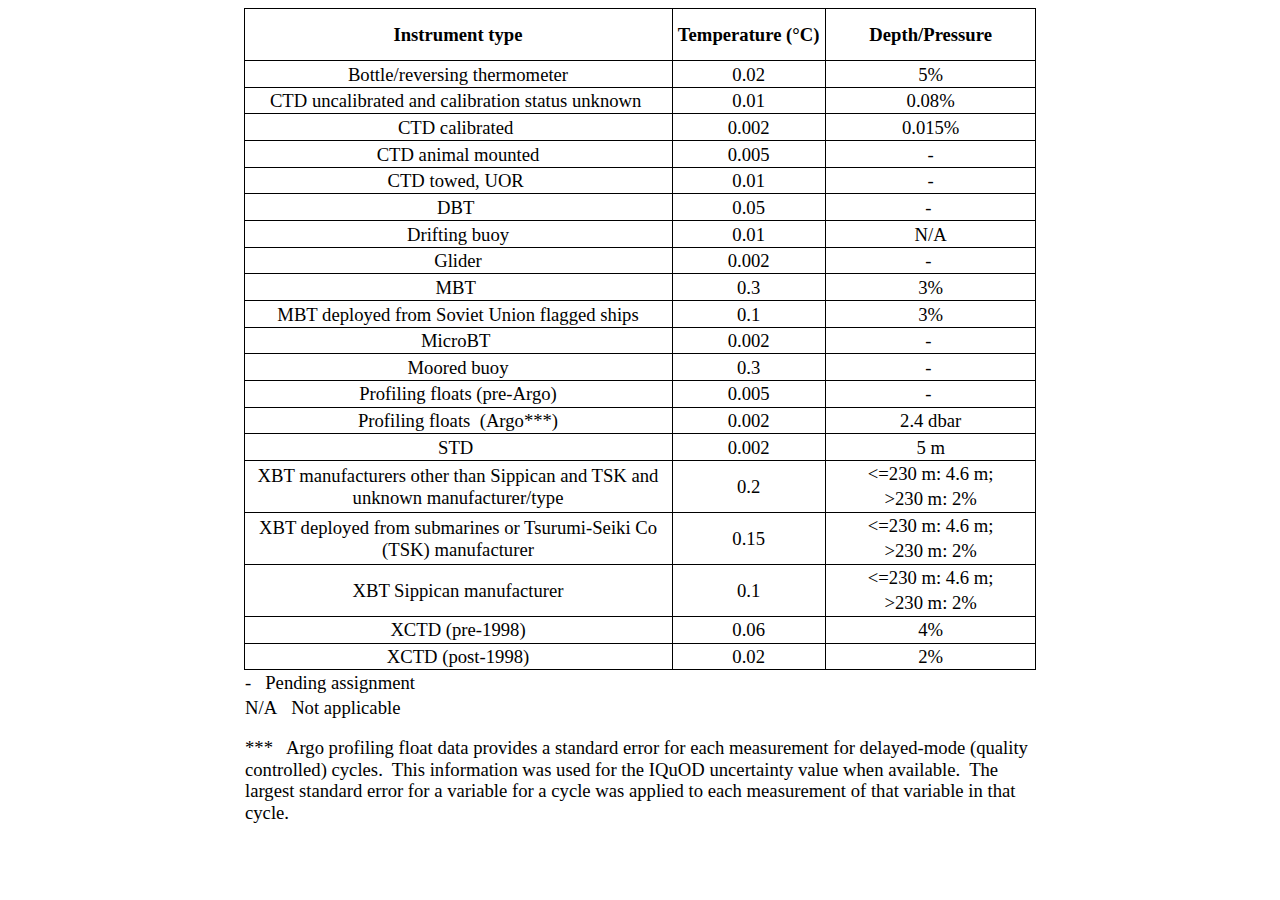
<file: Table2.htm>
<html xmlns:o="urn:schemas-microsoft-com:office:office"
xmlns:x="urn:schemas-microsoft-com:office:excel"
xmlns="http://www.w3.org/TR/REC-html40">

<head>
<meta http-equiv=Content-Type content="text/html; charset=utf-8">
<meta name=ProgId content=Excel.Sheet>
<meta name=Generator content="Microsoft Excel 15">
<link rel=File-List href="Table2.fld/filelist.xml">
<style id="Table2_10709_Styles">
<!--table
	{mso-displayed-decimal-separator:"\.";
	mso-displayed-thousand-separator:"\,";}
@page
	{margin:.75in .7in .75in .7in;
	mso-header-margin:.3in;
	mso-footer-margin:.3in;}
.font5
	{color:black;
	font-size:14.0pt;
	font-weight:400;
	font-style:normal;
	text-decoration:none;
	font-family:"Times New Roman", serif;
	mso-font-charset:0;}
.font6
	{color:black;
	font-size:14.0pt;
	font-weight:400;
	font-style:normal;
	text-decoration:none;
	font-family:"Times New Roman", serif;
	mso-font-charset:0;}
tr
	{mso-height-source:auto;}
col
	{mso-width-source:auto;}
br
	{mso-data-placement:same-cell;}
.style0
	{mso-number-format:General;
	text-align:general;
	vertical-align:bottom;
	white-space:nowrap;
	mso-rotate:0;
	mso-background-source:auto;
	mso-pattern:auto;
	color:black;
	font-size:12.0pt;
	font-weight:400;
	font-style:normal;
	text-decoration:none;
	font-family:Calibri, sans-serif;
	mso-font-charset:0;
	border:none;
	mso-protection:locked visible;
	mso-style-name:Normal;
	mso-style-id:0;}
td
	{mso-style-parent:style0;
	padding-top:1px;
	padding-right:1px;
	padding-left:1px;
	mso-ignore:padding;
	color:black;
	font-size:12.0pt;
	font-weight:400;
	font-style:normal;
	text-decoration:none;
	font-family:Calibri, sans-serif;
	mso-font-charset:0;
	mso-number-format:General;
	text-align:general;
	vertical-align:bottom;
	border:none;
	mso-background-source:auto;
	mso-pattern:auto;
	mso-protection:locked visible;
	white-space:nowrap;
	mso-rotate:0;}
.xl65
	{mso-style-parent:style0;
	font-size:14.0pt;}
.xl66
	{mso-style-parent:style0;
	color:black;
	font-size:14.0pt;
	font-family:"Times New Roman", serif;
	mso-font-charset:0;
	vertical-align:middle;
	white-space:normal;}
.xl67
	{mso-style-parent:style0;
	color:black;
	font-size:14.0pt;
	font-family:"Times New Roman", serif;
	mso-font-charset:0;
	vertical-align:middle;
	border-top:1.0pt solid black;
	border-right:none;
	border-bottom:none;
	border-left:none;
	white-space:normal;}
.xl68
	{mso-style-parent:style0;
	color:black;
	font-size:14.0pt;
	font-weight:700;
	font-family:"Times New Roman", serif;
	mso-font-charset:0;
	text-align:center;
	vertical-align:middle;
	border:1.0pt solid black;
	white-space:normal;}
.xl69
	{mso-style-parent:style0;
	font-size:14.0pt;
	font-weight:700;
	font-family:"Times New Roman", serif;
	mso-font-charset:0;
	text-align:center;
	vertical-align:middle;
	border-top:1.0pt solid black;
	border-right:1.0pt solid black;
	border-bottom:1.0pt solid black;
	border-left:none;
	white-space:normal;}
.xl70
	{mso-style-parent:style0;
	color:black;
	font-size:14.0pt;
	font-weight:700;
	font-family:"Times New Roman", serif;
	mso-font-charset:0;
	text-align:center;
	vertical-align:middle;
	border-top:1.0pt solid black;
	border-right:1.0pt solid black;
	border-bottom:1.0pt solid black;
	border-left:none;
	white-space:normal;}
.xl71
	{mso-style-parent:style0;
	color:black;
	font-size:14.0pt;
	font-family:"Times New Roman", serif;
	mso-font-charset:0;
	text-align:center;
	vertical-align:middle;
	border-top:none;
	border-right:1.0pt solid black;
	border-bottom:1.0pt solid black;
	border-left:1.0pt solid black;
	white-space:normal;}
.xl72
	{mso-style-parent:style0;
	font-size:14.0pt;
	font-family:"Times New Roman", serif;
	mso-font-charset:0;
	text-align:center;
	vertical-align:middle;
	border-top:none;
	border-right:1.0pt solid black;
	border-bottom:1.0pt solid black;
	border-left:none;
	white-space:normal;}
.xl73
	{mso-style-parent:style0;
	color:black;
	font-size:14.0pt;
	font-family:"Times New Roman", serif;
	mso-font-charset:0;
	mso-number-format:0%;
	text-align:center;
	vertical-align:middle;
	border-top:none;
	border-right:1.0pt solid black;
	border-bottom:1.0pt solid black;
	border-left:none;
	white-space:normal;}
.xl74
	{mso-style-parent:style0;
	color:black;
	font-size:14.0pt;
	font-family:"Times New Roman", serif;
	mso-font-charset:0;
	mso-number-format:Percent;
	text-align:center;
	vertical-align:middle;
	border-top:none;
	border-right:1.0pt solid black;
	border-bottom:1.0pt solid black;
	border-left:none;
	white-space:normal;}
.xl75
	{mso-style-parent:style0;
	color:black;
	font-size:14.0pt;
	font-family:"Times New Roman", serif;
	mso-font-charset:0;
	text-align:center;
	vertical-align:middle;
	border-top:none;
	border-right:1.0pt solid black;
	border-bottom:1.0pt solid black;
	border-left:none;
	white-space:normal;}
.xl76
	{mso-style-parent:style0;
	font-size:14.0pt;
	font-family:"Times New Roman", serif;
	mso-font-charset:0;
	text-align:center;
	vertical-align:middle;
	border-top:none;
	border-right:1.0pt solid black;
	border-bottom:1.0pt solid black;
	border-left:1.0pt solid black;
	white-space:normal;}
.xl77
	{mso-style-parent:style0;
	color:black;
	font-size:14.0pt;
	font-family:"Times New Roman", serif;
	mso-font-charset:0;
	text-align:center;
	vertical-align:middle;
	border-top:1.0pt solid black;
	border-right:1.0pt solid black;
	border-bottom:none;
	border-left:1.0pt solid black;
	white-space:normal;}
.xl78
	{mso-style-parent:style0;
	font-size:14.0pt;
	font-family:"Times New Roman", serif;
	mso-font-charset:0;
	text-align:center;
	vertical-align:middle;
	border-top:1.0pt solid black;
	border-right:1.0pt solid black;
	border-bottom:none;
	border-left:1.0pt solid black;
	white-space:normal;}
.xl79
	{mso-style-parent:style0;
	color:black;
	font-size:14.0pt;
	font-family:"Times New Roman", serif;
	mso-font-charset:0;
	text-align:center;
	vertical-align:middle;
	border-top:none;
	border-right:1.0pt solid black;
	border-bottom:none;
	border-left:none;
	white-space:normal;}
.xl80
	{mso-style-parent:style0;
	color:black;
	font-size:14.0pt;
	font-family:"Times New Roman", serif;
	mso-font-charset:0;
	mso-number-format:"0\.000%";
	text-align:center;
	vertical-align:middle;
	border-top:none;
	border-right:1.0pt solid black;
	border-bottom:1.0pt solid black;
	border-left:none;
	white-space:normal;}
-->
</style>
</head>

<body link="#0563C1" vlink="#954F72" class=xl65>
<!--[if !excel]>&nbsp;&nbsp;<![endif]-->
<!--The following information was generated by Microsoft Excel's Publish as Web
Page wizard.-->
<!--If the same item is republished from Excel, all information between the DIV
tags will be replaced.-->
<!----------------------------->
<!--START OF OUTPUT FROM EXCEL PUBLISH AS WEB PAGE WIZARD -->
<!----------------------------->

<div id="Table2_10709" align=center x:publishsource="Excel">

<table border=0 cellpadding=0 cellspacing=0 width=792 style='border-collapse:
 collapse;table-layout:fixed;width:594pt'>
 <col class=xl65 width=428 style='mso-width-source:userset;mso-width-alt:13696;
 width:321pt'>
 <col class=xl65 width=153 style='mso-width-source:userset;mso-width-alt:4906;
 width:115pt'>
 <col class=xl65 width=211 style='mso-width-source:userset;mso-width-alt:6741;
 width:158pt'>
 <tr height=52 style='height:39.0pt'>
  <td height=52 class=xl68 width=428 style='height:39.0pt;width:321pt'><span
  style='line-height:115%'>Instrument type</span></td>
  <td class=xl69 width=153 style='width:115pt'><span style='line-height:115%'>Temperature
  (°C)</span></td>
  <td class=xl70 width=211 style='width:158pt'><span style='line-height:115%'>Depth/Pressure</span></td>
 </tr>
 <tr height=27 style='height:20.0pt;mso-yfti-irow:1'>
  <td height=27 class=xl71 width=428 style='height:20.0pt;width:321pt'><span
  style='line-height:115%'>Bottle/reversing thermometer</span></td>
  <td class=xl72 width=153 style='width:115pt'><span style='line-height:115%'>0.02</span></td>
  <td class=xl73 width=211 style='width:158pt'><span style='line-height:115%'>5%</span></td>
 </tr>
 <tr height=27 style='height:20.0pt;mso-yfti-irow:2'>
  <td height=27 class=xl71 width=428 style='height:20.0pt;width:321pt'><span
  style='line-height:115%'>CTD uncalibrated and calibration status unknown<span
  style='mso-spacerun:yes'> </span></span></td>
  <td class=xl72 width=153 style='width:115pt'><span style='line-height:115%'>0.01</span></td>
  <td class=xl74 width=211 style='width:158pt'><span style='line-height:115%'>0.08%</span></td>
 </tr>
 <tr height=27 style='height:20.0pt;mso-yfti-irow:3'>
  <td height=27 class=xl71 width=428 style='height:20.0pt;width:321pt'><span
  style='line-height:115%'>CTD calibrated<span
  style='mso-spacerun:yes'> </span></span></td>
  <td class=xl72 width=153 style='width:115pt'><span style='line-height:115%'>0.002</span></td>
  <td class=xl80 width=211 style='width:158pt'><span style='line-height:115%'>0.015%</span></td>
 </tr>
 <tr height=27 style='height:20.0pt;mso-yfti-irow:4'>
  <td height=27 class=xl71 width=428 style='height:20.0pt;width:321pt'><span
  style='line-height:115%'>CTD animal mounted</span></td>
  <td class=xl72 width=153 style='width:115pt'><span style='line-height:115%'>0.005</span></td>
  <td class=xl75 width=211 style='width:158pt'><span style='line-height:115%'>-</span></td>
 </tr>
 <tr height=27 style='height:20.0pt;mso-yfti-irow:5'>
  <td height=27 class=xl71 width=428 style='height:20.0pt;width:321pt'><span
  style='line-height:115%'>CTD towed, UOR<span
  style='mso-spacerun:yes'> </span></span></td>
  <td class=xl72 width=153 style='width:115pt'><span style='line-height:115%'>0.01</span></td>
  <td class=xl75 width=211 style='width:158pt'><span style='line-height:115%'>-</span></td>
 </tr>
 <tr height=27 style='height:20.0pt;mso-yfti-irow:6'>
  <td height=27 class=xl71 width=428 style='height:20.0pt;width:321pt'><span
  style='line-height:115%'>DBT<span style='mso-spacerun:yes'> </span></span></td>
  <td class=xl72 width=153 style='width:115pt'><span style='line-height:115%'>0.05</span></td>
  <td class=xl75 width=211 style='width:158pt'><span style='line-height:115%'>-<span
  style='mso-spacerun:yes'> </span></span></td>
 </tr>
 <tr height=27 style='height:20.0pt;mso-yfti-irow:7'>
  <td height=27 class=xl71 width=428 style='height:20.0pt;width:321pt'><span
  style='line-height:115%'>Drifting buoy</span></td>
  <td class=xl72 width=153 style='width:115pt'><span style='line-height:115%'>0.01</span></td>
  <td class=xl75 width=211 style='width:158pt'><span style='line-height:115%'>N/A</span></td>
 </tr>
 <tr height=27 style='height:20.0pt;mso-yfti-irow:8'>
  <td height=27 class=xl71 width=428 style='height:20.0pt;width:321pt'><span
  style='line-height:115%'>Glider</span></td>
  <td class=xl72 width=153 style='width:115pt'><span style='line-height:115%'>0.002</span></td>
  <td class=xl75 width=211 style='width:158pt'><span style='line-height:115%'>-<span
  style='mso-spacerun:yes'> </span></span></td>
 </tr>
 <tr height=27 style='height:20.0pt;mso-yfti-irow:9'>
  <td height=27 class=xl71 width=428 style='height:20.0pt;width:321pt'><span
  style='line-height:115%'>MBT<span style='mso-spacerun:yes'> </span></span></td>
  <td class=xl72 width=153 style='width:115pt'><span style='line-height:115%'>0.3</span></td>
  <td class=xl73 width=211 style='width:158pt'><span style='line-height:115%'>3%</span></td>
 </tr>
 <tr height=27 style='height:20.0pt;mso-yfti-irow:10'>
  <td height=27 class=xl76 width=428 style='height:20.0pt;width:321pt'><span
  style='line-height:115%'>MBT deployed from Soviet Union flagged ships</span></td>
  <td class=xl72 width=153 style='width:115pt'><span style='line-height:115%'>0.1</span></td>
  <td class=xl73 width=211 style='width:158pt'><span style='line-height:115%'>3%</span></td>
 </tr>
 <tr height=27 style='height:20.0pt;mso-yfti-irow:11'>
  <td height=27 class=xl71 width=428 style='height:20.0pt;width:321pt'><span
  style='line-height:115%'>MicroBT<span style='mso-spacerun:yes'> </span></span></td>
  <td class=xl72 width=153 style='width:115pt'><span style='line-height:115%'>0.002</span></td>
  <td class=xl75 width=211 style='width:158pt'><span style='line-height:115%'>-<span
  style='mso-spacerun:yes'> </span></span></td>
 </tr>
 <tr height=27 style='height:20.0pt;mso-yfti-irow:12'>
  <td height=27 class=xl71 width=428 style='height:20.0pt;width:321pt'><span
  style='line-height:115%'>Moored buoy</span></td>
  <td class=xl72 width=153 style='width:115pt'><span style='line-height:115%'>0.3</span></td>
  <td class=xl75 width=211 style='width:158pt'><span style='line-height:115%'>-<span
  style='mso-spacerun:yes'> </span></span></td>
 </tr>
 <tr height=27 style='height:20.0pt;mso-yfti-irow:13'>
  <td height=27 class=xl71 width=428 style='height:20.0pt;width:321pt'><span
  style='line-height:115%'>Profiling floats (pre-Argo)</span></td>
  <td class=xl72 width=153 style='width:115pt'><span style='line-height:115%'>0.005</span></td>
  <td class=xl75 width=211 style='width:158pt'><span style='line-height:115%'>-<span
  style='mso-spacerun:yes'> </span></span></td>
 </tr>
 <tr height=27 style='height:20.0pt;mso-yfti-irow:14'>
  <td height=27 class=xl71 width=428 style='height:20.0pt;width:321pt'><span
  style='line-height:115%'>Profiling floats<span style='mso-spacerun:yes'> 
  </span>(Argo***)</span></td>
  <td class=xl72 width=153 style='width:115pt'><span style='line-height:115%'>0.002</span></td>
  <td class=xl75 width=211 style='width:158pt'><span style='line-height:115%'>2.4
  dbar</span></td>
 </tr>
 <tr height=27 style='height:20.0pt;mso-yfti-irow:15'>
  <td height=27 class=xl71 width=428 style='height:20.0pt;width:321pt'><span
  style='line-height:115%'>STD<span style='mso-spacerun:yes'> </span></span></td>
  <td class=xl72 width=153 style='width:115pt'><span style='line-height:115%'>0.002</span></td>
  <td class=xl75 width=211 style='width:158pt'><span style='line-height:115%'>5
  m</span></td>
 </tr>
 <tr height=25 style='height:19.0pt;mso-yfti-irow:16'>
  <td rowspan=2 height=52 class=xl77 width=428 style='border-bottom:1.0pt solid black;
  height:39.0pt;border-top:none;width:321pt'><span style='line-height:115%'>XBT
  manufacturers other than Sippican and TSK and unknown manufacturer/type</span></td>
  <td rowspan=2 class=xl78 width=153 style='border-bottom:1.0pt solid black;
  border-top:none;width:115pt'><span style='line-height:115%'>0.2</span></td>
  <td class=xl79 width=211 style='width:158pt'><span style='line-height:115%'>&lt;=230
  m: 4.6 m;</td>
 </tr>
 <tr height=27 style='height:20.0pt'>
  <td height=27 class=xl75 width=211 style='height:20.0pt;width:158pt'>&gt;230
  m: 2%</span></td>
 </tr>
 <tr height=25 style='height:19.0pt;mso-yfti-irow:17'>
  <td rowspan=2 height=52 class=xl77 width=428 style='border-bottom:1.0pt solid black;
  height:39.0pt;border-top:none;width:321pt'><span style='line-height:115%'>XBT
  deployed from submarines or Tsurumi-Seiki Co (TSK) manufacturer</span></td>
  <td rowspan=2 class=xl78 width=153 style='border-bottom:1.0pt solid black;
  border-top:none;width:115pt'><span style='line-height:115%'>0.15</span></td>
  <td class=xl79 width=211 style='width:158pt'><span style='line-height:115%'>&lt;=230
  m: 4.6 m;</td>
 </tr>
 <tr height=27 style='height:20.0pt'>
  <td height=27 class=xl75 width=211 style='height:20.0pt;width:158pt'>&gt;230
  m: 2%</span></td>
 </tr>
 <tr height=25 style='height:19.0pt;mso-yfti-irow:18'>
  <td rowspan=2 height=52 class=xl77 width=428 style='border-bottom:1.0pt solid black;
  height:39.0pt;border-top:none;width:321pt'><span style='line-height:115%'>XBT
  Sippican manufacturer</span></td>
  <td rowspan=2 class=xl78 width=153 style='border-bottom:1.0pt solid black;
  border-top:none;width:115pt'><span style='line-height:115%'>0.1</span></td>
  <td class=xl79 width=211 style='width:158pt'><span style='line-height:115%'>&lt;=230
  m: 4.6 m;</td>
 </tr>
 <tr height=27 style='height:20.0pt'>
  <td height=27 class=xl75 width=211 style='height:20.0pt;width:158pt'>&gt;230
  m: 2%</span></td>
 </tr>
 <tr height=27 style='height:20.0pt;mso-yfti-irow:19'>
  <td height=27 class=xl71 width=428 style='height:20.0pt;width:321pt'><span
  style='line-height:115%'>XCTD (pre-1998)</span></td>
  <td class=xl72 width=153 style='width:115pt'><span style='line-height:115%'>0.06</span></td>
  <td class=xl73 width=211 style='width:158pt'><span style='line-height:115%'>4%</span></td>
 </tr>
 <tr height=27 style='height:20.0pt;mso-yfti-irow:20'>
  <td height=27 class=xl71 width=428 style='height:20.0pt;width:321pt'><span
  style='line-height:115%'>XCTD (post-1998)</span></td>
  <td class=xl72 width=153 style='width:115pt'><span style='line-height:115%'>0.02</span></td>
  <td class=xl73 width=211 style='width:158pt'><span style='line-height:115%'>2%</span></td>
 </tr>
 <tr height=25 style='height:19.0pt;mso-yfti-irow:21'>
  <td height=25 class=xl66 width=428 style='height:19.0pt;width:321pt;
  mso-border-top-color-alt:black;mso-border-top-style-alt:solid;mso-border-top-width-alt:
  .5pt;padding-bottom:0cm;padding-top:0cm'><span style='line-height:115%'>-<span
  style='mso-spacerun:yes'>   </span>Pending assignment</span></td>
  <td rowspan=2 class=xl67 width=153 style='border-top:none;width:115pt;
  mso-border-top-color-alt:black;mso-border-top-style-alt:solid;mso-border-top-width-alt:
  .5pt;padding-bottom:0cm;padding-top:0cm'><span style='line-height:115%'>&nbsp;</span></td>
  <td rowspan=2 class=xl67 width=211 style='border-top:none;width:158pt;
  mso-border-top-color-alt:black;mso-border-top-style-alt:solid;mso-border-top-width-alt:
  .5pt;padding-bottom:0cm;padding-top:0cm'><span style='line-height:115%'>&nbsp;</span></td>
 </tr>
 <tr height=25 style='height:19.0pt'>
  <td height=25 class=xl66 width=428 style='height:19.0pt;width:321pt'><span
  style='line-height:115%'>N/A<span style='mso-spacerun:yes'>   </span>Not
  applicable</span></td>
 </tr>
 <tr height=120 style='mso-height-source:userset;height:90.0pt;mso-yfti-irow:
  22;mso-yfti-lastrow:yes'>
  <td colspan=3 height=120 class=xl66 width=792 style='height:90.0pt;
  width:594pt;padding-bottom:0cm;padding-top:0cm'><span style='line-height:
  115%'>***<font class="font6"><span style='mso-spacerun:yes'>   </span></font><font
  class="font5">Argo profiling float data provides a standard error for each
  measurement for delayed-mode (quality controlled) cycles.<span
  style='mso-spacerun:yes'>  </span>This information was used for the IQuOD
  uncertainty value when available.<span style='mso-spacerun:yes'>  </span>The
  largest standard error for a variable for a cycle was applied to each
  measurement of that variable in that cycle.</font></span></td>
 </tr>
 <![if supportMisalignedColumns]>
 <tr height=0 style='display:none'>
  <td width=428 style='width:321pt'></td>
  <td width=153 style='width:115pt'></td>
  <td width=211 style='width:158pt'></td>
 </tr>
 <![endif]>
</table>

</div>


<!----------------------------->
<!--END OF OUTPUT FROM EXCEL PUBLISH AS WEB PAGE WIZARD-->
<!----------------------------->
</body>

</html>
</file>
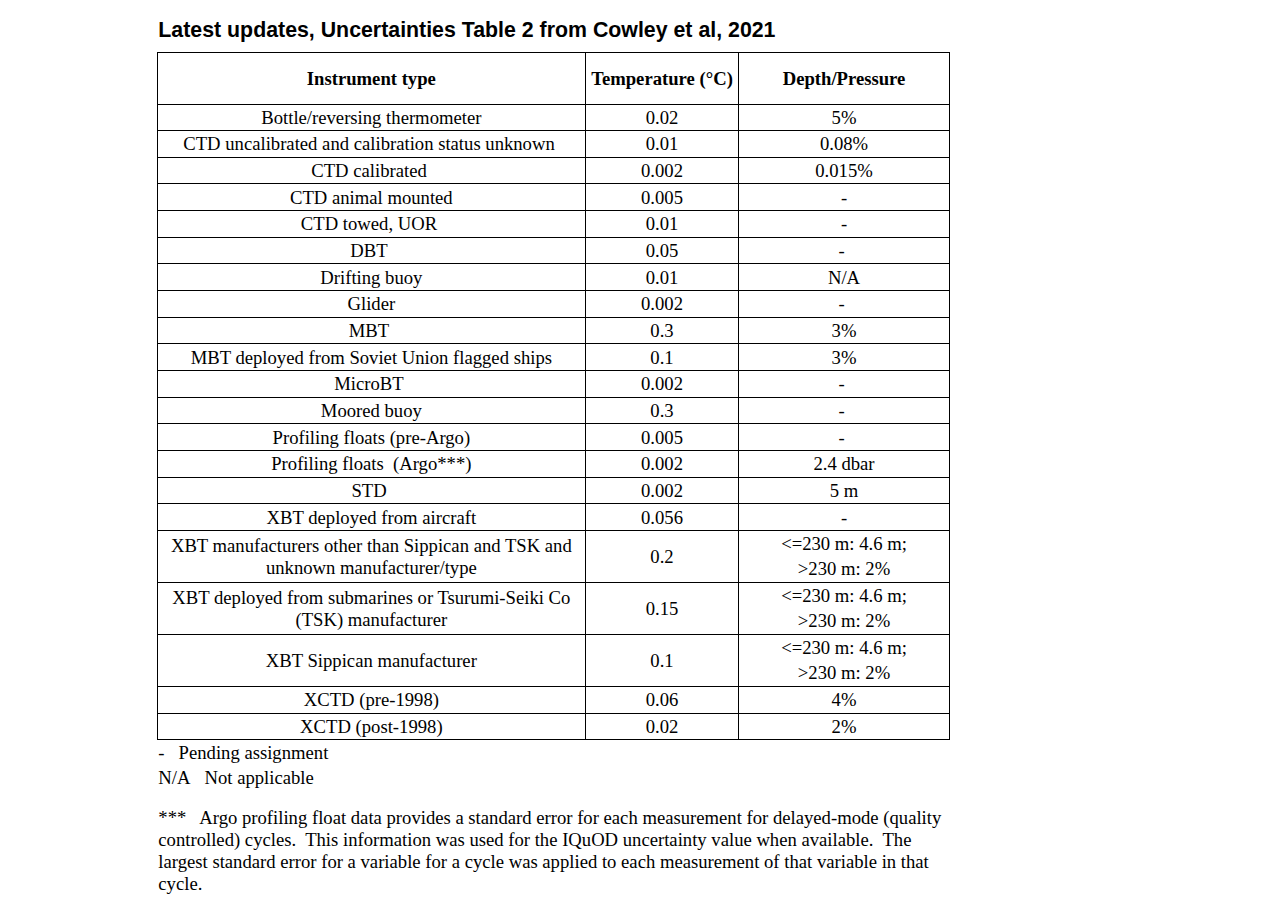
<file: Table2_updates.htm>
<html xmlns:o="urn:schemas-microsoft-com:office:office"
xmlns:x="urn:schemas-microsoft-com:office:excel"
xmlns="http://www.w3.org/TR/REC-html40">

<head>
<meta http-equiv=Content-Type content="text/html; charset=utf-8">
<meta name=ProgId content=Excel.Sheet>
<meta name=Generator content="Microsoft Excel 15">
<link rel=File-List href="Table2_updates.fld/filelist.xml">
<style id="Table2_updates_12412_Styles">
<!--table
	{mso-displayed-decimal-separator:"\.";
	mso-displayed-thousand-separator:"\,";}
@page
	{margin:.75in .7in .75in .7in;
	mso-header-margin:.3in;
	mso-footer-margin:.3in;}
.font5
	{color:black;
	font-size:14.0pt;
	font-weight:400;
	font-style:normal;
	text-decoration:none;
	font-family:"Times New Roman", serif;
	mso-font-charset:0;}
.font6
	{color:black;
	font-size:14.0pt;
	font-weight:400;
	font-style:normal;
	text-decoration:none;
	font-family:"Times New Roman", serif;
	mso-font-charset:0;}
tr
	{mso-height-source:auto;}
col
	{mso-width-source:auto;}
br
	{mso-data-placement:same-cell;}
.style0
	{mso-number-format:General;
	text-align:general;
	vertical-align:bottom;
	white-space:nowrap;
	mso-rotate:0;
	mso-background-source:auto;
	mso-pattern:auto;
	color:black;
	font-size:12.0pt;
	font-weight:400;
	font-style:normal;
	text-decoration:none;
	font-family:Calibri, sans-serif;
	mso-font-charset:0;
	border:none;
	mso-protection:locked visible;
	mso-style-name:Normal;
	mso-style-id:0;}
td
	{mso-style-parent:style0;
	padding-top:1px;
	padding-right:1px;
	padding-left:1px;
	mso-ignore:padding;
	color:black;
	font-size:12.0pt;
	font-weight:400;
	font-style:normal;
	text-decoration:none;
	font-family:Calibri, sans-serif;
	mso-font-charset:0;
	mso-number-format:General;
	text-align:general;
	vertical-align:bottom;
	border:none;
	mso-background-source:auto;
	mso-pattern:auto;
	mso-protection:locked visible;
	white-space:nowrap;
	mso-rotate:0;}
.xl63
	{mso-style-parent:style0;
	text-align:center;}
.xl64
	{mso-style-parent:style0;
	font-size:14.0pt;}
.xl65
	{mso-style-parent:style0;
	color:black;
	font-size:14.0pt;
	font-family:"Times New Roman", serif;
	mso-font-charset:0;
	vertical-align:middle;
	white-space:normal;}
.xl66
	{mso-style-parent:style0;
	color:black;
	font-size:14.0pt;
	font-weight:700;
	font-family:"Times New Roman", serif;
	mso-font-charset:0;
	text-align:center;
	vertical-align:middle;
	border:1.0pt solid black;
	white-space:normal;}
.xl67
	{mso-style-parent:style0;
	font-size:14.0pt;
	font-weight:700;
	font-family:"Times New Roman", serif;
	mso-font-charset:0;
	text-align:center;
	vertical-align:middle;
	border-top:1.0pt solid black;
	border-right:1.0pt solid black;
	border-bottom:1.0pt solid black;
	border-left:none;
	white-space:normal;}
.xl68
	{mso-style-parent:style0;
	color:black;
	font-size:14.0pt;
	font-weight:700;
	font-family:"Times New Roman", serif;
	mso-font-charset:0;
	text-align:center;
	vertical-align:middle;
	border-top:1.0pt solid black;
	border-right:1.0pt solid black;
	border-bottom:1.0pt solid black;
	border-left:none;
	white-space:normal;}
.xl69
	{mso-style-parent:style0;
	color:black;
	font-size:14.0pt;
	font-family:"Times New Roman", serif;
	mso-font-charset:0;
	text-align:center;
	vertical-align:middle;
	border-top:none;
	border-right:1.0pt solid black;
	border-bottom:1.0pt solid black;
	border-left:1.0pt solid black;
	white-space:normal;}
.xl70
	{mso-style-parent:style0;
	font-size:14.0pt;
	font-family:"Times New Roman", serif;
	mso-font-charset:0;
	text-align:center;
	vertical-align:middle;
	border-top:none;
	border-right:1.0pt solid black;
	border-bottom:1.0pt solid black;
	border-left:none;
	white-space:normal;}
.xl71
	{mso-style-parent:style0;
	color:black;
	font-size:14.0pt;
	font-family:"Times New Roman", serif;
	mso-font-charset:0;
	mso-number-format:0%;
	text-align:center;
	vertical-align:middle;
	border-top:none;
	border-right:1.0pt solid black;
	border-bottom:1.0pt solid black;
	border-left:none;
	white-space:normal;}
.xl72
	{mso-style-parent:style0;
	color:black;
	font-size:14.0pt;
	font-family:"Times New Roman", serif;
	mso-font-charset:0;
	mso-number-format:Percent;
	text-align:center;
	vertical-align:middle;
	border-top:none;
	border-right:1.0pt solid black;
	border-bottom:1.0pt solid black;
	border-left:none;
	white-space:normal;}
.xl73
	{mso-style-parent:style0;
	color:black;
	font-size:14.0pt;
	font-family:"Times New Roman", serif;
	mso-font-charset:0;
	text-align:center;
	vertical-align:middle;
	border-top:none;
	border-right:1.0pt solid black;
	border-bottom:1.0pt solid black;
	border-left:none;
	white-space:normal;}
.xl74
	{mso-style-parent:style0;
	font-size:14.0pt;
	font-family:"Times New Roman", serif;
	mso-font-charset:0;
	text-align:center;
	vertical-align:middle;
	border-top:none;
	border-right:1.0pt solid black;
	border-bottom:1.0pt solid black;
	border-left:1.0pt solid black;
	white-space:normal;}
.xl75
	{mso-style-parent:style0;
	color:black;
	font-size:14.0pt;
	font-family:"Times New Roman", serif;
	mso-font-charset:0;
	text-align:center;
	vertical-align:middle;
	border-top:none;
	border-right:1.0pt solid black;
	border-bottom:none;
	border-left:none;
	white-space:normal;}
.xl76
	{mso-style-parent:style0;
	color:black;
	font-size:14.0pt;
	font-family:"Times New Roman", serif;
	mso-font-charset:0;
	mso-number-format:"0\.000%";
	text-align:center;
	vertical-align:middle;
	border-top:none;
	border-right:1.0pt solid black;
	border-bottom:1.0pt solid black;
	border-left:none;
	white-space:normal;}
.xl77
	{mso-style-parent:style0;
	font-size:16.0pt;
	font-weight:700;
	text-align:left;
	vertical-align:middle;}
.xl78
	{mso-style-parent:style0;
	color:black;
	font-size:14.0pt;
	font-family:"Times New Roman", serif;
	mso-font-charset:0;
	text-align:center;
	vertical-align:middle;
	border-top:none;
	border-right:1.0pt solid black;
	border-bottom:none;
	border-left:1.0pt solid black;
	white-space:normal;}
.xl79
	{mso-style-parent:style0;
	font-size:14.0pt;
	font-family:"Times New Roman", serif;
	mso-font-charset:0;
	text-align:center;
	vertical-align:middle;
	border-top:none;
	border-right:1.0pt solid black;
	border-bottom:none;
	border-left:none;
	white-space:normal;}
.xl80
	{mso-style-parent:style0;
	color:black;
	font-size:14.0pt;
	font-family:"Times New Roman", serif;
	mso-font-charset:0;
	vertical-align:middle;
	border-top:1.0pt solid black;
	border-right:none;
	border-bottom:none;
	border-left:none;
	white-space:normal;}
.xl81
	{mso-style-parent:style0;
	color:black;
	font-size:14.0pt;
	font-family:"Times New Roman", serif;
	mso-font-charset:0;
	text-align:center;
	vertical-align:middle;
	border-top:1.0pt solid black;
	border-right:1.0pt solid black;
	border-bottom:none;
	border-left:1.0pt solid black;
	white-space:normal;}
.xl82
	{mso-style-parent:style0;
	font-size:14.0pt;
	font-family:"Times New Roman", serif;
	mso-font-charset:0;
	text-align:center;
	vertical-align:middle;
	border-top:1.0pt solid black;
	border-right:1.0pt solid black;
	border-bottom:none;
	border-left:1.0pt solid black;
	white-space:normal;}
-->
</style>
</head>

<body link="#0563C1" vlink="#954F72" class=xl64>
<!--[if !excel]>&nbsp;&nbsp;<![endif]-->
<!--The following information was generated by Microsoft Excel's Publish as Web
Page wizard.-->
<!--If the same item is republished from Excel, all information between the DIV
tags will be replaced.-->
<!----------------------------->
<!--START OF OUTPUT FROM EXCEL PUBLISH AS WEB PAGE WIZARD -->
<!----------------------------->

<div id="Table2_updates_12412" align=center x:publishsource="Excel">

<table border=0 cellpadding=0 cellspacing=0 width=966 style='border-collapse:
 collapse;table-layout:fixed;width:724pt'>
 <col class=xl64 width=428 style='mso-width-source:userset;mso-width-alt:13696;
 width:321pt'>
 <col class=xl64 width=153 style='mso-width-source:userset;mso-width-alt:4906;
 width:115pt'>
 <col class=xl64 width=211 style='mso-width-source:userset;mso-width-alt:6741;
 width:158pt'>
 <col class=xl64 width=87 span=2 style='width:65pt'>
 <tr height=44 style='mso-height-source:userset;height:33.0pt'>
  <td height=44 class=xl77 colspan=2 width=581 style='height:33.0pt;mso-ignore:
  colspan;width:436pt'>Latest updates, Uncertainties Table 2 from Cowley et al,
  2021</td>
  <td class=xl63 width=211 style='width:158pt'></td>
  <td class=xl63 width=87 style='width:65pt'></td>
  <td class=xl63 width=87 style='width:65pt'></td>
 </tr>
 <tr height=52 style='height:39.0pt'>
  <td height=52 class=xl66 width=428 style='height:39.0pt;width:321pt'>Instrument
  type</td>
  <td class=xl67 width=153 style='width:115pt'>Temperature (°C)</td>
  <td class=xl68 width=211 style='width:158pt'>Depth/Pressure</td>
  <td class=xl64></td>
  <td class=xl64></td>
 </tr>
 <tr height=27 style='height:20.0pt'>
  <td height=27 class=xl69 width=428 style='height:20.0pt;width:321pt'>Bottle/reversing
  thermometer</td>
  <td class=xl70 width=153 style='width:115pt'>0.02</td>
  <td class=xl71 width=211 style='width:158pt'>5%</td>
  <td class=xl64></td>
  <td class=xl64></td>
 </tr>
 <tr height=27 style='height:20.0pt'>
  <td height=27 class=xl69 width=428 style='height:20.0pt;width:321pt'>CTD
  uncalibrated and calibration status unknown<span
  style='mso-spacerun:yes'> </span></td>
  <td class=xl70 width=153 style='width:115pt'>0.01</td>
  <td class=xl72 width=211 style='width:158pt'>0.08%</td>
  <td class=xl64></td>
  <td class=xl64></td>
 </tr>
 <tr height=27 style='height:20.0pt'>
  <td height=27 class=xl69 width=428 style='height:20.0pt;width:321pt'>CTD
  calibrated<span style='mso-spacerun:yes'> </span></td>
  <td class=xl70 width=153 style='width:115pt'>0.002</td>
  <td class=xl76 width=211 style='width:158pt'>0.015%</td>
  <td class=xl64></td>
  <td class=xl64></td>
 </tr>
 <tr height=27 style='height:20.0pt'>
  <td height=27 class=xl69 width=428 style='height:20.0pt;width:321pt'>CTD
  animal mounted</td>
  <td class=xl70 width=153 style='width:115pt'>0.005</td>
  <td class=xl73 width=211 style='width:158pt'>-</td>
  <td class=xl64></td>
  <td class=xl64></td>
 </tr>
 <tr height=27 style='height:20.0pt'>
  <td height=27 class=xl69 width=428 style='height:20.0pt;width:321pt'>CTD
  towed, UOR<span style='mso-spacerun:yes'> </span></td>
  <td class=xl70 width=153 style='width:115pt'>0.01</td>
  <td class=xl73 width=211 style='width:158pt'>-</td>
  <td class=xl64></td>
  <td class=xl64></td>
 </tr>
 <tr height=27 style='height:20.0pt'>
  <td height=27 class=xl69 width=428 style='height:20.0pt;width:321pt'>DBT<span
  style='mso-spacerun:yes'> </span></td>
  <td class=xl70 width=153 style='width:115pt'>0.05</td>
  <td class=xl73 width=211 style='width:158pt'>-<span
  style='mso-spacerun:yes'> </span></td>
  <td class=xl64></td>
  <td class=xl64></td>
 </tr>
 <tr height=27 style='height:20.0pt'>
  <td height=27 class=xl69 width=428 style='height:20.0pt;width:321pt'>Drifting
  buoy</td>
  <td class=xl70 width=153 style='width:115pt'>0.01</td>
  <td class=xl73 width=211 style='width:158pt'>N/A</td>
  <td class=xl64></td>
  <td class=xl64></td>
 </tr>
 <tr height=27 style='height:20.0pt'>
  <td height=27 class=xl69 width=428 style='height:20.0pt;width:321pt'>Glider</td>
  <td class=xl70 width=153 style='width:115pt'>0.002</td>
  <td class=xl73 width=211 style='width:158pt'>-<span
  style='mso-spacerun:yes'> </span></td>
  <td class=xl64></td>
  <td class=xl64></td>
 </tr>
 <tr height=27 style='height:20.0pt'>
  <td height=27 class=xl69 width=428 style='height:20.0pt;width:321pt'>MBT<span
  style='mso-spacerun:yes'> </span></td>
  <td class=xl70 width=153 style='width:115pt'>0.3</td>
  <td class=xl71 width=211 style='width:158pt'>3%</td>
  <td class=xl64></td>
  <td class=xl64></td>
 </tr>
 <tr height=27 style='height:20.0pt'>
  <td height=27 class=xl74 width=428 style='height:20.0pt;width:321pt'>MBT
  deployed from Soviet Union flagged ships</td>
  <td class=xl70 width=153 style='width:115pt'>0.1</td>
  <td class=xl71 width=211 style='width:158pt'>3%</td>
  <td class=xl64></td>
  <td class=xl64></td>
 </tr>
 <tr height=27 style='height:20.0pt'>
  <td height=27 class=xl69 width=428 style='height:20.0pt;width:321pt'>MicroBT<span
  style='mso-spacerun:yes'> </span></td>
  <td class=xl70 width=153 style='width:115pt'>0.002</td>
  <td class=xl73 width=211 style='width:158pt'>-<span
  style='mso-spacerun:yes'> </span></td>
  <td class=xl64></td>
  <td class=xl64></td>
 </tr>
 <tr height=27 style='height:20.0pt'>
  <td height=27 class=xl69 width=428 style='height:20.0pt;width:321pt'>Moored
  buoy</td>
  <td class=xl70 width=153 style='width:115pt'>0.3</td>
  <td class=xl73 width=211 style='width:158pt'>-<span
  style='mso-spacerun:yes'> </span></td>
  <td class=xl64></td>
  <td class=xl64></td>
 </tr>
 <tr height=27 style='height:20.0pt'>
  <td height=27 class=xl69 width=428 style='height:20.0pt;width:321pt'>Profiling
  floats (pre-Argo)</td>
  <td class=xl70 width=153 style='width:115pt'>0.005</td>
  <td class=xl73 width=211 style='width:158pt'>-<span
  style='mso-spacerun:yes'> </span></td>
  <td class=xl64></td>
  <td class=xl64></td>
 </tr>
 <tr height=27 style='height:20.0pt'>
  <td height=27 class=xl69 width=428 style='height:20.0pt;width:321pt'>Profiling
  floats<span style='mso-spacerun:yes'>  </span>(Argo***)</td>
  <td class=xl70 width=153 style='width:115pt'>0.002</td>
  <td class=xl73 width=211 style='width:158pt'>2.4 dbar</td>
  <td class=xl64></td>
  <td class=xl64></td>
 </tr>
 <tr height=27 style='height:20.0pt'>
  <td height=27 class=xl69 width=428 style='height:20.0pt;width:321pt'>STD<span
  style='mso-spacerun:yes'> </span></td>
  <td class=xl70 width=153 style='width:115pt'>0.002</td>
  <td class=xl73 width=211 style='width:158pt'>5 m</td>
  <td class=xl64></td>
  <td class=xl64></td>
 </tr>
 <tr height=27 style='height:20.0pt'>
  <td height=27 class=xl78 width=428 style='height:20.0pt;width:321pt'>XBT
  deployed from aircraft</td>
  <td class=xl79 width=153 style='width:115pt'>0.056</td>
  <td class=xl73 width=211 style='width:158pt'>-</td>
  <td class=xl64></td>
  <td class=xl64></td>
 </tr>
 <tr height=25 style='height:19.0pt'>
  <td rowspan=2 height=52 class=xl81 width=428 style='border-bottom:1.0pt solid black;
  height:39.0pt;width:321pt'>XBT manufacturers other than Sippican and TSK and
  unknown manufacturer/type</td>
  <td rowspan=2 class=xl82 width=153 style='border-bottom:1.0pt solid black;
  width:115pt'>0.2</td>
  <td class=xl75 width=211 style='width:158pt'>&lt;=230 m: 4.6 m;</td>
  <td class=xl64></td>
  <td class=xl64></td>
 </tr>
 <tr height=27 style='height:20.0pt'>
  <td height=27 class=xl73 width=211 style='height:20.0pt;width:158pt'>&gt;230
  m: 2%</td>
  <td class=xl64></td>
  <td class=xl64></td>
 </tr>
 <tr height=25 style='height:19.0pt'>
  <td rowspan=2 height=52 class=xl81 width=428 style='border-bottom:1.0pt solid black;
  height:39.0pt;border-top:none;width:321pt'>XBT deployed from submarines or
  Tsurumi-Seiki Co (TSK) manufacturer</td>
  <td rowspan=2 class=xl82 width=153 style='border-bottom:1.0pt solid black;
  border-top:none;width:115pt'>0.15</td>
  <td class=xl75 width=211 style='width:158pt'>&lt;=230 m: 4.6 m;</td>
  <td class=xl64></td>
  <td class=xl64></td>
 </tr>
 <tr height=27 style='height:20.0pt'>
  <td height=27 class=xl73 width=211 style='height:20.0pt;width:158pt'>&gt;230
  m: 2%</td>
  <td class=xl64></td>
  <td class=xl64></td>
 </tr>
 <tr height=25 style='height:19.0pt'>
  <td rowspan=2 height=52 class=xl81 width=428 style='border-bottom:1.0pt solid black;
  height:39.0pt;border-top:none;width:321pt'>XBT Sippican manufacturer</td>
  <td rowspan=2 class=xl82 width=153 style='border-bottom:1.0pt solid black;
  border-top:none;width:115pt'>0.1</td>
  <td class=xl75 width=211 style='width:158pt'>&lt;=230 m: 4.6 m;</td>
  <td class=xl64></td>
  <td class=xl64></td>
 </tr>
 <tr height=27 style='height:20.0pt'>
  <td height=27 class=xl73 width=211 style='height:20.0pt;width:158pt'>&gt;230
  m: 2%</td>
  <td class=xl64></td>
  <td class=xl64></td>
 </tr>
 <tr height=27 style='height:20.0pt'>
  <td height=27 class=xl69 width=428 style='height:20.0pt;width:321pt'>XCTD
  (pre-1998)</td>
  <td class=xl70 width=153 style='width:115pt'>0.06</td>
  <td class=xl71 width=211 style='width:158pt'>4%</td>
  <td class=xl64></td>
  <td class=xl64></td>
 </tr>
 <tr height=27 style='height:20.0pt'>
  <td height=27 class=xl69 width=428 style='height:20.0pt;width:321pt'>XCTD
  (post-1998)</td>
  <td class=xl70 width=153 style='width:115pt'>0.02</td>
  <td class=xl71 width=211 style='width:158pt'>2%</td>
  <td class=xl64></td>
  <td class=xl64></td>
 </tr>
 <tr height=25 style='height:19.0pt'>
  <td height=25 class=xl65 width=428 style='height:19.0pt;width:321pt'>-<span
  style='mso-spacerun:yes'>   </span>Pending assignment</td>
  <td rowspan=2 class=xl80 width=153 style='border-top:none;width:115pt'>&nbsp;</td>
  <td rowspan=2 class=xl80 width=211 style='border-top:none;width:158pt'>&nbsp;</td>
  <td class=xl64></td>
  <td class=xl64></td>
 </tr>
 <tr height=25 style='height:19.0pt'>
  <td height=25 class=xl65 width=428 style='height:19.0pt;width:321pt'>N/A<span
  style='mso-spacerun:yes'>   </span>Not applicable</td>
  <td class=xl64></td>
  <td class=xl64></td>
 </tr>
 <tr height=120 style='mso-height-source:userset;height:90.0pt'>
  <td colspan=3 height=120 class=xl65 width=792 style='height:90.0pt;
  width:594pt'>***<font class="font6"><span style='mso-spacerun:yes'>   </span></font><font
  class="font5">Argo profiling float data provides a standard error for each
  measurement for delayed-mode (quality controlled) cycles.<span
  style='mso-spacerun:yes'>  </span>This information was used for the IQuOD
  uncertainty value when available.<span style='mso-spacerun:yes'>  </span>The
  largest standard error for a variable for a cycle was applied to each
  measurement of that variable in that cycle.</font></td>
  <td class=xl64></td>
  <td class=xl64></td>
 </tr>
 <![if supportMisalignedColumns]>
 <tr height=0 style='display:none'>
  <td width=428 style='width:321pt'></td>
  <td width=153 style='width:115pt'></td>
  <td width=211 style='width:158pt'></td>
  <td width=87 style='width:65pt'></td>
  <td width=87 style='width:65pt'></td>
 </tr>
 <![endif]>
</table>

</div>


<!----------------------------->
<!--END OF OUTPUT FROM EXCEL PUBLISH AS WEB PAGE WIZARD-->
<!----------------------------->
</body>

</html>
</file>
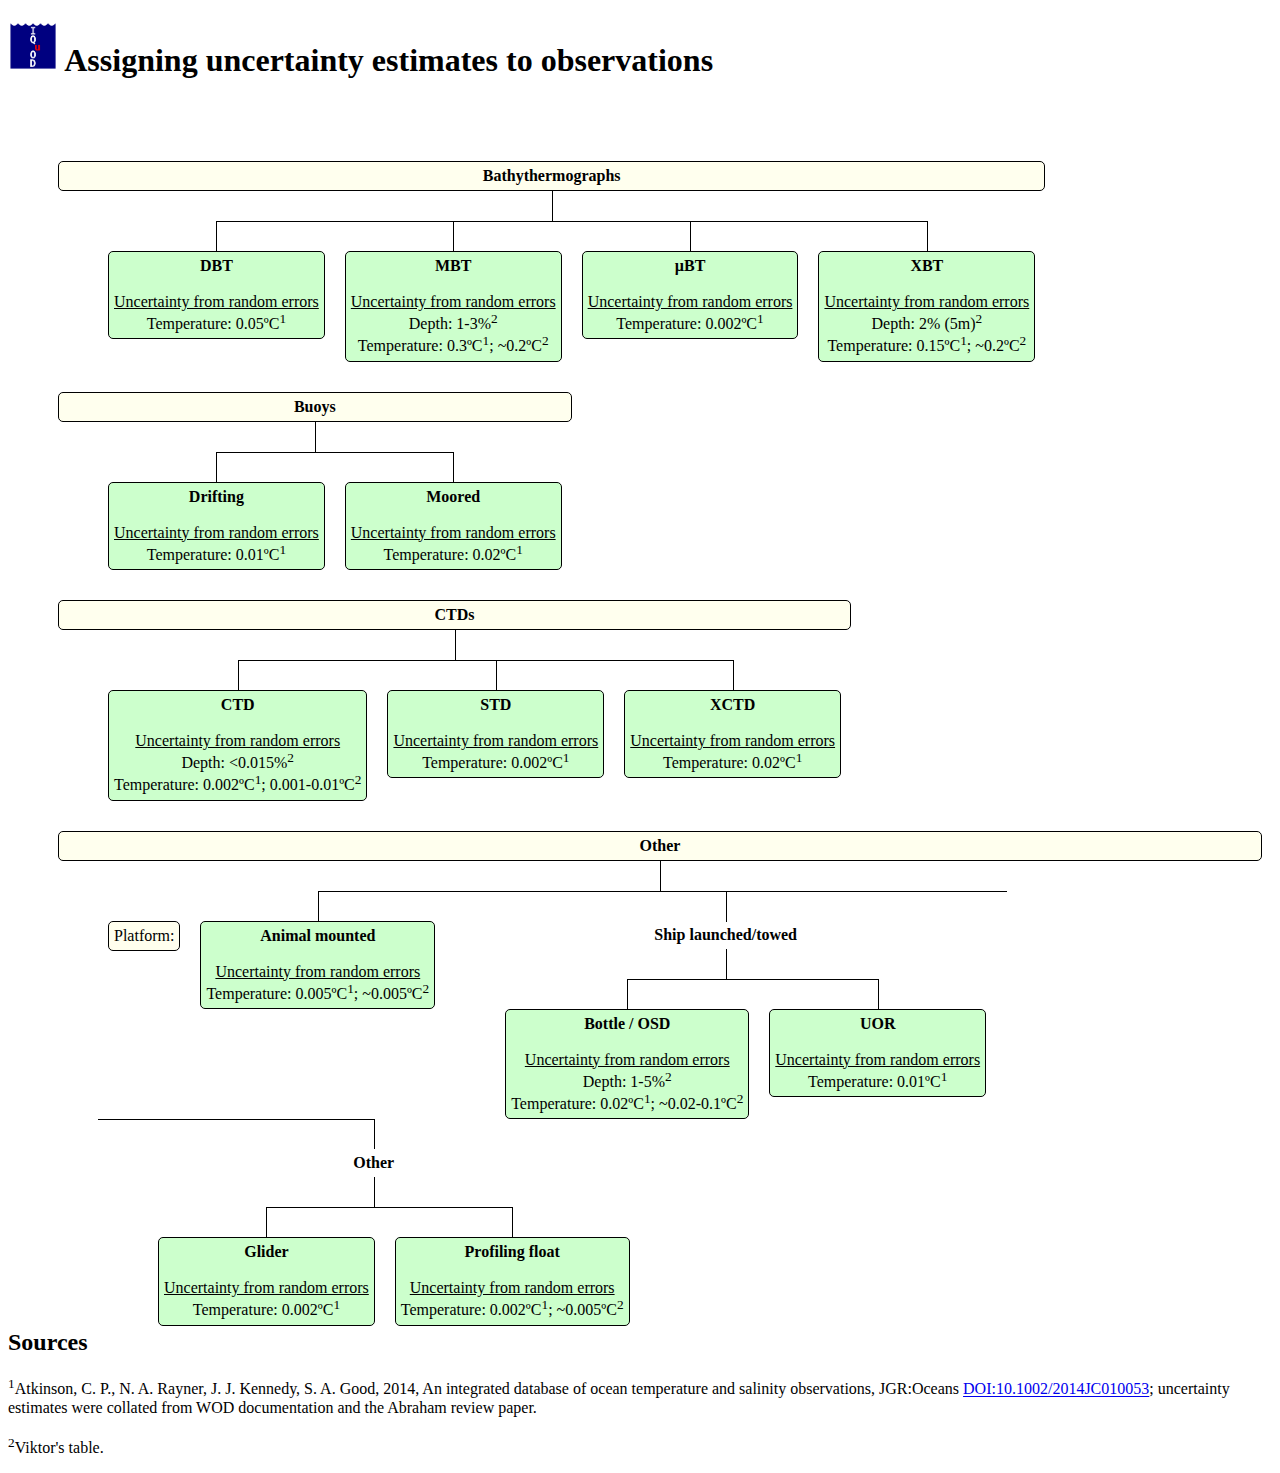
<file: uncertainty/uncertainty.html>
<!DOCTYPE html>
<html>
<head>
  <link rel="stylesheet" href="../css/flowchart.css">
</head>

<body>
<h1>
  <img src="../iquod_logo.png" style="width:50px">
  Assigning uncertainty estimates to observations
</h1>

<div class="flowchart">
  <ul class="withtitle">
    <li><div class="box"><B>Bathythermographs</B></div>
      <ul class="notitle">
        <li>
          <div class="uncs"><B>DBT</B>
            <br><br>
            <u>Uncertainty from random errors</u> 
            <br> 
            Temperature: 0.05&#186;C<sup>1</sup>
          </div>
        </li>
        <li>
          <div class="uncs"><B>MBT</B>
            <br><br>   
            <u>Uncertainty from random errors</u> 
            <br>
            Depth: 1-3%<sup>2</sup>
            <br>
            Temperature: 0.3&#186;C<sup>1</sup>; ~0.2&#186;C<sup>2</sup>
          </div>
        </li>
        <li>
          <div class="uncs"><B>&microBT</B>
            <br><br>
            <u>Uncertainty from random errors</u> 
            <br>
            Temperature: 0.002&#186;C<sup>1</sup>
          </div>
        </li>
        <li>
          <div class="uncs"><B>XBT</B>
            <br><br>
            <u>Uncertainty from random errors</u> 
            <br>
            Depth: 2% (5m)<sup>2</sup>
            <br>
            Temperature: 0.15&#186;C<sup>1</sup>; ~0.2&#186;C<sup>2</sup>
          </div>
        </li>
      </ul>
    </li>
  </ul>

  <ul class="withtitle">
    <li><div class="box"><B>Buoys</B></div>
      <ul class="notitle">
        <li>
          <div class="uncs"><B>Drifting</B>
            <br><br>
            <u>Uncertainty from random errors</u> 
            <br>
            Temperature: 0.01&#186;C<sup>1</sup>
          </div>
        </li>
        <li>
          <div class="uncs"><B>Moored</B>
            <br><br>
            <u>Uncertainty from random errors</u> 
            <br>
            Temperature: 0.02&#186;C<sup>1</sup>
          </div>
        </li>
      </ul>
    </li>
  </ul>

  <ul class="withtitle">
    <li><div class="box"><B>CTDs</B></div>
      <ul class="notitle">
        <li>
          <div class="uncs"><B>CTD</B>
            <br><br>
            <u>Uncertainty from random errors</u> 
            <br>
            Depth: <0.015%<sup>2</sup>
            <br>
            Temperature: 0.002&#186;C<sup>1</sup>; 0.001-0.01&#186;C<sup>2</sup>
          </div>
        </li>
        <li>
          <div class="uncs"><B>STD</B>
            <br><br>
            <u>Uncertainty from random errors</u> 
            <br>
            Temperature: 0.002&#186;C<sup>1</sup>
          </div>
        </li>
        <li>
          <div class="uncs"><B>XCTD</B>
            <br><br>
            <u>Uncertainty from random errors</u> 
            <br>
            Temperature: 0.02&#186;C<sup>1</sup>
          </div>
        </li>
      </ul>
    </li>
  </ul>
      
  <ul class="withtitle">
    <li><div class="box"><B>Other</B></div>
      <ul class="withtitle">
        <li><div class="box">Platform:</div></li>
        <li>
          <div class="uncs"><B>Animal mounted</B>
            <br><br>
            <u>Uncertainty from random errors</u> 
            <br>
            Temperature: 0.005&#186;C<sup>1</sup>; ~0.005&#186;C<sup>2</sup>
          </div>
        </li> 
        <li><div class="open"><B>Ship launched/towed</B></div>
          <ul class="notitle">
            <li><div class="uncs"><B>Bottle / OSD</B>
                <br><br>
                <u>Uncertainty from random errors</u> 
                <br>
                Depth: 1-5%<sup>2</sup>
                <br>
                Temperature: 0.02&#186;C<sup>1</sup>; ~0.02-0.1&#186;C<sup>2</sup>
              </div>
            </li>
            <li>
              <div class="uncs"><B>UOR</B>
                <br><br>
                <u>Uncertainty from random errors</u> 
                <br>
                Temperature: 0.01&#186;C<sup>1</sup>
              </div>
            </li>
          </ul>
        </li>
        <li><div class="open"><B>Other</B></div>
          <ul class="notitle">
            <li>
              <div class="uncs"><B>Glider</B>
                <br><br>
                <u>Uncertainty from random errors</u> 
                <br>
                Temperature: 0.002&#186;C<sup>1</sup>
              </div>
            </li>
            <li>
              <div class="uncs"><B>Profiling float</B>
                <br><br>
                <u>Uncertainty from random errors</u> 
                <br>
                Temperature: 0.002&#186;C<sup>1</sup>; ~0.005&#186;C<sup>2</sup>
              </div>
            </li>
          </ul>
        </li>
      </ul>
    </li>
  </ul>
</div></p>

<p style="clear:both;">
<h2>Sources</h2>
<sup>1</sup>Atkinson, C. P., N. A. Rayner, J. J. Kennedy, S. A. Good, 2014, 
An integrated database of ocean temperature and salinity observations, 
JGR:Oceans <a href="http://doi.org/10.1002/2014JC010053">
DOI:10.1002/2014JC010053</a>; uncertainty estimates were collated from WOD documentation and the Abraham review paper.
<br><br>
<sup>2</sup>Viktor's table.
</p>


</body>
</html>
</file>
<file: css/non-responsive.css>
/* Template-specific stuff
 *
 * Customizations just for the template; these are not necessary for anything
 * with disabling the responsiveness.
 */

/* Account for fixed navbar */
body {
  min-width: 970px;
  padding-top: 70px;
  padding-bottom: 30px;
}

/* Finesse the page header spacing */
.page-header {
  margin-bottom: 30px;
}
.page-header .lead {
  margin-bottom: 10px;
}


/* Non-responsive overrides
 *
 * Utilitze the following CSS to disable the responsive-ness of the container,
 * grid system, and navbar.
 */

/* Reset the container */
.container {
  width: 970px;
  max-width: none !important;
}

/* Demonstrate the grids */
.col-xs-4 {
  padding-top: 15px;
  padding-bottom: 15px;
  background-color: #eee;
  background-color: rgba(86,61,124,.15);
  border: 1px solid #ddd;
  border: 1px solid rgba(86,61,124,.2);
}

.container .navbar-header,
.container .navbar-collapse {
  margin-right: 0;
  margin-left: 0;
}

/* Always float the navbar header */
.navbar-header {
  float: left;
}

/* Undo the collapsing navbar */
.navbar-collapse {
  display: block !important;
  height: auto !important;
  padding-bottom: 0;
  overflow: visible !important;
}

.navbar-toggle {
  display: none;
}
.navbar-collapse {
  border-top: 0;
}

.navbar-brand {
  margin-left: -15px;
}

/* Always apply the floated nav */
.navbar-nav {
  float: left;
  margin: 0;
}
.navbar-nav > li {
  float: left;
}
.navbar-nav > li > a {
  padding: 15px;
}

/* Redeclare since we override the float above */
.navbar-nav.navbar-right {
  float: right;
}

/* Undo custom dropdowns */
.navbar .navbar-nav .open .dropdown-menu {
  position: absolute;
  float: left;
  background-color: #fff;
  border: 1px solid #ccc;
  border: 1px solid rgba(0, 0, 0, .15);
  border-width: 0 1px 1px;
  border-radius: 0 0 4px 4px;
  -webkit-box-shadow: 0 6px 12px rgba(0, 0, 0, .175);
          box-shadow: 0 6px 12px rgba(0, 0, 0, .175);
}
.navbar-default .navbar-nav .open .dropdown-menu > li > a {
  color: #333;
}
.navbar .navbar-nav .open .dropdown-menu > li > a:hover,
.navbar .navbar-nav .open .dropdown-menu > li > a:focus,
.navbar .navbar-nav .open .dropdown-menu > .active > a,
.navbar .navbar-nav .open .dropdown-menu > .active > a:hover,
.navbar .navbar-nav .open .dropdown-menu > .active > a:focus {
  color: #fff !important;
  background-color: #428bca !important;
}
.navbar .navbar-nav .open .dropdown-menu > .disabled > a,
.navbar .navbar-nav .open .dropdown-menu > .disabled > a:hover,
.navbar .navbar-nav .open .dropdown-menu > .disabled > a:focus {
  color: #999 !important;
  background-color: transparent !important;
}
</file>
<file: css/style.css>
.navbar {
  position:fixed;
  min-height: 10px;
  margin-bottom: 20px;
  border: 1px solid transparent;
  height: 126px;
  width:100%;
/*   top:0px; */
}

.navbar-inverse .navbar-nav > li > a {
  color: #999;
}
.navbar-inverse .navbar-nav > li > a:hover,
.navbar-inverse .navbar-nav > li > a:focus {
  color: #000;
  background-color: #6495ED;
}
.navbar-inverse .navbar-nav > .active > a,
.navbar-inverse .navbar-nav > .active > a:hover,
.navbar-inverse .navbar-nav > .active > a:focus {
  color: #fff;
  background-color: #000;
}
.navbar-inverse .navbar-nav > .disabled > a,
.navbar-inverse .navbar-nav > .disabled > a:hover,
.navbar-inverse .navbar-nav > .disabled > a:focus {
  color: #444;
  background-color: transparent;
}

.navbar-inverse .navbar-nav > li.active {
  background-color: #C1CDCD;
}

.navbar-inverse .navbar-nav > li.active > a,
.navbar-inverse .navbar-nav > li.active > a:hover,
.navbar-inverse .navbar-nav > li.active > a:focus {
  color: #3B3B3B;
  background-color: #F0FFFF;
}

.container {
	width:1200px;
	padding:0px 0px 0px 0px;
}


.anchor{
  display: block;
  height: 141px; /*same height as header*/
  margin-top: -141px; /*same height as header*/
  visibility: hidden;
}

.content {

	width:1200px;
	margin:auto;
	margin-top: 56px;
	padding-top: 20px;
	padding-left: 10px;
	background:white;

	 
}

.sidebar-offcanvas {
	margin-left:60px
}

.blog-post {
	width:850px;
}


#logtable
{
border-collapse: collapse;
font-size:14px;
border-radius: 10px;
padding:10px;
background-color:#CFCFCF;

}

#logtable td
{
color:black;
text-align:center;
padding:10px 20px 10px 20px;
}

#logtable td a{

text-decoration: underline;
color:blue;
font-size:12px;
display: block;
}

#infoMessage {

	margin-top:10px;

}
#infoMessage p {
	
	color:red;
}

#sessiontable
{
font-size:14px;
border-radius: 2px;
padding:5px;
background-color:#4F4F4F;

}

#sessiontable td.a
{
color:#8DEEEE;
text-align:center;
padding:5px;
}

#sessiontable th
{
color:#B4EEB4;
padding:5px;
text-align:center;
}

#footer {
	width:100%;
	padding-top: 2px;
/* 	border-top: 1px solid #8be000; */
	background-color: #fff;
	color: #545454;
	font-size: 12px;
	font-family: Arial, Helvetica, sans-serif;
	text-align:center;
	border-top: 3px solid #BABABA;
/* 	padding-bottom: 2px; */
}

#footer img {

	width:1200px;
/* 	border: 5px solid #B7B7B7; */

}

#footer p {
	font-size: 13px;
	margin-top:10px;
	color:#707070;
	background-color: #000;
 	padding-bottom: 15px;
 	padding-top: 5px;
	background-color: rgb(34, 34, 34);
	margin: 10px 0px 0px 0px;

}



body {
 margin-bottom: 1px;
 
 padding-bottom: 1px;
}

.content {
	min-height: 500px;
}

html {
 margin-bottom: 0px;
 padding-bottom: 0px;
}


#formtable
{
/* border-collapse: collapse; */
font-size:14px;
border-radius: 10px;
padding:10px;
background-color:#CFCFCF;

}

#formtable td
{
color:black;
text-align:center;
padding:15px 10px 10px 10px;
}

#formtable td.a
{
text-align:right;
}
#formtable td.b
{
text-align:left;
}

#formtable th.a
{
text-align:right;
}
#formtable th.b
{
text-align:left;
}

#formtable td a{

text-decoration: underline;
color:blue;
font-size:12px;
display: block;
}



.querytable {
	margin:0px;padding:0px;
	width:100%;
	border:1px solid #b5afaf;
	
	-moz-border-radius-bottomleft:0px;
	-webkit-border-bottom-left-radius:0px;
	border-bottom-left-radius:0px;
	
	-moz-border-radius-bottomright:0px;
	-webkit-border-bottom-right-radius:0px;
	border-bottom-right-radius:0px;
	
	-moz-border-radius-topright:0px;
	-webkit-border-top-right-radius:0px;
	border-top-right-radius:0px;
	
	-moz-border-radius-topleft:0px;
	-webkit-border-top-left-radius:0px;
	border-top-left-radius:0px;
}.querytable table{
    border-collapse: collapse;
        border-spacing: 0;
	width:100%;
	height:100%;
	margin:0px;padding:0px;
}.querytable tr:last-child td:last-child {
	-moz-border-radius-bottomright:0px;
	-webkit-border-bottom-right-radius:0px;
	border-bottom-right-radius:0px;
}
.querytable table tr:first-child td:first-child {
	-moz-border-radius-topleft:0px;
	-webkit-border-top-left-radius:0px;
	border-top-left-radius:0px;
}
.querytable table tr:first-child td:last-child {
	-moz-border-radius-topright:0px;
	-webkit-border-top-right-radius:0px;
	border-top-right-radius:0px;
}.querytable tr:last-child td:first-child{
	-moz-border-radius-bottomleft:0px;
	-webkit-border-bottom-left-radius:0px;
	border-bottom-left-radius:0px;
}.querytable tr:hover td{
	
}
.querytable tr:nth-child(odd){ background-color:#e8e8e8; }
.querytable tr:nth-child(even)    { background-color:#ffffff; }.querytable td{
	vertical-align:middle;
	
	
	border:1px solid #b5afaf;
	border-width:0px 1px 1px 0px;
	text-align:left;
	padding:4px;
	font-size:12px;
	font-family:Arial;
	font-weight:normal;
	color:#000000;
}.querytable tr:last-child td{
	border-width:0px 1px 0px 0px;
}.querytable tr td:last-child{
	border-width:0px 0px 1px 0px;
}.querytable tr:last-child td:last-child{
	border-width:0px 0px 0px 0px;
}
.querytable tr:first-child td{
		background:-o-linear-gradient(bottom, #3a3333 5%, #3a3333 100%);	background:-webkit-gradient( linear, left top, left bottom, color-stop(0.05, #3a3333), color-stop(1, #3a3333) );
	background:-moz-linear-gradient( center top, #3a3333 5%, #3a3333 100% );
	filter:progid:DXImageTransform.Microsoft.gradient(startColorstr="#3a3333", endColorstr="#3a3333");	background: -o-linear-gradient(top,#3a3333,3a3333);

	background-color:#3a3333;
	border:0px solid #b5afaf;
	text-align:center;
	border-width:0px 0px 1px 1px;
	font-size:14px;
	font-family:Arial;
	font-weight:bold;
	color:#f4efef;
}
.querytable tr:first-child:hover td{
	background:-o-linear-gradient(bottom, #3a3333 5%, #3a3333 100%);	background:-webkit-gradient( linear, left top, left bottom, color-stop(0.05, #3a3333), color-stop(1, #3a3333) );
	background:-moz-linear-gradient( center top, #3a3333 5%, #3a3333 100% );
	filter:progid:DXImageTransform.Microsoft.gradient(startColorstr="#3a3333", endColorstr="#3a3333");	background: -o-linear-gradient(top,#3a3333,3a3333);

	background-color:#3a3333;
}
.querytable tr:first-child td:first-child{
	border-width:0px 0px 1px 0px;
}
.querytable tr:first-child td:last-child{
	border-width:0px 0px 1px 1px;
}

#right {

float:right;
width:100%;
position:relative;
text-align:right;

}

#headertable table
{
border-collapse:none;
border:0px solid red;
/* vertical-align:text-top; */
}

#headertable td th
{

border:0px solid red;
/* vertical-align:text-top; */
}

.jumbotron {
    margin-bottom: 10px;
    margin-top:-5px;
    margin-right: 0px;
    background-image: url(../images/CTD_pic3.png);
    background-position: 0% 25%;
    background-size: cover;
    background-repeat: no-repeat;
    color: white;
    text-shadow: black 0.3em 0.3em 0.3em;

}

.thumbnail
{

margin-left:0px;
height:410px;

}

.col-xs-4
{

	padding:13px;
	background:#C7C7C7;
	margin-bottom:10px;
/* 	margin-top:0px; */
	border:3px solid rgb(238, 233, 233);;
    	border-radius: 10px;

}

blockquote
{

	font-size:14px;

}


#hor-minimalist-b
{
	font-family: "Lucida Sans Unicode", "Lucida Grande", Sans-Serif;
	font-size: 13px;
	background: #fff;
	margin: 45px;
	border-collapse: collapse;
	text-align: left;
}
#hor-minimalist-b th
{
	font-size: 15px;
	font-weight: normal;
	color: #039;
	padding: 10px 8px;
	border-bottom: 2px solid #6678b1;
}
#hor-minimalist-b td
{
	border-bottom: 1px solid #ccc;
	color: #black;
	padding: 6px 8px;
}
#hor-minimalist-b tbody tr:hover td
{
	color: #838B8B;
}


#rounded-corner
{
	font-family: "Lucida Sans Unicode", "Lucida Grande", Sans-Serif;
	font-size: 12px;
	margin: 45px;
	text-align: left;
	border-radius: 10px;
}


#rounded-corner th
{
	padding: 8px;
	font-weight: normal;
	font-size: 13px;
	color: #039;
	background: #b9c9fe;
}
#rounded-corner td
{
	padding: 8px;
	background: #e8edff;
	color: #669;
}

#rounded-corner tbody tr:hover td
{
	background:black;
}

body
{

background-color:#EEE9E9;

}
</file>
<file: css/flowchart.css>
/* Stylesheet for drawing a flow chart. */

.flowchart .box {
  border:1px solid #000;
  border-radius:5px;
  padding:5px;
  background:#ffe;
}

.flowchart .open {
  padding:5px;
}

.flowchart .uncs {
  border:1px solid #000;
  border-radius:5px;
  padding:5px;
  background:#cfc;
}

.flowchart ul {
  padding-top:30px;
  position:relative;
}

.flowchart li {
  float:left;
  text-align:center;
  list-style-type:none;
  position:relative;
  padding:30px 10px 0 10px;
}

.flowchart li::before,.flowchart li::after {
  content:'';
  position:absolute;
  top:0;
  right:50%;
  border-top:1px solid #000;
  width:50%;
  height:30px;
}

.flowchart li::after {
  right:auto;
  left:50%;
  border-left:1px solid #000;
}

.flowchart ul ul::before {
  content:'';
  position:absolute;
  top:0;
  left:50%;
  border-left:1px solid #000;
  width:0;
  height:30px;
}

.flowchart ul li:only-child::after,.flowchart li:only-child::before {
  border-top:0;
}

.flowchart li:first-child::before,.flowchart li:last-child::after {
  border-top:0;
}

.flowchart .withtitle li:first-child::after {
  border:0;
}

.flowchart .withtitle li:nth-child(2)::before {
  border-top:0;
}

.flowchart .notitle li:nth-child(2)::before {
  border-top:1px solid #000;
}

.flowchart .notitle li:first-child::after {
  border-left:1px solid #000;
  border-top:1px solid #000;
}

.flowchart .notitle li:only-child::after {
  border-top:0;
}

.flowchart li .open:hover,.flowchart li .open:hover+ul li,
.flowchart li .box:hover,.flowchart li .box:hover+ul li,
.flowchart li .uncs:hover,.flowchart li .uncs:hover+ul li {
  color:#f00;
  transition:0.2s;
}

.flowchart li .box:hover,.flowchart li *:hover+ul li .box {
  background:#ffc;
  transition:0.2s;
}

.flowchart li .uncs:hover,.flowchart li *:hover+ul li .uncs {
  background:#ff6;
  transition:0.2s;
}
</file>
